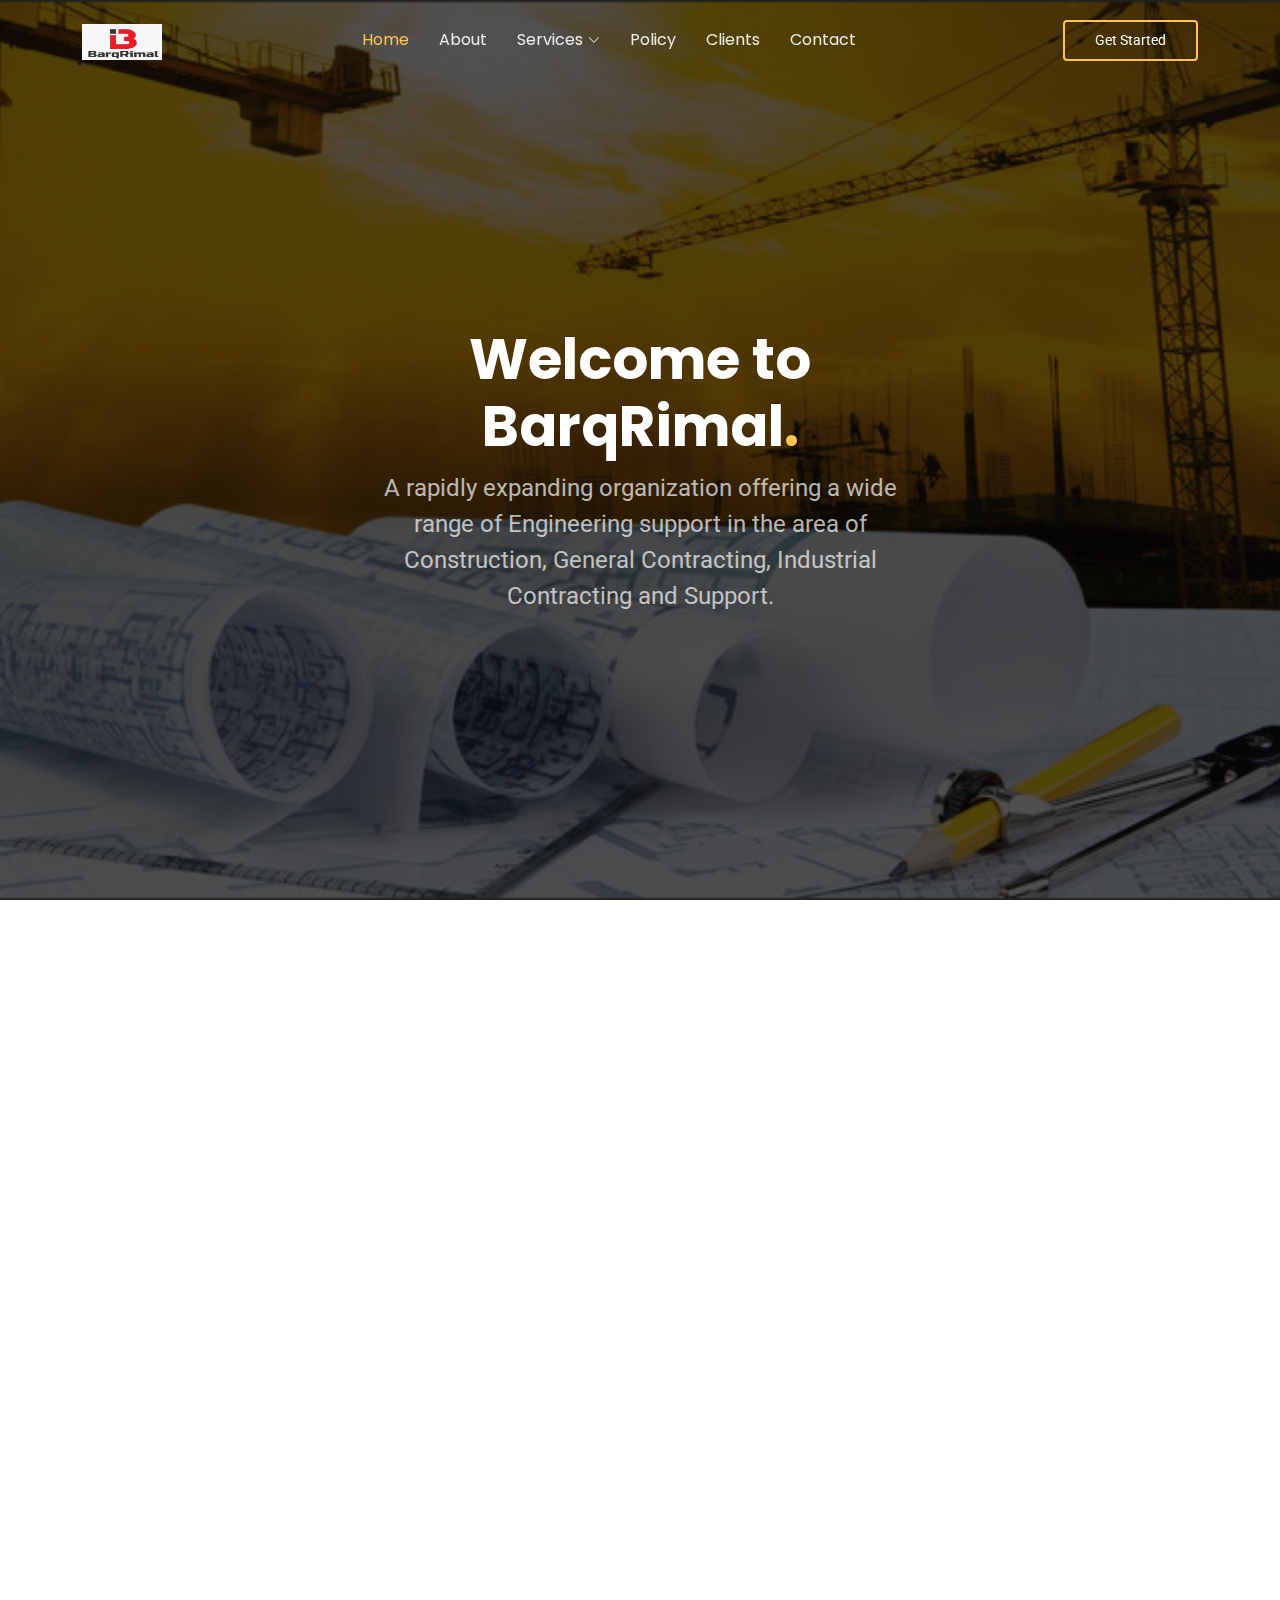
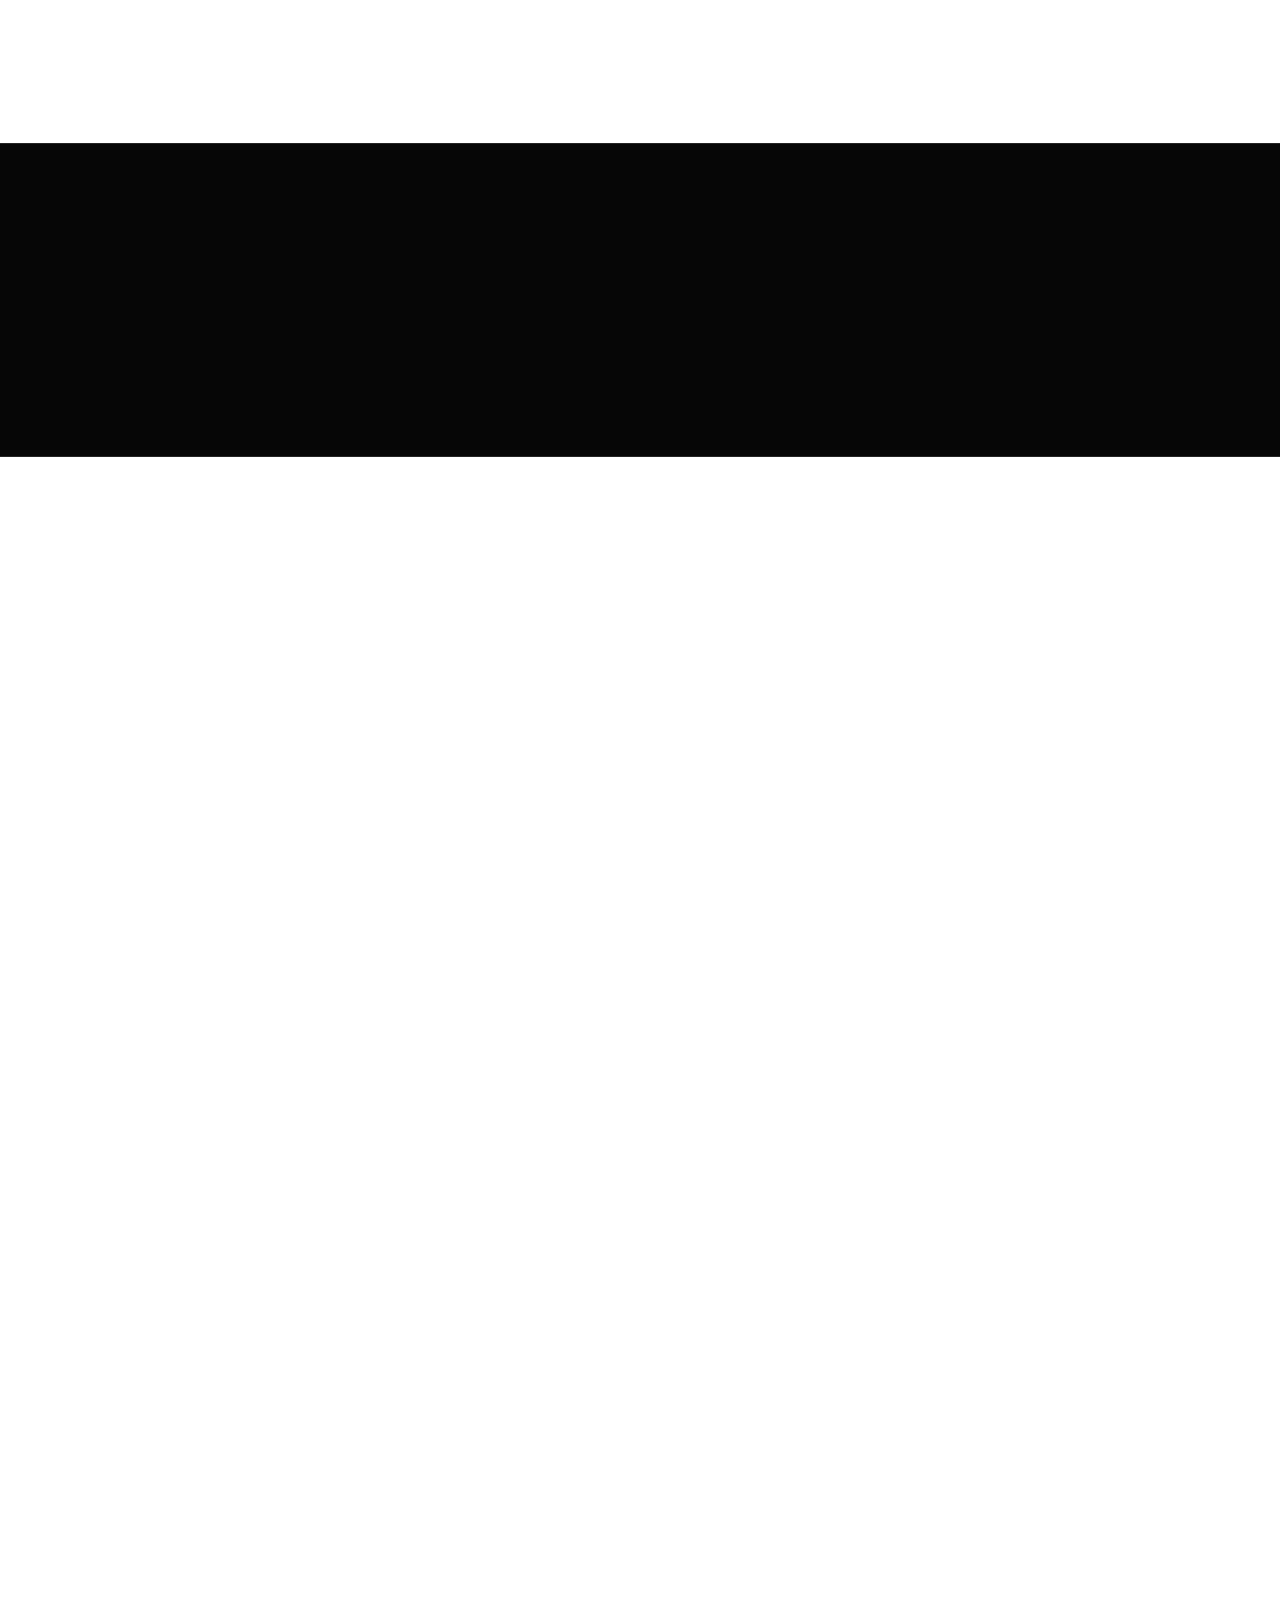
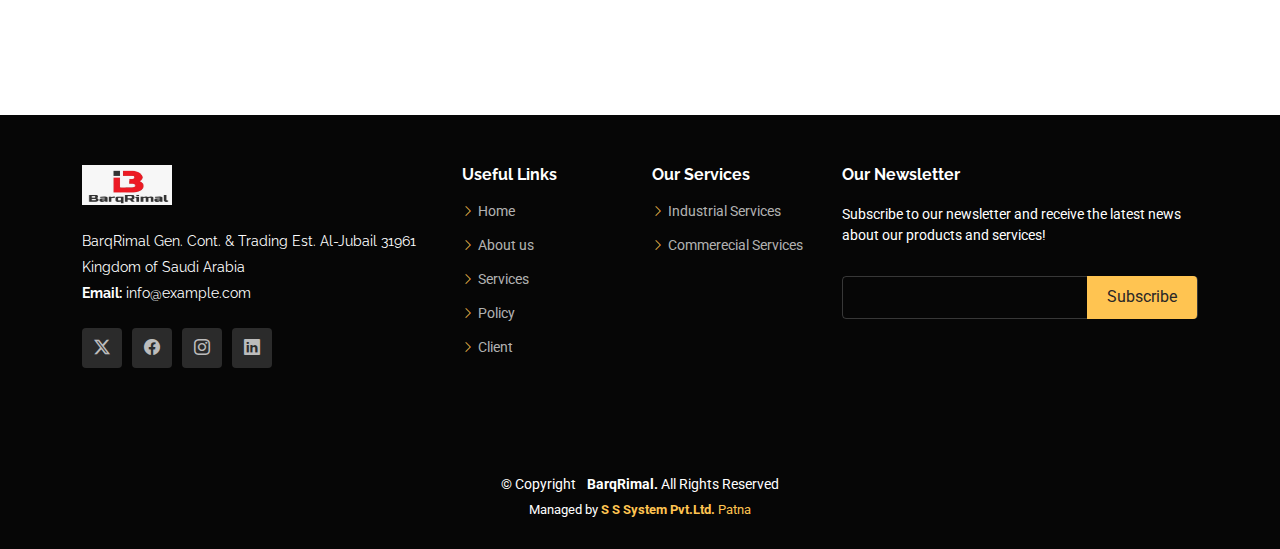
<file: index.html>
<!DOCTYPE html>
<html lang="en">

<head>
  <meta charset="utf-8">
  <meta content="width=device-width, initial-scale=1.0" name="viewport">
  <title>Index - Gp Bootstrap Template</title>
  <meta content="" name="description">
  <meta content="" name="keywords">

  <!-- Favicons -->
  <link href="assets/img/favicon.png" rel="icon">
  <link href="assets/img/apple-touch-icon.png" rel="apple-touch-icon">

  <!-- Fonts -->
  <link href="https://fonts.googleapis.com" rel="preconnect">
  <link href="https://fonts.gstatic.com" rel="preconnect" crossorigin>
  <link href="https://fonts.googleapis.com/css2?family=Roboto:ital,wght@0,100;0,300;0,400;0,500;0,700;0,900;1,100;1,300;1,400;1,500;1,700;1,900&family=Poppins:ital,wght@0,100;0,200;0,300;0,400;0,500;0,600;0,700;0,800;0,900;1,100;1,200;1,300;1,400;1,500;1,600;1,700;1,800;1,900&family=Raleway:ital,wght@0,100;0,200;0,300;0,400;0,500;0,600;0,700;0,800;0,900;1,100;1,200;1,300;1,400;1,500;1,600;1,700;1,800;1,900&display=swap" rel="stylesheet">

  <!-- Vendor CSS Files -->
  <link href="assets/vendor/bootstrap/css/bootstrap.min.css" rel="stylesheet">
  <link href="assets/vendor/bootstrap-icons/bootstrap-icons.css" rel="stylesheet">
  <link href="assets/vendor/aos/aos.css" rel="stylesheet">
  <link href="assets/vendor/swiper/swiper-bundle.min.css" rel="stylesheet">
  <link href="assets/vendor/glightbox/css/glightbox.min.css" rel="stylesheet">

  <!-- Main CSS File -->
  <link href="assets/css/main.css" rel="stylesheet">

  <!-- =======================================================
  * Template Name: Gp
  * Template URL: https://bootstrapmade.com/gp-free-multipurpose-html-bootstrap-template/
  * Updated: Jun 29 2024 with Bootstrap v5.3.3
  * Author: BootstrapMade.com
  * License: https://bootstrapmade.com/license/
  ======================================================== -->
</head>

<body class="index-page">

  <header id="header" class="header d-flex align-items-center fixed-top">
    <div class="container-fluid container-xl position-relative d-flex align-items-center justify-content-between">

      <a href="index.html" class="logo d-flex align-items-center me-auto me-lg-0">
        <!-- Uncomment the line below if you also wish to use an image logo -->
        <!-- <img src="assets/img/logo.png" alt=""> -->
        <h1 class="sitename"><img src="assets/img/logo1.jpg" height="100px" width="80px"></h1>
        
      </a>

      <nav id="navmenu" class="navmenu">
        <ul>
          <li><a href="index.html" class="active">Home<br></a></li>
          <li><a href="about.html">About</a></li>
          
          <!-- <li><a href="portfolio">Portfolio</a></li>
          <li><a href="#team">Team</a></li> -->
          
          <li class="dropdown"><a href="services.html"><span>Services</span> <i class="bi bi-chevron-down toggle-dropdown"></i></a>
            <ul>
              <li><a href="industrial.html">Industrial Services</a></li>
              <li><a href="commercail.html">Commercial Services</a></li>
            </ul>
          </li>
          <li><a href="policy.html">Policy</a></li>
          <li><a href="clients.html">Clients</a></li>
          <li><a href="contact.html">Contact</a></li>
        
        </ul>
             
            
        <i class="mobile-nav-toggle d-xl-none bi bi-list"></i>
      </nav>

      <a class="btn-getstarted" href="index.html#about.html">Get Started</a>

    </div>
  </header>

  <main class="main">

    <!-- Hero Section -->
    <section id="hero" class="hero section dark-background">

      <img src="assets/img/testimonials/hero-bg.jpg" alt="" data-aos="fade-in">

      <div class="container">

        <div class="row justify-content-center text-center" data-aos="fade-up" data-aos-delay="100">
          <div class="col-xl-6 col-lg-8">
            <h2>Welcome to BarqRimal<span>.</span></h2>
            <p>A rapidly expanding organization offering a wide range of Engineering support in the area of Construction, General Contracting, Industrial Contracting and Support.</p>
          </div>
          </div>
        </div>

        
     

    </section><!-- /Hero Section -->

    
    <section id="services" class="services section">

      <!-- Section Title -->
      <div class="container section-title" data-aos="fade-up">
        
        <center><p>About us</p></center>
        
       <i><center>BarqRimal Gen. Cont. & Trading Est. based in Jubail, Kingdom of Saudi Arabia was established by a group of experienced engineers from Steel</center><center> Port and Petroleum sector.<br>
             We are a leading diversified company carrying out construction, engineering, procurement and development activities Nationally.</center>
             <center> We are committed to provide reliable, amicable, and professional service to our valuable clients, and to being supportive to local businesses and social activities,</center><center> being friendly to the environment as well as being proactive in the socioeconomic environment within which we operate.</center></i>
              </div>
<!-- End Section Title -->

<div class="container">

  <div class="row gy-4">

    <div class="col-lg-4 col-md-6" data-aos="fade-up" data-aos-delay="100">
      <div class="service-item position-relative" >
        <!-- <div class="icon">
          <i class="bi bi-activity"></i>
        </div> -->
        <!-- <a href="service-details.html" class="stretched-link"> -->
          
          <img src="assets/img/flag/flag/flag.png" height="50px" width="40px"alt="Experience" ><h3><b>Years of experience in the field </b></h3>
          <!-- <p>We will continue its commitment to rendering integrity, moral ethics and punctuality in all services.</p> -->
        </a>
        
      </div>
    </div><!-- End Service Item -->

    <div class="col-lg-4 col-md-6" data-aos="fade-up" data-aos-delay="200">
      <div class="service-item position-relative">
        <!-- <div class="icon">
          <i class="bi bi-broadcast"></i>
        </div> -->
        <!-- <a href="service-details.html" class="stretched-link"> -->
          <img src="assets/img/flag/flag/growth.png" height="50px" width="50px"alt="Experience"><h3><b>One of the fastest growing company</b></h3>
          <!-- <p>We intend to achieve total customer satisfaction through the improvement in our skills and abilities.</p> -->
        </a>
        <!-- <p>Ut autem aut autem non a. Sint sint sit facilis nam iusto sint. Libero corrupti neque eum hic non ut nesciunt dolorem.</p> -->
      </div>
    </div><!-- End Service Item -->

    <div class="col-lg-4 col-md-6" data-aos="fade-up" data-aos-delay="300">
      <div class="service-item position-relative">
        <!-- <div class="icon">
          <i class="bi bi-easel"></i>
          
        </div> -->
        <!-- <a href="service-details.html" class="stretched-link"> -->
          
          <img src="assets/img/flag/flag/thumb.png" height="50px" width="40px"alt="Experience"> <h3><b>Committed to provide distinguished services</b></h3>
          <!-- <p>We uphold the importance of integrity, honesty, equality and fairness in all things that we do</p> -->
        </a>
        <!-- <p>Ut excepturi voluptatem nisi sed. Quidem fuga consequatur. Minus ea aut. Vel qui id voluptas adipisci eos earum corrupti.</p> -->
      </div>
    </div><!-- End Service Item -->
    
 
  
  </section>
    <!-- Clients Section -->
    <section id="clients" class="clients section">
      <!-- <center><H2><B>OUR CLIENTS</B></H2></center> -->
      <div class="container section-title" data-aos="fade-up">
  
        <center><p>OUR CLIENTS</p></center>
       
      </div>
      <div class="container" data-aos="fade-up" data-aos-delay="100">

        <div class="swiper init-swiper">
          <script type="application/json" class="swiper-config">
            {
              "loop": true,
              "speed": 600,
              "autoplay": {
                "delay": 5000
              },
              "slidesPerView": "auto",
              "pagination": {
                "el": ".swiper-pagination",
                "type": "bullets",
                "clickable": true
              },
              "breakpoints": {
                "320": {
                  "slidesPerView": 2,
                  "spaceBetween": 40
                },
                "480": {
                  "slidesPerView": 3,
                  "spaceBetween": 60
                },
                "640": {
                  "slidesPerView": 4,
                  "spaceBetween": 80
                },
                "992": {
                  "slidesPerView": 6,
                  "spaceBetween": 120
                }
              }
            }
          </script>
          <div class="swiper-wrapper align-items-center">
            <div class="swiper-slide"><img src="assets/img/clients/client-1.png" class="img-fluid" alt=""></div>
            <div class="swiper-slide"><img src="assets/img/clients/client-2.png" class="img-fluid" alt=""></div>
            <div class="swiper-slide"><img src="assets/img/clients/client-3.png" class="img-fluid" alt=""></div>
            <div class="swiper-slide"><img src="assets/img/clients/client-4.png" class="img-fluid" alt=""></div>
            <div class="swiper-slide"><img src="assets/img/clients/client-5.png" class="img-fluid" alt=""></div>
            <div class="swiper-slide"><img src="assets/img/clients/client-6.png" class="img-fluid" alt=""></div>
            <div class="swiper-slide"><img src="assets/img/clients/client-7.png" class="img-fluid" alt=""></div>
            <div class="swiper-slide"><img src="assets/img/clients/client-8.png" class="img-fluid" alt=""></div>
          </div>
          <div class="swiper-pagination"></div>
        </div>

      </div>

    </section><!-- /Clients Section -->

    
    <!-- /Services Section -->

    <!-- Call To Action Section -->
    <section id="call-to-action" class="call-to-action section dark-background">

      <img src="assets/img/cta-bg.jpg" alt="">

      <div class="container">
        <div class="row justify-content-center" data-aos="zoom-in" data-aos-delay="100">
          <div class="col-xl-10">
            <div class="text-center">
              <h3>Hi there,</h3>
              <p>Looking for a quality and affordable construction services for your next project ?</p>
              <a class="cta-btn" href="#contact">Call To Action</a>
            </div>
          </div>
        </div>
      </div>

    </section><!-- /Call To Action Section -->

   <!-- /Portfolio Section -->

    <!-- Stats Section -->
    <section id="stats" class="stats section">

      <div class="container" data-aos="fade-up" data-aos-delay="100">

        <div class="row gy-4 align-items-center justify-content-between">

          <div class="col-lg-5">
            <img src="assets/img/stats-img.jpg" alt="" class="img-fluid">
          </div>

          <div class="col-lg-6">

            <h3 class="fw-bold fs-2 mb-3">Leading the way in Building and Civil Construction</h3>
            <p>
              A leading general contractor renowned for excellence and quality, we are behind many turnkey projects. With proven know-how in civil works, BarqRimal effectively merges creativity with reliability and performance.            </p>

            <div class="row gy-4">

              <div class="col-lg-6">
                <div class="stats-item d-flex">
                  <i class="bi bi-emoji-smile flex-shrink-0"></i>
                  <div>
                    <span data-purecounter-start="0" data-purecounter-end="232" data-purecounter-duration="1" class="purecounter"></span>
                    <p><strong>Happy Clients</strong> </p>
                  </div>
                </div>
              </div><!-- End Stats Item -->

              <div class="col-lg-6">
                <div class="stats-item d-flex">
                  <i class="bi bi-journal-richtext flex-shrink-0"></i>
                  <div>
                    <span data-purecounter-start="0" data-purecounter-end="512" data-purecounter-duration="1" class="purecounter"></span>
                    <p><strong>Projects Completed</strong></p>
                  </div>
                </div>
              </div><!-- End Stats Item -->

              <div class="col-lg-6">
                <div class="stats-item d-flex">
                  <i class="bi bi-headset flex-shrink-0"></i>
                  <div>
                    <span data-purecounter-start="0" data-purecounter-end="1453" data-purecounter-duration="1" class="purecounter"></span>
                    <p><strong>Hours Of Support</strong> </p>
                  </div>
                </div>
              </div><!-- End Stats Item -->

              <div class="col-lg-6">
                <div class="stats-item d-flex">
                  <i class="bi bi-people flex-shrink-0"></i>
                  <div>
                    <span data-purecounter-start="0" data-purecounter-end="12" data-purecounter-duration="1" class="purecounter"></span>
                    <p><strong>Year Of Experience</strong></p>
                  </div>
                </div>
              </div><!-- End Stats Item -->

            </div>

          </div>

        </div>

      </div>

    </section><!-- /Stats Section -->

    

 <!-- Contact Section -->
 <section id="contact" class="contact section">

  <!-- Section Title -->
  <div class="container section-title" data-aos="fade-up">
    <h2>Contact</h2>
    <p>Contact Us</p>
  </div><!-- End Section Title -->

  <div class="container" data-aos="fade-up" data-aos-delay="100">

    <div class="mb-4" data-aos="fade-up" data-aos-delay="200">
      <iframe  style="border:0; width: 100%; height: 270px;" src="https://www.google.com/maps/embed?pb=!1m18!1m12!1m3!1d227549.30314760943!2d49.38335655996864!3d26.984062503497697!2m3!1f0!2f0!3f0!3m2!1i1024!2i768!4f13.1!3m3!1m2!1s0x3e35a06654d8187d%3A0x210bf5bd13d2288f!2sAl%20Jubail%20Saudi%20Arabia!5e0!3m2!1sen!2sin!4v1723635290751!5m2!1sen!2sin" frameborder="0" allowfullscreen="" loading="lazy" referrerpolicy="no-referrer-when-downgrade"></iframe>
    </div><!-- End Google Maps -->

    <div class="row gy-4">

      <div class="col-lg-4">
        <div class="info-item d-flex" data-aos="fade-up" data-aos-delay="300">
          <i class="bi bi-geo-alt flex-shrink-0"></i>
          <div>
            <h3>Address</h3>
            <p> Al-Jubail 31961, Kingdom of Saudi Arabia</p>
          </div>
        </div><!-- End Info Item -->

        

        <div class="info-item d-flex" data-aos="fade-up" data-aos-delay="500">
          <i class="bi bi-envelope flex-shrink-0"></i>
          <div>
            <h3>Email Us</h3>
            <p>info@example.com</p>
          </div>
        </div><!-- End Info Item -->

      </div>

      <div class="col-lg-8">
        <form action="forms/contact.php" method="post" class="php-email-form" data-aos="fade-up" data-aos-delay="200">
          <div class="row gy-4">

            <div class="col-md-6">
              <input type="text" name="name" class="form-control" placeholder="Your Name" required="">
            </div>

            <div class="col-md-6 ">
              <input type="email" class="form-control" name="email" placeholder="Your Email" required="">
            </div>

            
            <div class="col-md-12">
              <textarea class="form-control" name="message" rows="6" placeholder="Message" required=""></textarea>
            </div>

            <div class="col-md-12 text-center">
              <div class="loading">Loading</div>
              <div class="error-message"></div>
              <div class="sent-message">Your message has been sent. Thank you!</div>

              <button type="submit">Send Message</button>
            </div>

          </div>
        </form>
      </div><!-- End Contact Form -->

    </div>

  </div>

</section><!-- /Contact Section -->

  </main>

  <footer id="footer" class="footer dark-background">

    <div class="footer-top">
      <div class="container">
        <div class="row gy-4">
          <div class="col-lg-4 col-md-6 footer-about">
            <a href="index.html" class="logo d-flex align-items-center">
              <span class="sitename"><img src="assets/img/logo1.jpg" height="50px" width="90px"></span>
            </a>
            <div class="footer-contact pt-3">
              <p>BarqRimal Gen. Cont. & Trading Est.
                Al-Jubail 31961
                </p>
              <p>Kingdom of Saudi Arabia</p>
              <!-- <p class="mt-3"><strong>Phone:</strong> <span>+1 5589 55488 55</span></p> -->
              <p><strong>Email:</strong> <span>info@example.com</span></p>
            </div>
            <div class="social-links d-flex mt-4">
              <a href=""><i class="bi bi-twitter-x"></i></a>
              <a href=""><i class="bi bi-facebook"></i></a>
              <a href=""><i class="bi bi-instagram"></i></a>
              <a href=""><i class="bi bi-linkedin"></i></a>
            </div>
          </div>
  
          <div class="col-lg-2 col-md-3 footer-links">
            <h4>Useful Links</h4>
            <ul>
              <li><i class="bi bi-chevron-right"></i> <a href="index.html"> Home</a></li>
              <li><i class="bi bi-chevron-right"></i> <a href="about.html"> About us</a></li>
              <li><i class="bi bi-chevron-right"></i> <a href="services.html"> Services</a></li>
              <li><i class="bi bi-chevron-right"></i> <a href="policy.html"> Policy</a></li>
              <li><i class="bi bi-chevron-right"></i> <a href="clients.html"> Client</a></li>
            </ul>
          </div>
  
          <div class="col-lg-2 col-md-3 footer-links">
            <h4>Our Services</h4>
            <ul>
              <li><i class="bi bi-chevron-right"></i> <a href="industrial.html">Industrial Services</a></li>
              <li><i class="bi bi-chevron-right"></i> <a href="commercail.html"> Commerecial Services</a></li>
              
            </ul>
          </div>
  
          <div class="col-lg-4 col-md-12 footer-newsletter">
            <h4>Our Newsletter</h4>
            <p>Subscribe to our newsletter and receive the latest news about our products and services!</p>
            <form action="forms/newsletter.php" method="post" class="php-email-form">
              <div class="newsletter-form"><input type="email" name="email"><input type="submit" value="Subscribe"></div>
              <div class="loading">Loading</div>
              <div class="error-message"></div>
              <div class="sent-message">Your subscription request has been sent. Thank you!</div>
            </form>
          </div>
  
        </div>
      </div>
    </div>
  
    <div class="copyright">
      <div class="container text-center">
        <p>© <span>Copyright</span> <strong class="px-1 sitename"></strong><span><b> BarqRimal. </b> All Rights Reserved</span></p>
        <div class="credits">
          <!-- All the links in the footer should remain intact. -->
          <!-- You can delete the links only if you've purchased the pro version. -->
          <!-- Licensing information: https://bootstrapmade.com/license/ -->
          <!-- Purchase the pro version with working PHP/AJAX contact form: [buy-url] -->
          Managed by <a href="https://bootstrapmade.com/"> <b> S S System Pvt.Ltd.</b> Patna</a>
        </div>
      </div>
    </div>
  
  </footer>

  <!-- Scroll Top -->
  <a href="#" id="scroll-top" class="scroll-top d-flex align-items-center justify-content-center"><i class="bi bi-arrow-up-short"></i></a>

  <!-- Preloader -->
  <div id="preloader"></div>

  <!-- Vendor JS Files -->
  <script src="assets/vendor/bootstrap/js/bootstrap.bundle.min.js"></script>
  <script src="assets/vendor/php-email-form/validate.js"></script>
  <script src="assets/vendor/aos/aos.js"></script>
  <script src="assets/vendor/swiper/swiper-bundle.min.js"></script>
  <script src="assets/vendor/glightbox/js/glightbox.min.js"></script>
  <script src="assets/vendor/imagesloaded/imagesloaded.pkgd.min.js"></script>
  <script src="assets/vendor/isotope-layout/isotope.pkgd.min.js"></script>
  <script src="assets/vendor/purecounter/purecounter_vanilla.js"></script>

  <!-- Main JS File -->
  <script src="assets/js/main.js"></script>

</body>

</html>
</file>
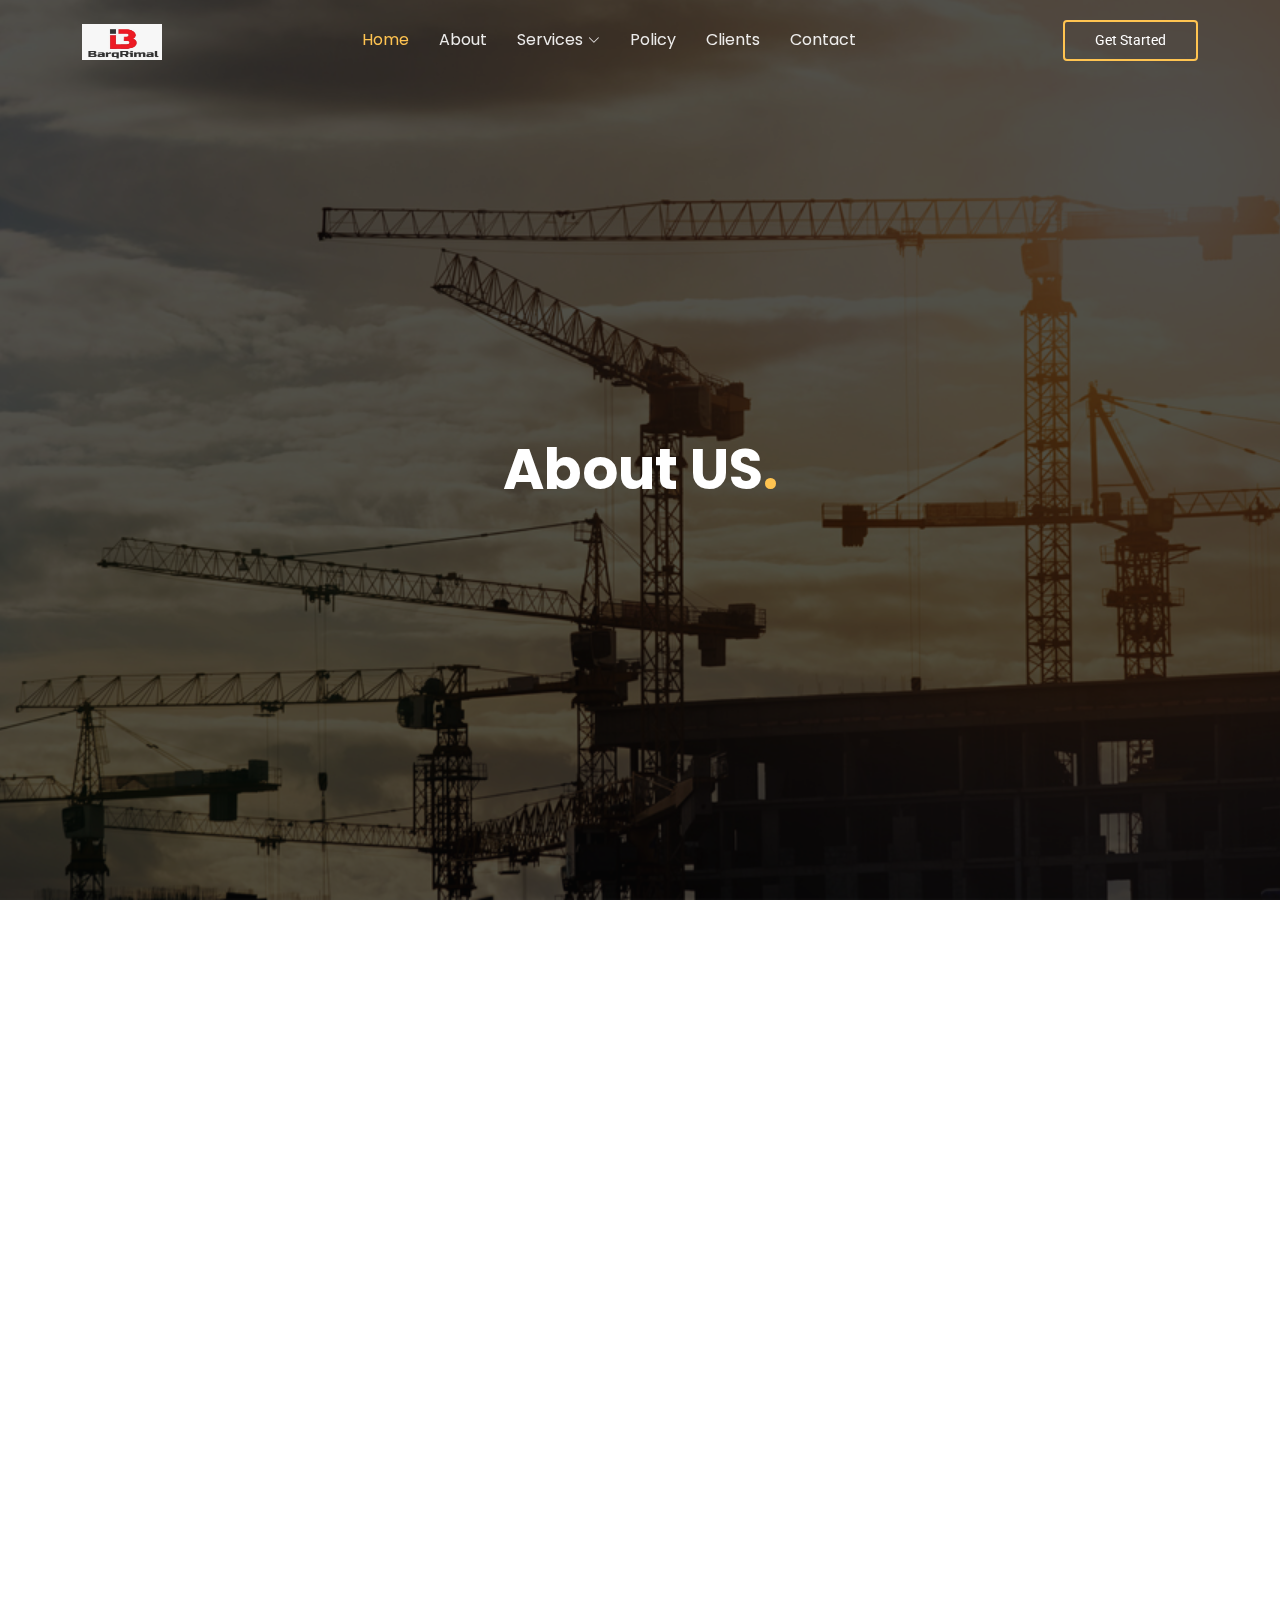
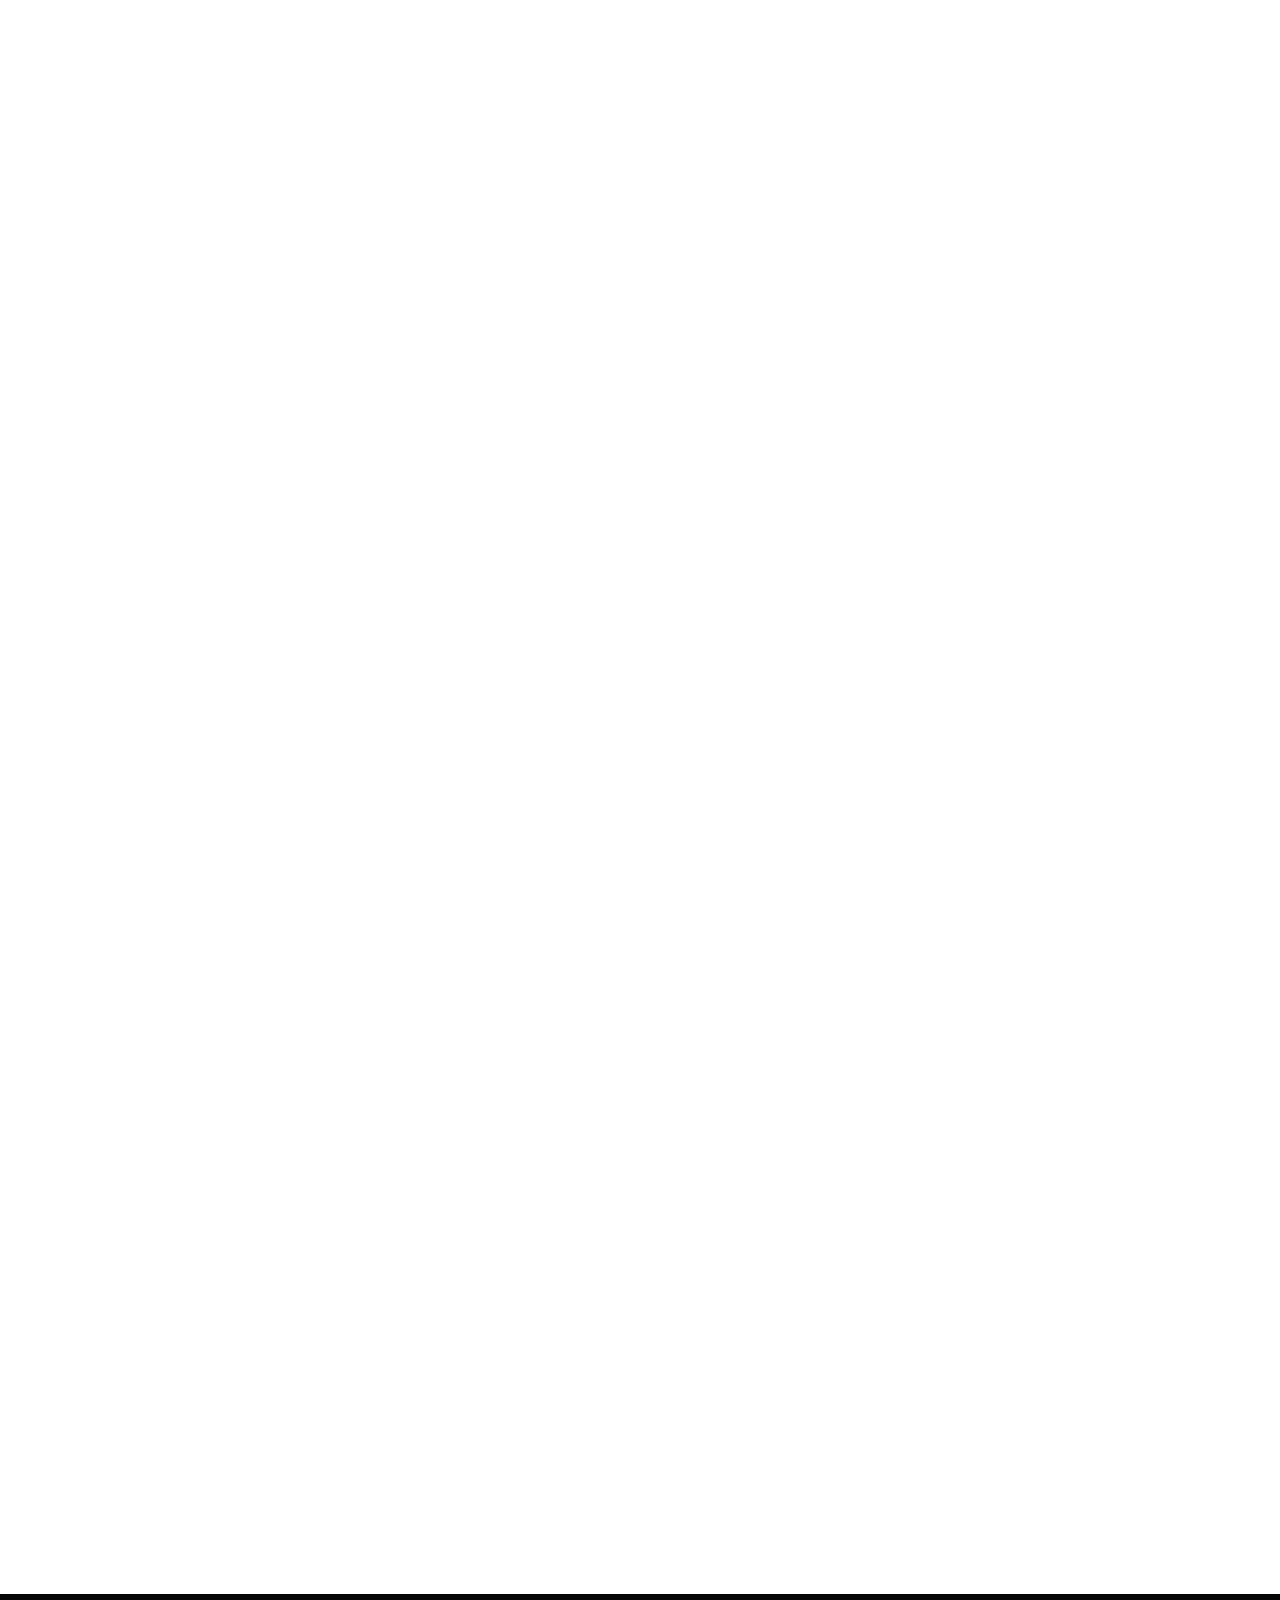
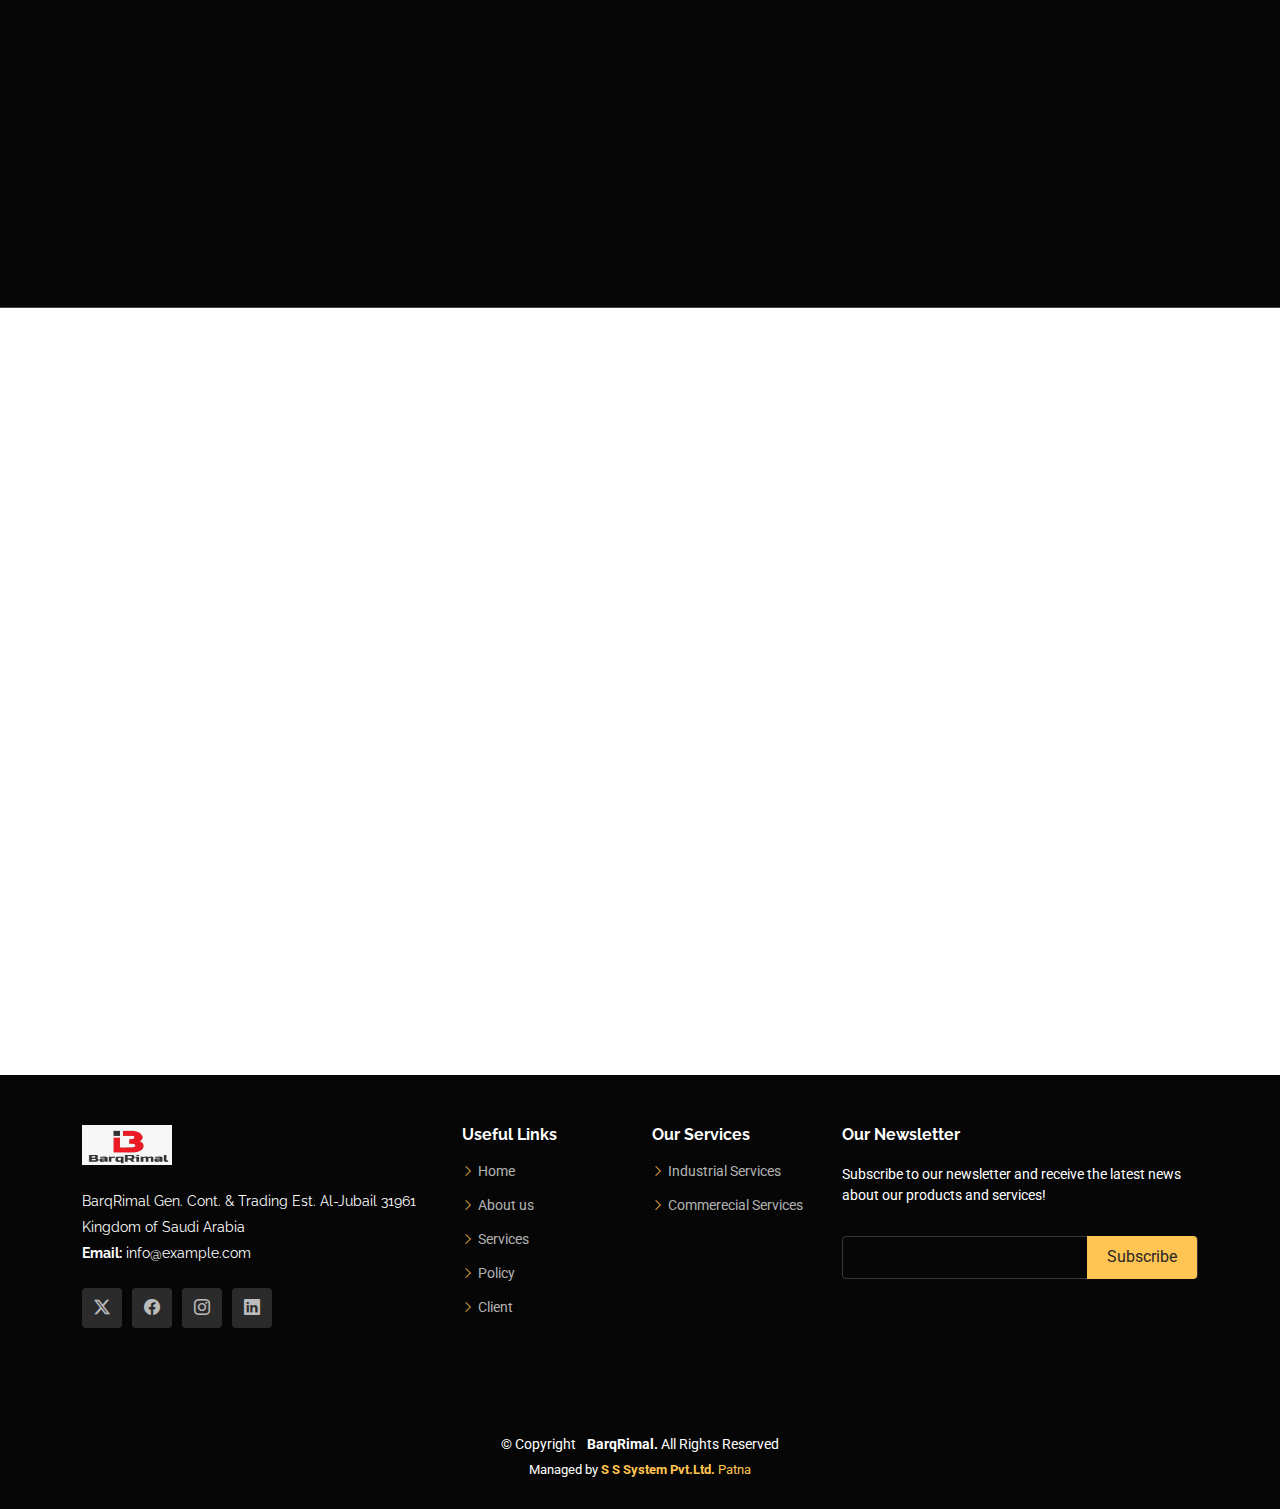
<file: about.html>
<!DOCTYPE html>
<html lang="en">

<head>
  <meta charset="utf-8">
  <meta content="width=device-width, initial-scale=1.0" name="viewport">
  <title>Index - Gp Bootstrap Template</title>
  <meta content="" name="description">
  <meta content="" name="keywords">

  <!-- Favicons -->
  <link href="assets/img/favicon.png" rel="icon">
  <link href="assets/img/apple-touch-icon.png" rel="apple-touch-icon">

  <!-- Fonts -->
  <link href="https://fonts.googleapis.com" rel="preconnect">
  <link href="https://fonts.gstatic.com" rel="preconnect" crossorigin>
  <link href="https://fonts.googleapis.com/css2?family=Roboto:ital,wght@0,100;0,300;0,400;0,500;0,700;0,900;1,100;1,300;1,400;1,500;1,700;1,900&family=Poppins:ital,wght@0,100;0,200;0,300;0,400;0,500;0,600;0,700;0,800;0,900;1,100;1,200;1,300;1,400;1,500;1,600;1,700;1,800;1,900&family=Raleway:ital,wght@0,100;0,200;0,300;0,400;0,500;0,600;0,700;0,800;0,900;1,100;1,200;1,300;1,400;1,500;1,600;1,700;1,800;1,900&display=swap" rel="stylesheet">

  <!-- Vendor CSS Files -->
  <link href="assets/vendor/bootstrap/css/bootstrap.min.css" rel="stylesheet">
  <link href="assets/vendor/bootstrap-icons/bootstrap-icons.css" rel="stylesheet">
  <link href="assets/vendor/aos/aos.css" rel="stylesheet">
  <link href="assets/vendor/swiper/swiper-bundle.min.css" rel="stylesheet">
  <link href="assets/vendor/glightbox/css/glightbox.min.css" rel="stylesheet">

  <!-- Main CSS File -->
  <link href="assets/css/main.css" rel="stylesheet">

  <!-- =======================================================
  * Template Name: Gp
  * Template URL: https://bootstrapmade.com/gp-free-multipurpose-html-bootstrap-template/
  * Updated: Jun 29 2024 with Bootstrap v5.3.3
  * Author: BootstrapMade.com
  * License: https://bootstrapmade.com/license/
  ======================================================== -->
</head>

<body class="index-page">

  <header id="header" class="header d-flex align-items-center fixed-top">
    <div class="container-fluid container-xl position-relative d-flex align-items-center justify-content-between">

      <a href="index.html" class="logo d-flex align-items-center me-auto me-lg-0">
        <!-- Uncomment the line below if you also wish to use an image logo -->
        <!-- <img src="assets/img/logo.png" alt=""> -->
        <h1 class="sitename"><img src="assets/img/logo1.jpg" height="60px" width="80px"></h1>
        
      </a>

      <nav id="navmenu" class="navmenu">
        <ul>
          <li><a href="index.html" class="active">Home<br></a></li>
          <li><a href="about.html">About</a></li>
          
          <!-- <li><a href="portfolio">Portfolio</a></li>
          <li><a href="#team">Team</a></li> -->
          
          <li class="dropdown"><a href="services.html"><span>Services</span> <i class="bi bi-chevron-down toggle-dropdown"></i></a>
            <ul>
              <li><a href="industrial.html">Industrial Services</a></li>
              <li><a href="commercail.html">Commercial Services</a></li>
            </ul>
          </li>
          <li><a href="policy.html">Policy</a></li>
          <li><a href="clients.html">Clients</a></li>
          <li><a href="contact.html">Contact</a></li>
        
        </ul>
              <!-- <li class="dropdown"><a href="#"><span>Deep Dropdown</span> <i class="bi bi-chevron-down toggle-dropdown"></i></a> -->
                <!-- <ul>
                  <li><a href="#">Deep Dropdown 1</a></li>
                  <li><a href="#">Deep Dropdown 2</a></li>
                  <li><a href="#">Deep Dropdown 3</a></li>
                  <li><a href="#">Deep Dropdown 4</a></li>
                  <li><a href="#">Deep Dropdown 5</a></li>
                </ul> -->
              <!-- </li>
              <li><a href="#">Dropdown 2</a></li>
              <li><a href="#">Dropdown 3</a></li>
              <li><a href="#">Dropdown 4</a></li> -->
            
        <i class="mobile-nav-toggle d-xl-none bi bi-list"></i>
      </nav>

      <a class="btn-getstarted" href="index.html#about.html">Get Started</a>

    </div>
  </header>

  <main class="main">
  <main class="main">

    <!-- Hero Section -->
    <section id="hero" class="hero section dark-background">

      <img src="assets/img/about1.jpg" alt="" data-aos="fade-in">

      <div class="container">

        <div class="row justify-content-center text-center" data-aos="fade-up" data-aos-delay="100">
          <div class="col-xl-6 col-lg-8">
            <h2>About US<span>.</span></h2>
            
        </div>

        
    </section><!-- /Hero Section -->
     <!-- Section Title -->

    <section id="services" class="services section">

           
             
      <div class="container section-title" data-aos="fade-up">
        
        <center><p>About us</p></center>
        
       <i><center>BarqRimal Gen. Cont. & Trading Est. based in Jubail, Kingdom of Saudi Arabia was established by a group of experienced engineers from Steel</center><center> Port and Petroleum sector.<br>
             We are a leading diversified company carrying out construction, engineering, procurement and development activities Nationally.</center>
             <center> We are committed to provide reliable, amicable, and professional service to our valuable clients, and to being supportive to local businesses and social activities,</center><center> being friendly to the environment as well as being proactive in the socioeconomic environment within which we operate.</center></i>
              </div>
                 
      <!-- End Section Title -->
    
      <div class="container">
    
        <div class="row gy-4">
    
          <div class="col-lg-4 col-md-6" data-aos="fade-up" data-aos-delay="100">
            <div class="service-item position-relative">
              <!-- <div class="icon">
                <i class="bi bi-activity"></i>
              </div> -->
              <!-- <a href="service-details.html" class="stretched-link"> -->
                
                <img src="assets/img/flag/flag/flag.png" height="50px" width="40px"alt="Experience"><h3><b>Years of experience in the field </b></h3>
                <!-- <p>We will continue its commitment to rendering integrity, moral ethics and punctuality in all services.</p> -->
              </a>
              
            </div>
          </div><!-- End Service Item -->
    
          <div class="col-lg-4 col-md-6" data-aos="fade-up" data-aos-delay="200">
            <div class="service-item position-relative">
              <!-- <div class="icon">
                <i class="bi bi-broadcast"></i>
              </div> -->
              <!-- <a href="service-details.html" class="stretched-link"> -->
                <img src="assets/img/flag/flag/growth.png" height="50px" width="50px"alt="Experience"><h3><b>One of the fastest growing company</b></h3>
                <!-- <p>We intend to achieve total customer satisfaction through the improvement in our skills and abilities.</p> -->
              </a>
              <!-- <p>Ut autem aut autem non a. Sint sint sit facilis nam iusto sint. Libero corrupti neque eum hic non ut nesciunt dolorem.</p> -->
            </div>
          </div><!-- End Service Item -->
    
          <div class="col-lg-4 col-md-6" data-aos="fade-up" data-aos-delay="300">
            <div class="service-item position-relative">
              <!-- <div class="icon">
                <i class="bi bi-easel"></i>
                
              </div> -->
              <!-- <a href="service-details.html" class="stretched-link"> -->
                
                <img src="assets/img/flag/flag/thumb.png" height="50px" width="40px"alt="Experience"> <h3><b>Committed to provide distinguished services</b></h3>
                <!-- <p>We uphold the importance of integrity, honesty, equality and fairness in all things that we do</p> -->
              </a>
              <!-- <p>Ut excepturi voluptatem nisi sed. Quidem fuga consequatur. Minus ea aut. Vel qui id voluptas adipisci eos earum corrupti.</p> -->
            </div>
          </div><!-- End Service Item -->
          
      
        
        </section>
       
    
          <!-- Section Title -->
          <section id="services" class="services section">

          <div class="container section-title" data-aos="fade-up">
            
             <center><p>ETHICS AND INTEGRITY</p></center>
           <i><center>BarqRimal is committed to provide reliable, amicable, and professional service to our valuable clients,</center> <center>and to being supportive to local businesses and social
              activities, being friendly to the environment as well as being proactive in the socioeconomic environment.</center><br>
             <center>BarqRimal has established norms under the Project Quality Control Plan and Quality Assurance Program</center> <center></center><center>which forms the base for developing the quality
              plan specific for each project. The Management of BarqRimal is committed to provide a safe </center> <center><center>and secure work environment to all od our employees. Personal
              safety, protection of property are the direct responsibility of all BarqRimal Gen. Cont.</center><center>Trading employees. Safety Awareness and Loss Prevention
              programs are the means to improve efficient operations.BarqRimal & Trading are adapting OSHA </center><center>and safety standard to implement safety
              programs, BarqRimal Gen. Cont. & Trading also conducts employee shop safety training prior to assignment.</center><br>
              <center>Our employees, regardless of their prior experience are required to attend the BarqRimal Induction Training </center><center>for their Specific Task. Safety induction Course
              before being issued with a permanent site identity pass, to ensure their full awareness of</center><center> existing / relevant safety requirements, potential hazards, rules and
              regulations associated with the job inside the plant.</center> Success in this regard is realized through zero injuries, enabling us to return our employees safety back
              home which results in increased productivity.</i>
            
          </div>
          <!-- End Section Title -->
    
          <div class="container">
    
            <div class="row gy-4">
    
              <div class="col-lg-4 col-md-6" data-aos="fade-up" data-aos-delay="100">
                <div class="service-item position-relative">
                  <!-- <div class="icon">
                    <i class="bi bi-activity"></i>
                  </div> -->
                  <!-- <a href="service-details.html" class="stretched-link"> -->
                    
                    <img src="assets/img/flag/flag/commitment.png" height="40px" width="40px"alt="Experience"><h3><b>Commitment </b></h3>
                    <p>We will continue its commitment to rendering integrity, moral ethics and punctuality in all services.</p>
                  </a>
                  
                </div>
              </div><!-- End Service Item -->
    
              <div class="col-lg-4 col-md-6" data-aos="fade-up" data-aos-delay="200">
                <div class="service-item position-relative">
                  <!-- <div class="icon">
                    <i class="bi bi-broadcast"></i>
                  </div> -->
                  <!-- <a href="service-details.html" class="stretched-link"> -->
                    <img src="assets/img/flag/flag/Quality.png" height="40px" width="40px"alt="Experience"><h3><b>Quality</b></h3>
                    <p>We intend to achieve total customer satisfaction through the improvement in our skills and abilities.</p>
                  </a>
                  <!-- <p>Ut autem aut autem non a. Sint sint sit facilis nam iusto sint. Libero corrupti neque eum hic non ut nesciunt dolorem.</p> -->
                </div>
              </div><!-- End Service Item -->
    
              <div class="col-lg-4 col-md-6" data-aos="fade-up" data-aos-delay="300">
                <div class="service-item position-relative">
                  <!-- <div class="icon">
                    <i class="bi bi-easel"></i>
                    
                  </div> -->
                  <!-- <a href="service-details.html" class="stretched-link"> -->
                    
                    <img src="assets/img/flag/flag/Ethics.png" height="40px" width="40px"alt="Experience"> <h3><b>Ethics</b></h3>
                    <p>We uphold the importance of integrity, honesty, equality and fairness in all things that we do</p>
                  </a>
                  <!-- <p>Ut excepturi voluptatem nisi sed. Quidem fuga consequatur. Minus ea aut. Vel qui id voluptas adipisci eos earum corrupti.</p> -->
                </div>
              </div><!-- End Service Item -->
              <div class="container section-title" data-aos="fade-up">
            <div class="your">
                <center><p>cOMMITMENT</p></center>
               <i><center>BarqRimal General Contstruction & Trading Est. is dedicated to providing quality Services and Product to our customers.</center><center>We will strive to implement a long term relationship with our clients, based on safety, quality, timely service and an anticipation of their needs to help fulfill this mission, </center><center> will treat all employees fairly and involve them in the quality improvement process to insure responsiveness and cost effective work execution.</center></i>
              </div>
            </div>
    
              <div class="col-lg-4 col-md-6" data-aos="fade-up" data-aos-delay="400">
                <div class="service-item position-relative">
                  <!-- <div class="icon">
                    <i class="bi bi-bounding-box-circles"></i>
                  </div> -->
                  <!-- <a href="service-details.html" class="stretched-link"> -->
                  
                  <img src="assets/img/flag/flag/innovation.png" height="40px" width="40px"alt="Experience">
                    <h3><b>Innovation</b>
                      
                    </h3>
                  </a>
                  
                  </a>
                  <p>We aim to create practical and feasible solutions to each challenge we encounter in every project.</p>
                  <!-- <a href="service-details.html" class="stretched-link"></a> -->
                </div>
              </div><!-- End Service Item -->
    
              <div class="col-lg-4 col-md-6" data-aos="fade-up" data-aos-delay="500">
                <div class="service-item position-relative">
                  <!-- <div class="icon">
                    <i class="bi bi-calendar4-week"></i>
                  </div> -->
                  <!-- <a href="service-details.html" class="stretched-link"> -->
                    <img src="assets/img/flag/flag/dedication.png" height="40px" width="40px"alt="Experience">
                    <h3><b>Dedication</b></h3>
                  </a>
                  <p>We honour our commitments to our clients in all aspects of business we do.</p>
                  <!-- <a href="service-details.html" class="stretched-link"></a> -->
                </div>
              </div><!-- End Service Item -->
    
              <div class="col-lg-4 col-md-6" data-aos="fade-up" data-aos-delay="600">
                <div class="service-item position-relative">
                  <!-- <div class="icon">
                    <i class="bi bi-chat-square-text"></i>
                  </div> -->
                  <!-- <a href="service-details.html" class="stretched-link"> -->
                    <img src="assets/img/flag/flag/innovation.png" height="40px" width="40px"alt="Experience">
                    <h3><b>Curiousity</b></h3>
                  </a>
                  <p>One of our important characteristics which drives us to know much about the future market demands.</p>
                  <!-- <a href="service-details.html" class="stretched-link"></a> -->
                </div>
              </div><!-- End Service Item -->
    
            </div>
    
          </div>
    
        </section>
          <!-- Clients Section -->
    <section id="clients" class="clients section">
      <!-- <center><H2><B>OUR CLIENTS</B></H2></center> -->
      <div class="container section-title" data-aos="fade-up">
  
        <center><p>OUR CLIENTS</p></center>
       
      </div>
      <div class="container" data-aos="fade-up" data-aos-delay="100">

        <div class="swiper init-swiper">
          <script type="application/json" class="swiper-config">
            {
              "loop": true,
              "speed": 600,
              "autoplay": {
                "delay": 5000
              },
              "slidesPerView": "auto",
              "pagination": {
                "el": ".swiper-pagination",
                "type": "bullets",
                "clickable": true
              },
              "breakpoints": {
                "320": {
                  "slidesPerView": 2,
                  "spaceBetween": 40
                },
                "480": {
                  "slidesPerView": 3,
                  "spaceBetween": 60
                },
                "640": {
                  "slidesPerView": 4,
                  "spaceBetween": 80
                },
                "992": {
                  "slidesPerView": 6,
                  "spaceBetween": 120
                }
              }
            }
          </script>
          <div class="swiper-wrapper align-items-center">
            <div class="swiper-slide"><img src="assets/img/clients/client-1.png" class="img-fluid" alt=""></div>
            <div class="swiper-slide"><img src="assets/img/clients/client-2.png" class="img-fluid" alt=""></div>
            <div class="swiper-slide"><img src="assets/img/clients/client-3.png" class="img-fluid" alt=""></div>
            <div class="swiper-slide"><img src="assets/img/clients/client-4.png" class="img-fluid" alt=""></div>
            <div class="swiper-slide"><img src="assets/img/clients/client-5.png" class="img-fluid" alt=""></div>
            <div class="swiper-slide"><img src="assets/img/clients/client-6.png" class="img-fluid" alt=""></div>
            <div class="swiper-slide"><img src="assets/img/clients/client-7.png" class="img-fluid" alt=""></div>
            <div class="swiper-slide"><img src="assets/img/clients/client-8.png" class="img-fluid" alt=""></div>
          </div>
          <div class="swiper-pagination"></div>
        </div>

      </div>

    </section><!-- /Clients Section -->




 <!-- Call To Action Section -->
 <section id="call-to-action" class="call-to-action section dark-background">

  <img src="assets/img/cta-bg.jpg" alt="">

  <div class="container">
    <div class="row justify-content-center" data-aos="zoom-in" data-aos-delay="100">
      <div class="col-xl-10">
        <div class="text-center">
          <h3>Hi there,</h3>
          <p>Looking for a quality and affordable construction services for your next project ?</p>
          <a class="cta-btn" href="#">Call To Action</a>
        </div>
      </div>
    </div>
  </div>

</section><!-- /Call To Action Section -->

     <!-- Contact Section -->
 <section id="contact" class="contact section">

  <!-- Section Title -->
  <div class="container section-title" data-aos="fade-up">
    <h2>Contact</h2>
    <p>Contact Us</p>
  </div><!-- End Section Title -->

  <div class="container" data-aos="fade-up" data-aos-delay="100">

    <div class="mb-4" data-aos="fade-up" data-aos-delay="200">
      <iframe  style="border:0; width: 100%; height: 270px;" src="https://www.google.com/maps/embed?pb=!1m18!1m12!1m3!1d227549.30314760943!2d49.38335655996864!3d26.984062503497697!2m3!1f0!2f0!3f0!3m2!1i1024!2i768!4f13.1!3m3!1m2!1s0x3e35a06654d8187d%3A0x210bf5bd13d2288f!2sAl%20Jubail%20Saudi%20Arabia!5e0!3m2!1sen!2sin!4v1723635290751!5m2!1sen!2sin" frameborder="0" allowfullscreen="" loading="lazy" referrerpolicy="no-referrer-when-downgrade"></iframe>
    </div><!-- End Google Maps -->

    <div class="row gy-4">

      <div class="col-lg-4">
        <div class="info-item d-flex" data-aos="fade-up" data-aos-delay="300">
          <i class="bi bi-geo-alt flex-shrink-0"></i>
          <div>
            <h3>Address</h3>
            <p> Al-Jubail 31961, Kingdom of Saudi Arabia</p>
          </div>
        </div><!-- End Info Item -->

        

        <div class="info-item d-flex" data-aos="fade-up" data-aos-delay="500">
          <i class="bi bi-envelope flex-shrink-0"></i>
          <div>
            <h3>Email Us</h3>
            <p>info@example.com</p>
          </div>
        </div><!-- End Info Item -->

      </div>

      <div class="col-lg-8">
        <form action="forms/contact.php" method="post" class="php-email-form" data-aos="fade-up" data-aos-delay="200">
          <div class="row gy-4">

            <div class="col-md-6">
              <input type="text" name="name" class="form-control" placeholder="Your Name" required="">
            </div>

            <div class="col-md-6 ">
              <input type="email" class="form-control" name="email" placeholder="Your Email" required="">
            </div>

            
            <div class="col-md-12">
              <textarea class="form-control" name="message" rows="6" placeholder="Message" required=""></textarea>
            </div>

            <div class="col-md-12 text-center">
              <div class="loading">Loading</div>
              <div class="error-message"></div>
              <div class="sent-message">Your message has been sent. Thank you!</div>

              <button type="submit">Send Message</button>
            </div>

          </div>
        </form>
      </div><!-- End Contact Form -->

    </div>

  </div>

</section><!-- /Contact Section -->

  </main>
  <footer id="footer" class="footer dark-background">

    <div class="footer-top">
      <div class="container">
        <div class="row gy-4">
          <div class="col-lg-4 col-md-6 footer-about">
            <a href="index.html" class="logo d-flex align-items-center">
              <span class="sitename"><img src="assets/img/logo1.jpg" height="50px" width="90px"></span>
            </a>
            <div class="footer-contact pt-3">
              <p>BarqRimal Gen. Cont. & Trading Est.
                Al-Jubail 31961
                </p>
              <p>Kingdom of Saudi Arabia</p>
              <!-- <p class="mt-3"><strong>Phone:</strong> <span>+1 5589 55488 55</span></p> -->
              <p><strong>Email:</strong> <span>info@example.com</span></p>
            </div>
            <div class="social-links d-flex mt-4">
              <a href=""><i class="bi bi-twitter-x"></i></a>
              <a href=""><i class="bi bi-facebook"></i></a>
              <a href=""><i class="bi bi-instagram"></i></a>
              <a href=""><i class="bi bi-linkedin"></i></a>
            </div>
          </div>
  
          <div class="col-lg-2 col-md-3 footer-links">
            <h4>Useful Links</h4>
            <ul>
              <li><i class="bi bi-chevron-right"></i> <a href="index.html"> Home</a></li>
              <li><i class="bi bi-chevron-right"></i> <a href="about.html"> About us</a></li>
              <li><i class="bi bi-chevron-right"></i> <a href="services.html"> Services</a></li>
              <li><i class="bi bi-chevron-right"></i> <a href="policy.html"> Policy</a></li>
              <li><i class="bi bi-chevron-right"></i> <a href="clients.html"> Client</a></li>
            </ul>
          </div>
  
          <div class="col-lg-2 col-md-3 footer-links">
            <h4>Our Services</h4>
            <ul>
              <li><i class="bi bi-chevron-right"></i> <a href="industrial.html">Industrial Services</a></li>
              <li><i class="bi bi-chevron-right"></i> <a href="commercail.html"> Commerecial Services</a></li>
              
            </ul>
          </div>
  
          <div class="col-lg-4 col-md-12 footer-newsletter">
            <h4>Our Newsletter</h4>
            <p>Subscribe to our newsletter and receive the latest news about our products and services!</p>
            <form action="forms/newsletter.php" method="post" class="php-email-form">
              <div class="newsletter-form"><input type="email" name="email"><input type="submit" value="Subscribe"></div>
              <div class="loading">Loading</div>
              <div class="error-message"></div>
              <div class="sent-message">Your subscription request has been sent. Thank you!</div>
            </form>
          </div>
  
        </div>
      </div>
    </div>
  
    <div class="copyright">
      <div class="container text-center">
        <p>© <span>Copyright</span> <strong class="px-1 sitename"></strong><span><b> BarqRimal. </b> All Rights Reserved</span></p>
        <div class="credits">
          <!-- All the links in the footer should remain intact. -->
          <!-- You can delete the links only if you've purchased the pro version. -->
          <!-- Licensing information: https://bootstrapmade.com/license/ -->
          <!-- Purchase the pro version with working PHP/AJAX contact form: [buy-url] -->
          Managed by <a href="https://bootstrapmade.com/"> <b> S S System Pvt.Ltd.</b> Patna</a>
        </div>
      </div>
    </div>
  
  </footer>


<!-- Scroll Top -->
<a href="#" id="scroll-top" class="scroll-top d-flex align-items-center justify-content-center"><i class="bi bi-arrow-up-short"></i></a>

<!-- Preloader -->
<div id="preloader"></div>

<!-- Vendor JS Files -->
<script src="assets/vendor/bootstrap/js/bootstrap.bundle.min.js"></script>
<script src="assets/vendor/php-email-form/validate.js"></script>
<script src="assets/vendor/aos/aos.js"></script>
<script src="assets/vendor/swiper/swiper-bundle.min.js"></script>
<script src="assets/vendor/glightbox/js/glightbox.min.js"></script>
<script src="assets/vendor/imagesloaded/imagesloaded.pkgd.min.js"></script>
<script src="assets/vendor/isotope-layout/isotope.pkgd.min.js"></script>
<script src="assets/vendor/purecounter/purecounter_vanilla.js"></script>

<!-- Main JS File -->
<script src="assets/js/main.js"></script>

</body>

</html>
</file>
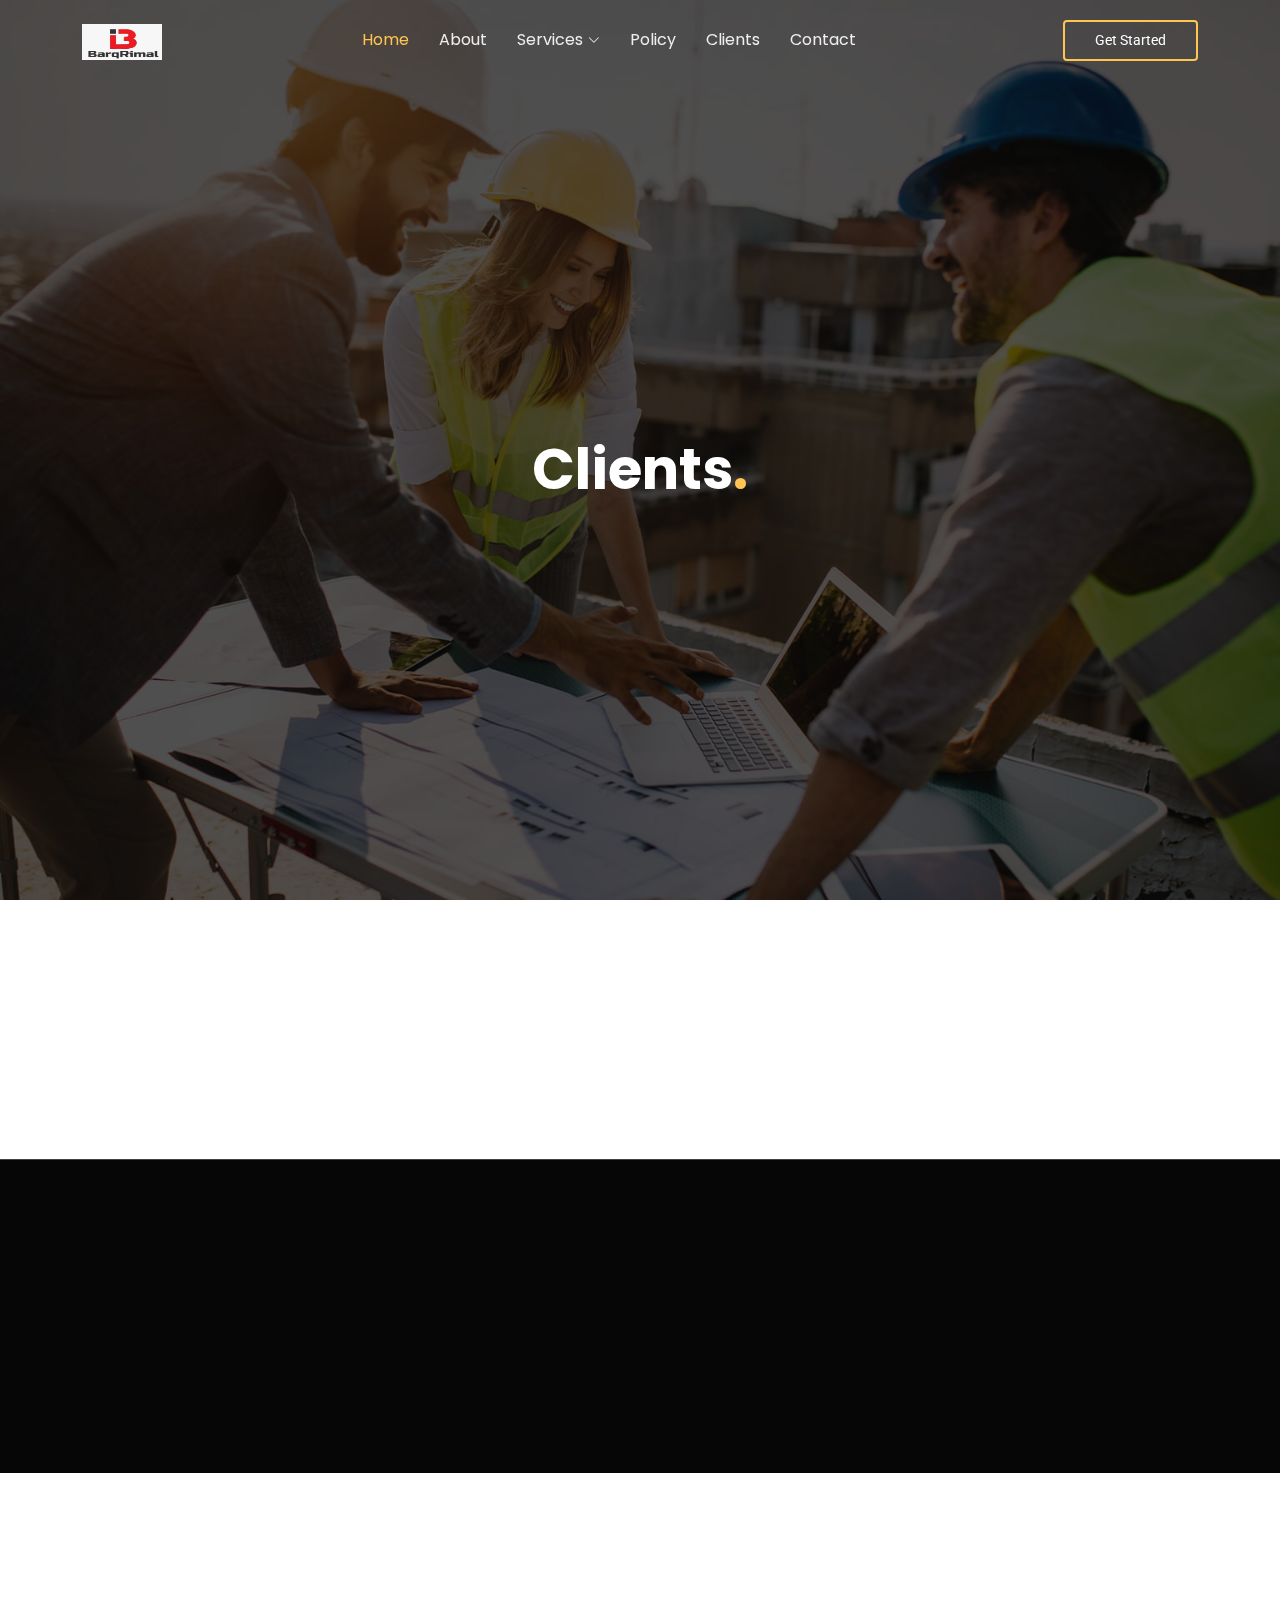
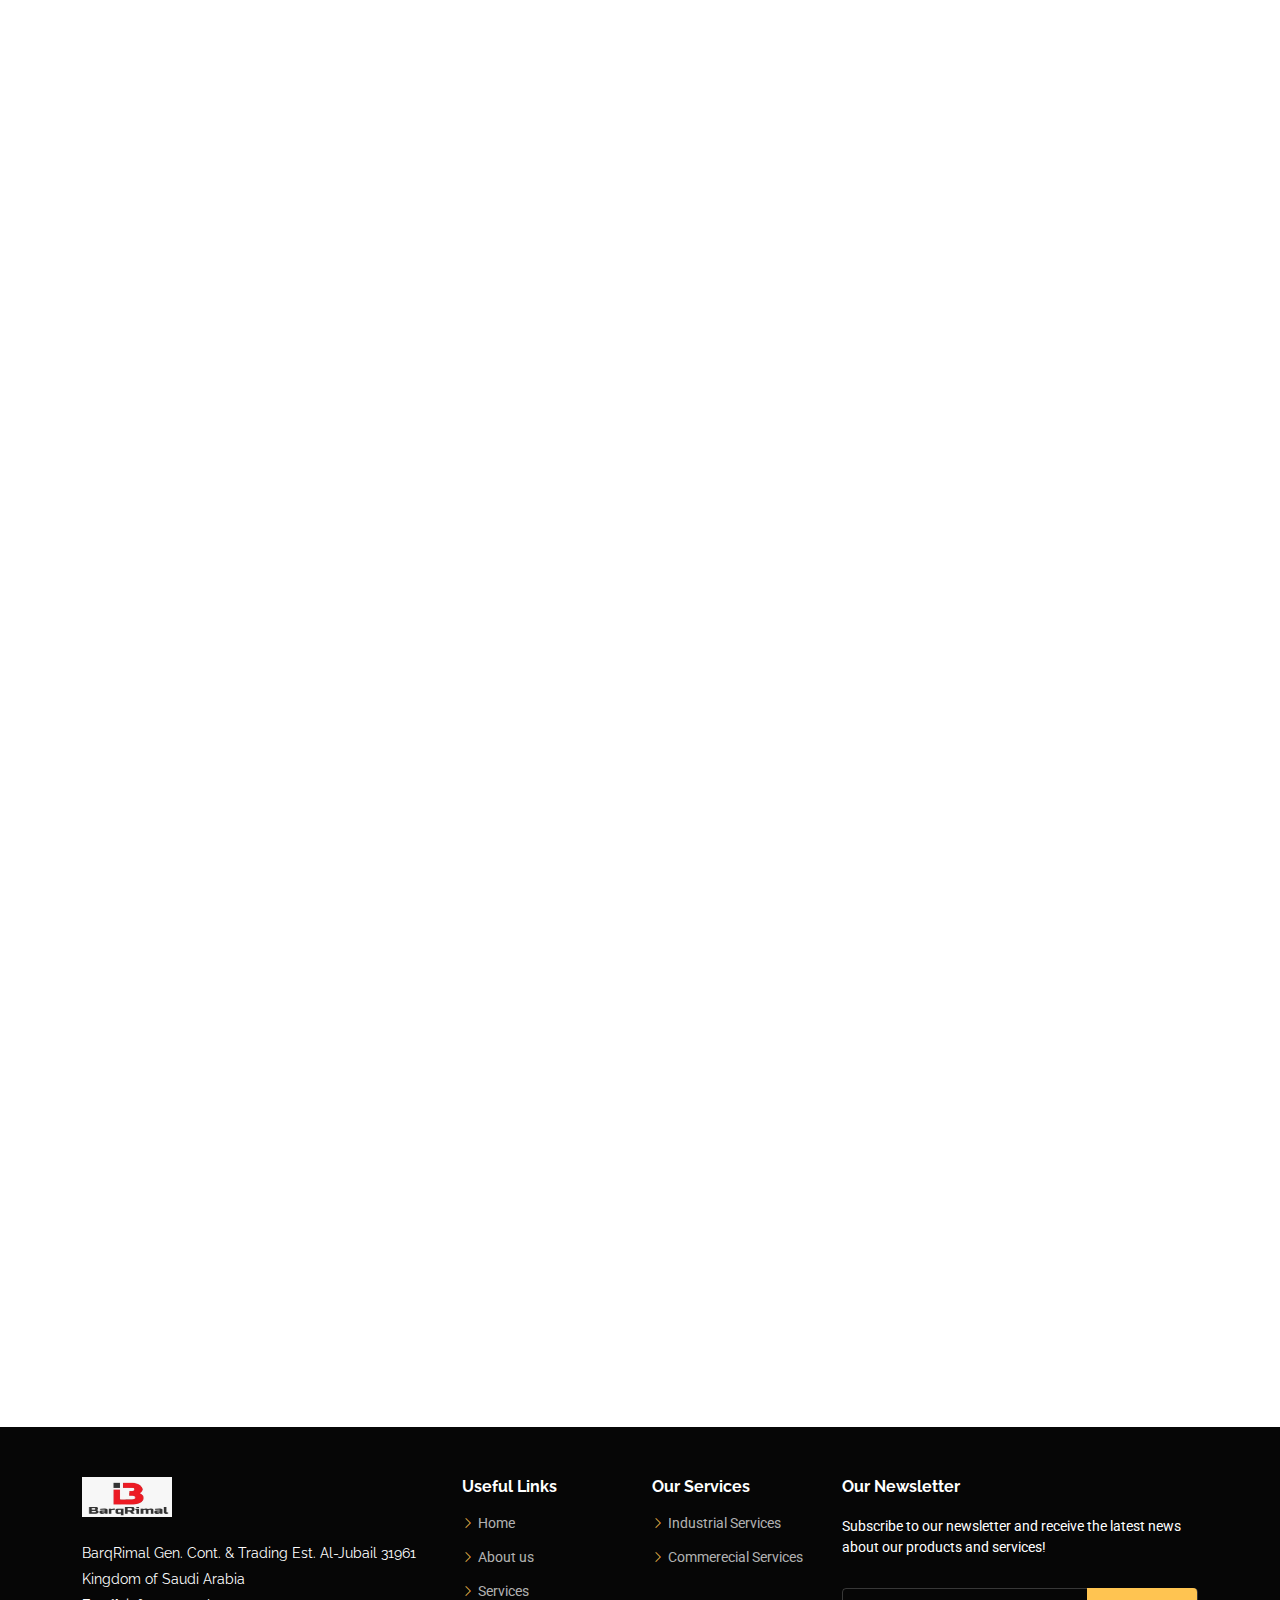
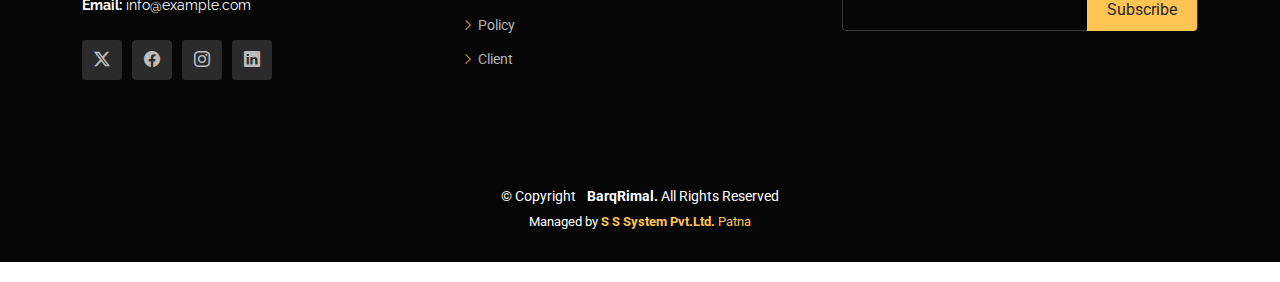
<file: clients.html>
<!DOCTYPE html>
<html lang="en">

<head>
  <meta charset="utf-8">
  <meta content="width=device-width, initial-scale=1.0" name="viewport">
  <title>Index - Gp Bootstrap Template</title>
  <meta content="" name="description">
  <meta content="" name="keywords">

  <!-- Favicons -->
  <link href="assets/img/favicon.png" rel="icon">
  <link href="assets/img/apple-touch-icon.png" rel="apple-touch-icon">

  <!-- Fonts -->
  <link href="https://fonts.googleapis.com" rel="preconnect">
  <link href="https://fonts.gstatic.com" rel="preconnect" crossorigin>
  <link href="https://fonts.googleapis.com/css2?family=Roboto:ital,wght@0,100;0,300;0,400;0,500;0,700;0,900;1,100;1,300;1,400;1,500;1,700;1,900&family=Poppins:ital,wght@0,100;0,200;0,300;0,400;0,500;0,600;0,700;0,800;0,900;1,100;1,200;1,300;1,400;1,500;1,600;1,700;1,800;1,900&family=Raleway:ital,wght@0,100;0,200;0,300;0,400;0,500;0,600;0,700;0,800;0,900;1,100;1,200;1,300;1,400;1,500;1,600;1,700;1,800;1,900&display=swap" rel="stylesheet">

  <!-- Vendor CSS Files -->
  <link href="assets/vendor/bootstrap/css/bootstrap.min.css" rel="stylesheet">
  <link href="assets/vendor/bootstrap-icons/bootstrap-icons.css" rel="stylesheet">
  <link href="assets/vendor/aos/aos.css" rel="stylesheet">
  <link href="assets/vendor/swiper/swiper-bundle.min.css" rel="stylesheet">
  <link href="assets/vendor/glightbox/css/glightbox.min.css" rel="stylesheet">

  <!-- Main CSS File -->
  <link href="assets/css/main.css" rel="stylesheet">

  <!-- =======================================================
  * Template Name: Gp
  * Template URL: https://bootstrapmade.com/gp-free-multipurpose-html-bootstrap-template/
  * Updated: Jun 29 2024 with Bootstrap v5.3.3
  * Author: BootstrapMade.com
  * License: https://bootstrapmade.com/license/
  ======================================================== -->
</head>

<body class="index-page">

  
  <header id="header" class="header d-flex align-items-center fixed-top">
    <div class="container-fluid container-xl position-relative d-flex align-items-center justify-content-between">

      <a href="index.html" class="logo d-flex align-items-center me-auto me-lg-0">
        <!-- Uncomment the line below if you also wish to use an image logo -->
        <!-- <img src="assets/img/logo.png" alt=""> -->
        <h1 class="sitename"><img src="assets/img/logo1.jpg" height="60px" width="80px"></h1>
        
      </a>

      <nav id="navmenu" class="navmenu">
        <ul>
          <li><a href="index.html" class="active">Home<br></a></li>
          <li><a href="about.html">About</a></li>
          
          <!-- <li><a href="portfolio">Portfolio</a></li>
          <li><a href="#team">Team</a></li> -->
          
          <li class="dropdown"><a href="services.html"><span>Services</span> <i class="bi bi-chevron-down toggle-dropdown"></i></a>
            <ul>
              <li><a href="industrial.html">Industrial Services</a></li>
              <li><a href="commercail.html">Commercial Services</a></li>
            </ul>
          </li>
          <li><a href="policy.html">Policy</a></li>
          <li><a href="clients.html">Clients</a></li>
          <li><a href="contact.html">Contact</a></li>
        
        </ul>
              <!-- <li class="dropdown"><a href="#"><span>Deep Dropdown</span> <i class="bi bi-chevron-down toggle-dropdown"></i></a> -->
                <!-- <ul>
                  <li><a href="#">Deep Dropdown 1</a></li>
                  <li><a href="#">Deep Dropdown 2</a></li>
                  <li><a href="#">Deep Dropdown 3</a></li>
                  <li><a href="#">Deep Dropdown 4</a></li>
                  <li><a href="#">Deep Dropdown 5</a></li>
                </ul> -->
              <!-- </li>
              <li><a href="#">Dropdown 2</a></li>
              <li><a href="#">Dropdown 3</a></li>
              <li><a href="#">Dropdown 4</a></li> -->
            
        <i class="mobile-nav-toggle d-xl-none bi bi-list"></i>
      </nav>

      <a class="btn-getstarted" href="index.html#about.html">Get Started</a>

    </div>
  </header>

  <main class="main">

  <main class="main">

    <!-- Hero Section -->
    <section id="hero" class="hero section dark-background">

      <img src="assets/img/client01.jpg" alt="" data-aos="fade-in">

      <div class="container">

        <div class="row justify-content-center text-center" data-aos="fade-up" data-aos-delay="100">
          <div class="col-xl-6 col-lg-8">
            <h2>Clients<span>.</span></h2>
           
          </div>
        </div>

        <!-- <div class="row gy-4 mt-5 justify-content-center" data-aos="fade-up" data-aos-delay="200">
          <div class="col-xl-2 col-md-4" data-aos="fade-up" data-aos-delay="300">
            <div class="icon-box">
              <i class="bi bi-binoculars"></i>
              <h3><a href="">Lorem Ipsum</a></h3>
            </div>
          </div>
          <div class="col-xl-2 col-md-4" data-aos="fade-up" data-aos-delay="400">
            <div class="icon-box">
              <i class="bi bi-bullseye"></i>
              <h3><a href="">Dolor Sitema</a></h3>
            </div>
          </div>
          <div class="col-xl-2 col-md-4" data-aos="fade-up" data-aos-delay="500">
            <div class="icon-box">
              <i class="bi bi-fullscreen-exit"></i>
              <h3><a href="">Sedare Perspiciatis</a></h3>
            </div>
          </div>
          <div class="col-xl-2 col-md-4" data-aos="fade-up" data-aos-delay="600">
            <div class="icon-box">
              <i class="bi bi-card-list"></i>
              <h3><a href="">Magni Dolores</a></h3>
            </div>
          </div>
          <div class="col-xl-2 col-md-4" data-aos="fade-up" data-aos-delay="700">
            <div class="icon-box">
              <i class="bi bi-gem"></i>
              <h3><a href="">Nemos Enimade</a></h3>
            </div>
          </div>
        </div>

      </div> -->

    </section><!-- /Hero Section -->


     <!-- Clients Section -->
     <section id="clients" class="clients section">
      <!-- <center><H2><B>OUR CLIENTS</B></H2></center> -->
      <div class="container section-title" data-aos="fade-up">
  
        <center><p>OUR CLIENTS</p></center>
       
      </div>
      <div class="container" data-aos="fade-up" data-aos-delay="100">

        <div class="swiper init-swiper">
          <script type="application/json" class="swiper-config">
            {
              "loop": true,
              "speed": 600,
              "autoplay": {
                "delay": 5000
              },
              "slidesPerView": "auto",
              "pagination": {
                "el": ".swiper-pagination",
                "type": "bullets",
                "clickable": true
              },
              "breakpoints": {
                "320": {
                  "slidesPerView": 2,
                  "spaceBetween": 40
                },
                "480": {
                  "slidesPerView": 3,
                  "spaceBetween": 60
                },
                "640": {
                  "slidesPerView": 4,
                  "spaceBetween": 80
                },
                "992": {
                  "slidesPerView": 6,
                  "spaceBetween": 120
                }
              }
            }
          </script>
          <div class="swiper-wrapper align-items-center">
            <div class="swiper-slide"><img src="assets/img/clients/client-1.png" class="img-fluid" alt=""></div>
            <div class="swiper-slide"><img src="assets/img/clients/client-2.png" class="img-fluid" alt=""></div>
            <div class="swiper-slide"><img src="assets/img/clients/client-3.png" class="img-fluid" alt=""></div>
            <div class="swiper-slide"><img src="assets/img/clients/client-4.png" class="img-fluid" alt=""></div>
            <div class="swiper-slide"><img src="assets/img/clients/client-5.png" class="img-fluid" alt=""></div>
            <div class="swiper-slide"><img src="assets/img/clients/client-6.png" class="img-fluid" alt=""></div>
            <div class="swiper-slide"><img src="assets/img/clients/client-7.png" class="img-fluid" alt=""></div>
            <div class="swiper-slide"><img src="assets/img/clients/client-8.png" class="img-fluid" alt=""></div>
          </div>
          <div class="swiper-pagination"></div>
        </div>

      </div>

    </section><!-- /Clients Section -->

     <!-- Call To Action Section -->
     <section id="call-to-action" class="call-to-action section dark-background">

      <img src="assets/img/cta-bg.jpg" alt="">

      <div class="container">
        <div class="row justify-content-center" data-aos="zoom-in" data-aos-delay="100">
          <div class="col-xl-10">
            <div class="text-center">
              <h3>Hi there,</h3>
              <p>Looking for a quality and affordable construction services for your next project ?</p>
              <a class="cta-btn" href="#contact">Call To Action</a>
            </div>
          </div>
        </div>
      </div>

    </section><!-- /Call To Action Section -->

                   <!-- Contact Section -->
<section id="contact" class="contact section">
<!-- Contact Section -->
<section id="contact" class="contact section">

  <!-- Section Title -->
  <div class="container section-title" data-aos="fade-up">
    <h2>Contact</h2>
    <p>Contact Us</p>
  </div><!-- End Section Title -->

  <div class="container" data-aos="fade-up" data-aos-delay="100">

    <div class="mb-4" data-aos="fade-up" data-aos-delay="200">
      <iframe  style="border:0; width: 100%; height: 270px;" src="https://www.google.com/maps/embed?pb=!1m18!1m12!1m3!1d227549.30314760943!2d49.38335655996864!3d26.984062503497697!2m3!1f0!2f0!3f0!3m2!1i1024!2i768!4f13.1!3m3!1m2!1s0x3e35a06654d8187d%3A0x210bf5bd13d2288f!2sAl%20Jubail%20Saudi%20Arabia!5e0!3m2!1sen!2sin!4v1723635290751!5m2!1sen!2sin" frameborder="0" allowfullscreen="" loading="lazy" referrerpolicy="no-referrer-when-downgrade"></iframe>
    </div><!-- End Google Maps -->

    <div class="row gy-4">

      <div class="col-lg-4">
        <div class="info-item d-flex" data-aos="fade-up" data-aos-delay="300">
          <i class="bi bi-geo-alt flex-shrink-0"></i>
          <div>
            <h3>Address</h3>
            <p>A108 Adam Street, New York, NY 535022</p>
          </div>
        </div><!-- End Info Item -->

        

        <div class="info-item d-flex" data-aos="fade-up" data-aos-delay="500">
          <i class="bi bi-envelope flex-shrink-0"></i>
          <div>
            <h3>Email Us</h3>
            <p>info@example.com</p>
          </div>
        </div><!-- End Info Item -->

      </div>

      <div class="col-lg-8">
        <form action="forms/contact.php" method="post" class="php-email-form" data-aos="fade-up" data-aos-delay="200">
          <div class="row gy-4">

            <div class="col-md-6">
              <input type="text" name="name" class="form-control" placeholder="Your Name" required="">
            </div>

            <div class="col-md-6 ">
              <input type="email" class="form-control" name="email" placeholder="Your Email" required="">
            </div>

            
            <div class="col-md-12">
              <textarea class="form-control" name="message" rows="6" placeholder="Message" required=""></textarea>
            </div>

            <div class="col-md-12 text-center">
              <div class="loading">Loading</div>
              <div class="error-message"></div>
              <div class="sent-message">Your message has been sent. Thank you!</div>

              <button type="submit">Send Message</button>
            </div>

          </div>
        </form>
      </div><!-- End Contact Form -->

    </div>

  </div>

</section><!-- /Contact Section -->



 <!-- Contact Section -->
    <section id="contact" class="contact section">

      <!-- Section Title -->
      <div class="container section-title" data-aos="fade-up">
        <h2>Contact</h2>
        <p>Contact Us</p>
      </div><!-- End Section Title -->

      <div class="container" data-aos="fade-up" data-aos-delay="100">

        <div class="mb-4" data-aos="fade-up" data-aos-delay="200">
          <iframe  style="border:0; width: 100%; height: 270px;" src="https://www.google.com/maps/embed?pb=!1m18!1m12!1m3!1d227549.30314760943!2d49.38335655996864!3d26.984062503497697!2m3!1f0!2f0!3f0!3m2!1i1024!2i768!4f13.1!3m3!1m2!1s0x3e35a06654d8187d%3A0x210bf5bd13d2288f!2sAl%20Jubail%20Saudi%20Arabia!5e0!3m2!1sen!2sin!4v1723635290751!5m2!1sen!2sin" frameborder="0" allowfullscreen="" loading="lazy" referrerpolicy="no-referrer-when-downgrade"></iframe>
        </div><!-- End Google Maps -->

        <div class="row gy-4">

          <div class="col-lg-4">
            <div class="info-item d-flex" data-aos="fade-up" data-aos-delay="300">
              <i class="bi bi-geo-alt flex-shrink-0"></i>
              <div>
                <h3>Address</h3>
                <p> Al-Jubail 31961, Kingdom of Saudi Arabia</p>
              </div>
            </div><!-- End Info Item -->

            

            <div class="info-item d-flex" data-aos="fade-up" data-aos-delay="500">
              <i class="bi bi-envelope flex-shrink-0"></i>
              <div>
                <h3>Email Us</h3>
                <p>info@example.com</p>
              </div>
            </div><!-- End Info Item -->

          </div>

          <div class="col-lg-8">
            <form action="forms/contact.php" method="post" class="php-email-form" data-aos="fade-up" data-aos-delay="200">
              <div class="row gy-4">

                <div class="col-md-6">
                  <input type="text" name="name" class="form-control" placeholder="Your Name" required="">
                </div>

                <div class="col-md-6 ">
                  <input type="email" class="form-control" name="email" placeholder="Your Email" required="">
                </div>

                
                <div class="col-md-12">
                  <textarea class="form-control" name="message" rows="6" placeholder="Message" required=""></textarea>
                </div>

                <div class="col-md-12 text-center">
                  <div class="loading">Loading</div>
                  <div class="error-message"></div>
                  <div class="sent-message">Your message has been sent. Thank you!</div>

                  <button type="submit">Send Message</button>
                </div>

              </div>
            </form>
          </div><!-- End Contact Form -->

        </div>

      </div>

    </section><!-- /Contact Section -->


    <footer id="footer" class="footer dark-background">

      <div class="footer-top">
        <div class="container">
          <div class="row gy-4">
            <div class="col-lg-4 col-md-6 footer-about">
              <a href="index.html" class="logo d-flex align-items-center">
                <span class="sitename"><img src="assets/img/logo1.jpg" height="50px" width="90px"></span>
              </a>
              <div class="footer-contact pt-3">
                <p>BarqRimal Gen. Cont. & Trading Est.
                  Al-Jubail 31961
                  </p>
                <p>Kingdom of Saudi Arabia</p>
                <!-- <p class="mt-3"><strong>Phone:</strong> <span>+1 5589 55488 55</span></p> -->
                <p><strong>Email:</strong> <span>info@example.com</span></p>
              </div>
              <div class="social-links d-flex mt-4">
                <a href=""><i class="bi bi-twitter-x"></i></a>
                <a href=""><i class="bi bi-facebook"></i></a>
                <a href=""><i class="bi bi-instagram"></i></a>
                <a href=""><i class="bi bi-linkedin"></i></a>
              </div>
            </div>
    
            <div class="col-lg-2 col-md-3 footer-links">
              <h4>Useful Links</h4>
              <ul>
                <li><i class="bi bi-chevron-right"></i> <a href="index.html"> Home</a></li>
                <li><i class="bi bi-chevron-right"></i> <a href="about.html"> About us</a></li>
                <li><i class="bi bi-chevron-right"></i> <a href="services.html"> Services</a></li>
                <li><i class="bi bi-chevron-right"></i> <a href="policy.html"> Policy</a></li>
                <li><i class="bi bi-chevron-right"></i> <a href="clients.html"> Client</a></li>
              </ul>
            </div>
    
            <div class="col-lg-2 col-md-3 footer-links">
              <h4>Our Services</h4>
              <ul>
                <li><i class="bi bi-chevron-right"></i> <a href="industrial.html">Industrial Services</a></li>
                <li><i class="bi bi-chevron-right"></i> <a href="commercail.html"> Commerecial Services</a></li>
                
              </ul>
            </div>
    
            <div class="col-lg-4 col-md-12 footer-newsletter">
              <h4>Our Newsletter</h4>
              <p>Subscribe to our newsletter and receive the latest news about our products and services!</p>
              <form action="forms/newsletter.php" method="post" class="php-email-form">
                <div class="newsletter-form"><input type="email" name="email"><input type="submit" value="Subscribe"></div>
                <div class="loading">Loading</div>
                <div class="error-message"></div>
                <div class="sent-message">Your subscription request has been sent. Thank you!</div>
              </form>
            </div>
    
          </div>
        </div>
      </div>
    
      <div class="copyright">
        <div class="container text-center">
          <p>© <span>Copyright</span> <strong class="px-1 sitename"></strong><span><b> BarqRimal. </b> All Rights Reserved</span></p>
          <div class="credits">
            <!-- All the links in the footer should remain intact. -->
            <!-- You can delete the links only if you've purchased the pro version. -->
            <!-- Licensing information: https://bootstrapmade.com/license/ -->
            <!-- Purchase the pro version with working PHP/AJAX contact form: [buy-url] -->
            Managed by <a href="https://bootstrapmade.com/"> <b> S S System Pvt.Ltd.</b> Patna</a>
          </div>
        </div>
      </div>
    
    </footer>

  
    <!-- Scroll Top -->
    <a href="#" id="scroll-top" class="scroll-top d-flex align-items-center justify-content-center"><i class="bi bi-arrow-up-short"></i></a>
  
    <!-- Preloader -->
    <div id="preloader"></div>
  
    <!-- Vendor JS Files -->
    <script src="assets/vendor/bootstrap/js/bootstrap.bundle.min.js"></script>
    <script src="assets/vendor/php-email-form/validate.js"></script>
    <script src="assets/vendor/aos/aos.js"></script>
    <script src="assets/vendor/swiper/swiper-bundle.min.js"></script>
    <script src="assets/vendor/glightbox/js/glightbox.min.js"></script>
    <script src="assets/vendor/imagesloaded/imagesloaded.pkgd.min.js"></script>
    <script src="assets/vendor/isotope-layout/isotope.pkgd.min.js"></script>
    <script src="assets/vendor/purecounter/purecounter_vanilla.js"></script>
  
    <!-- Main JS File -->
    <script src="assets/js/main.js"></script>
  
  </body>
  
  </html>
</file>
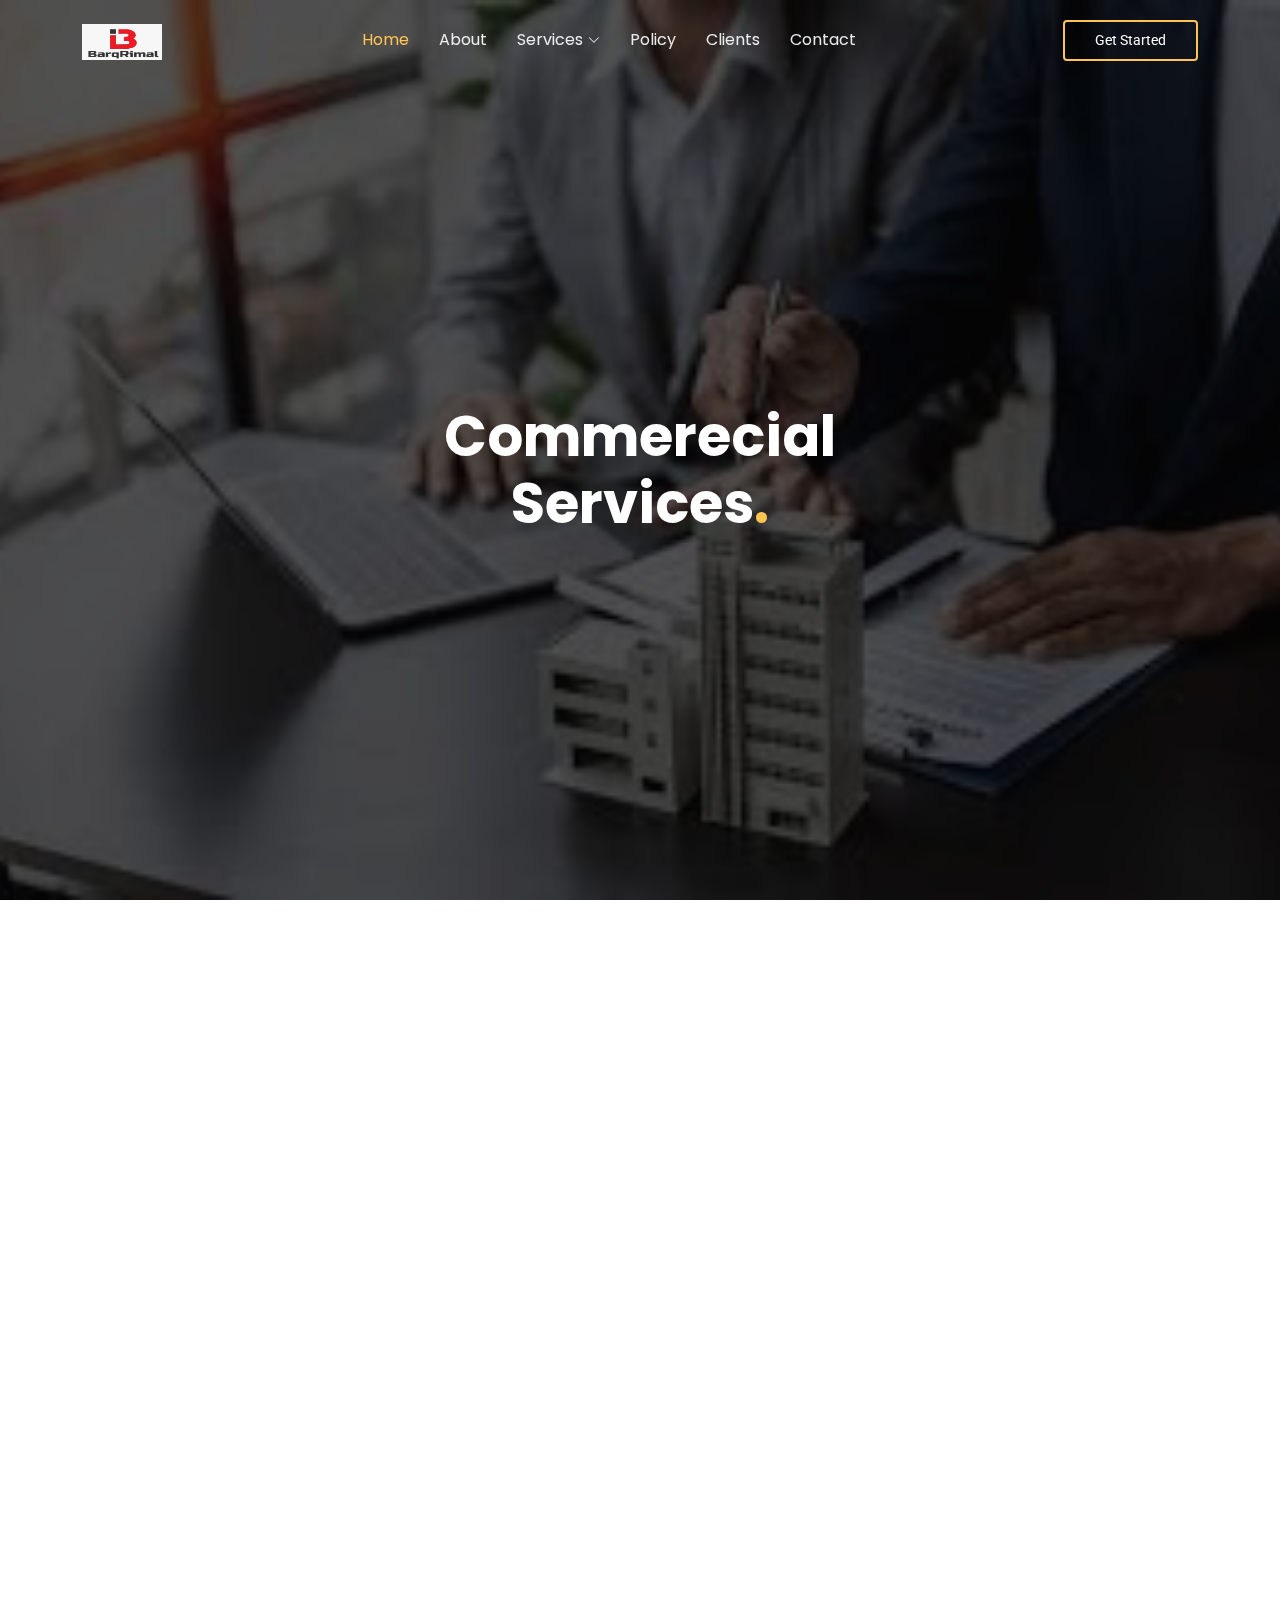
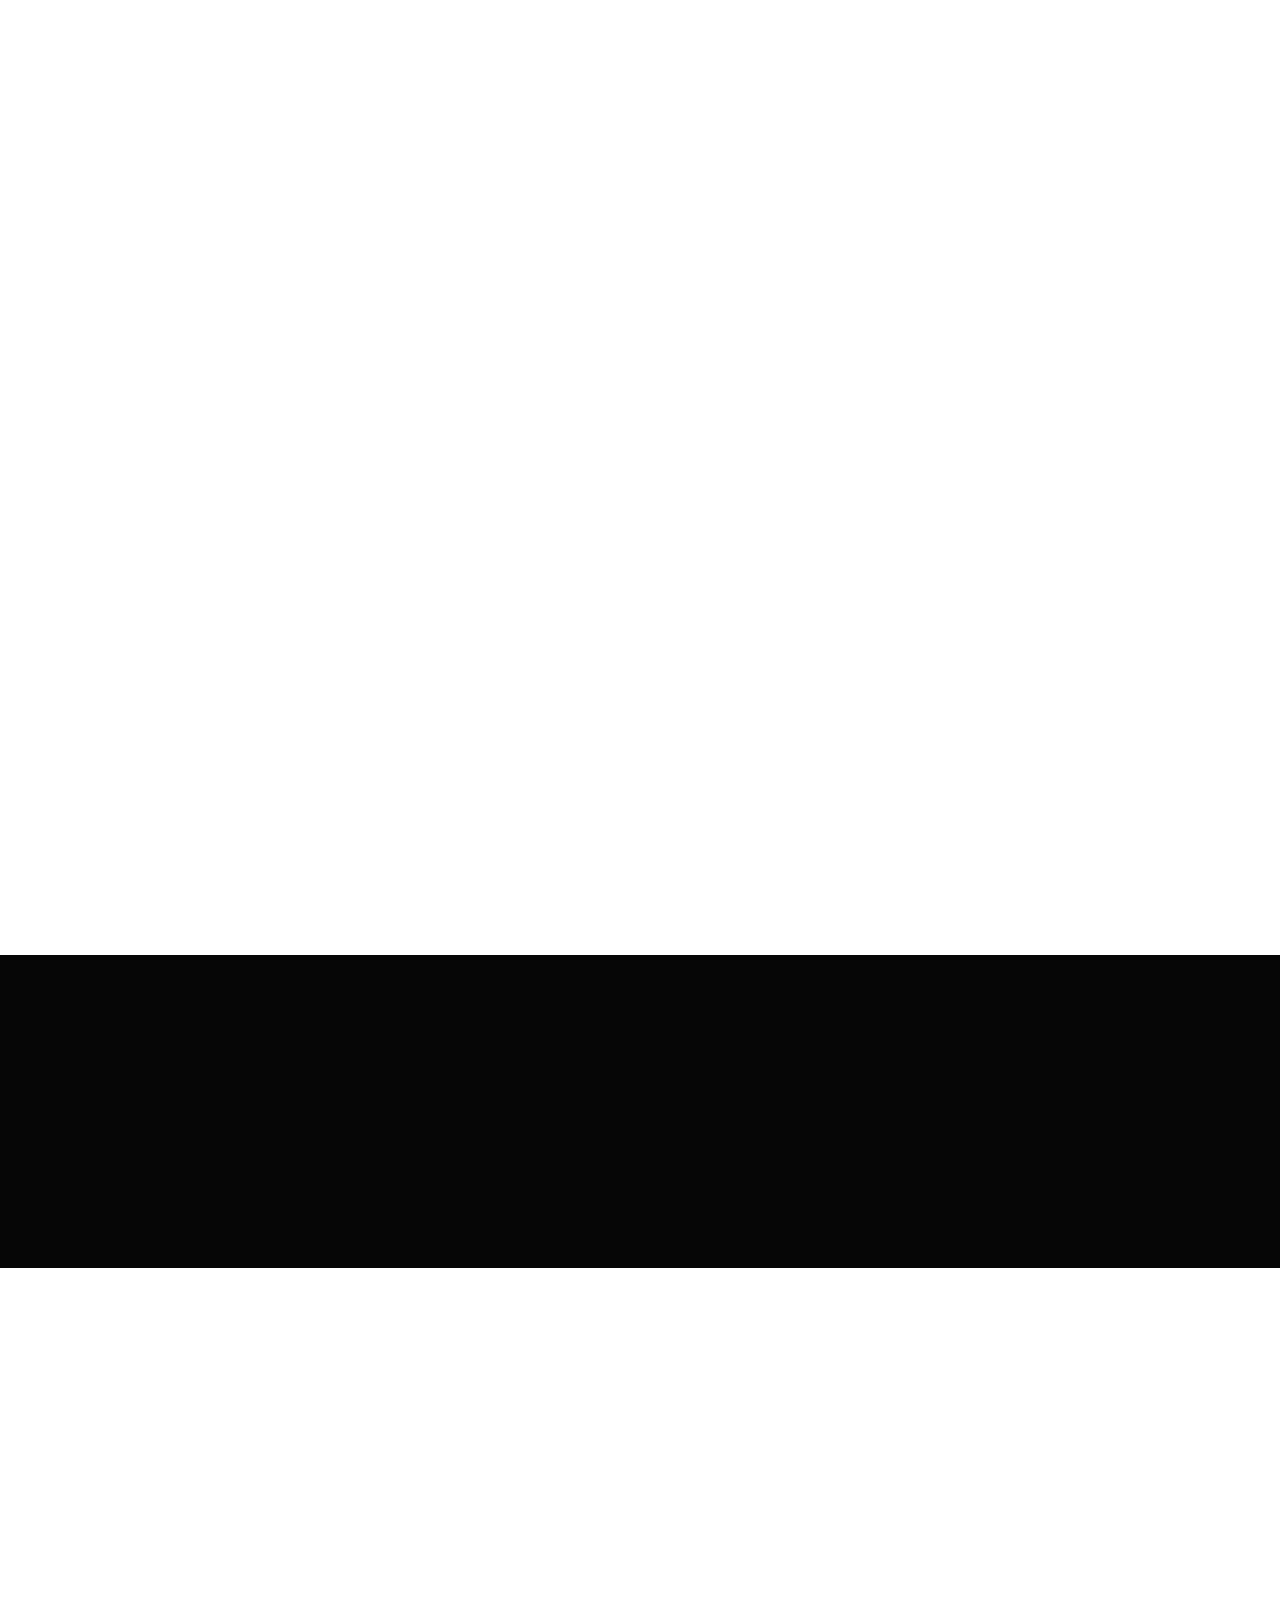
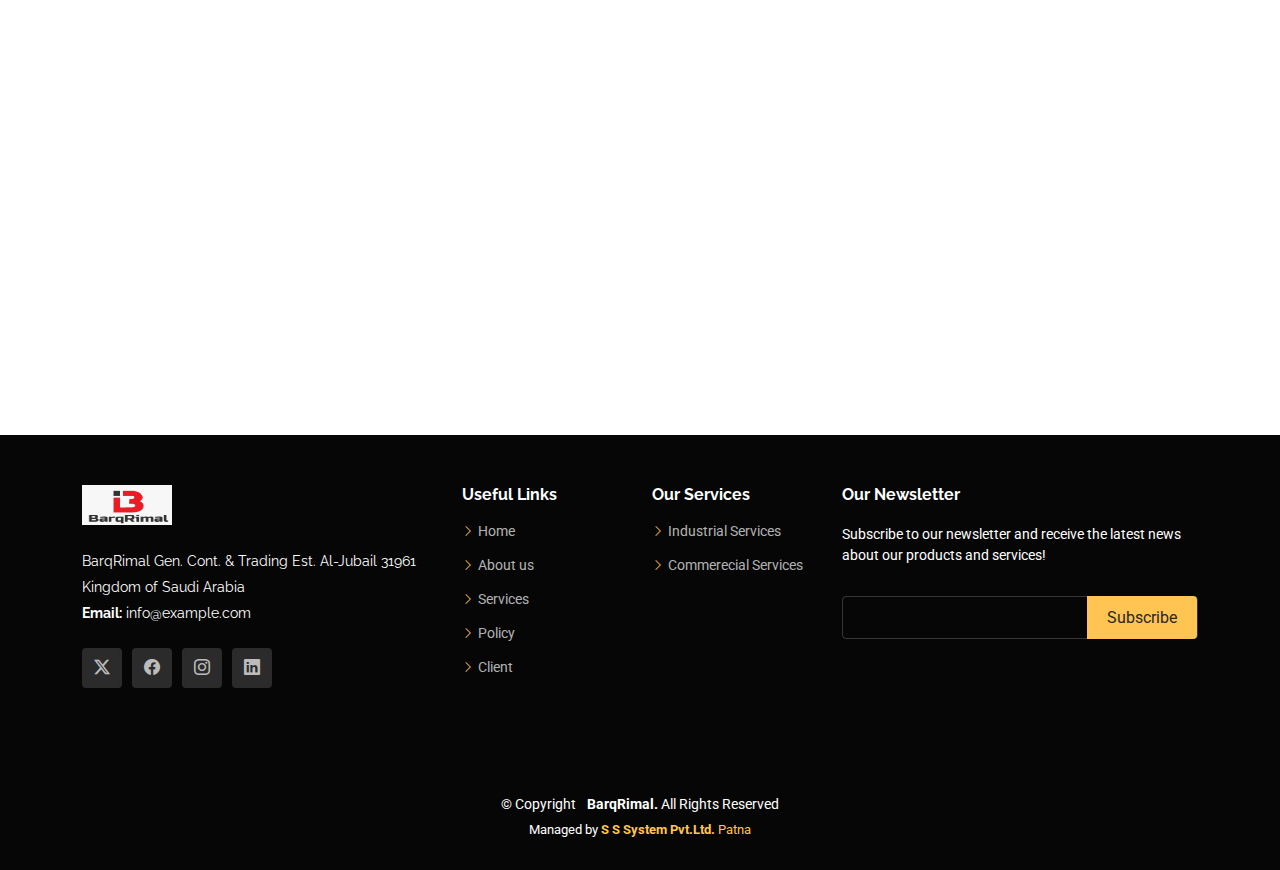
<file: commercail.html>
<!DOCTYPE html>
<html lang="en">

<head>
  <meta charset="utf-8">
  <meta content="width=device-width, initial-scale=1.0" name="viewport">
  <title>Index - Gp Bootstrap Template</title>
  <meta content="" name="description">
  <meta content="" name="keywords">

  <!-- Favicons -->
  <link href="assets/img/favicon.png" rel="icon">
  <link href="assets/img/apple-touch-icon.png" rel="apple-touch-icon">

  <!-- Fonts -->
  <link href="https://fonts.googleapis.com" rel="preconnect">
  <link href="https://fonts.gstatic.com" rel="preconnect" crossorigin>
  <link href="https://fonts.googleapis.com/css2?family=Roboto:ital,wght@0,100;0,300;0,400;0,500;0,700;0,900;1,100;1,300;1,400;1,500;1,700;1,900&family=Poppins:ital,wght@0,100;0,200;0,300;0,400;0,500;0,600;0,700;0,800;0,900;1,100;1,200;1,300;1,400;1,500;1,600;1,700;1,800;1,900&family=Raleway:ital,wght@0,100;0,200;0,300;0,400;0,500;0,600;0,700;0,800;0,900;1,100;1,200;1,300;1,400;1,500;1,600;1,700;1,800;1,900&display=swap" rel="stylesheet">

  <!-- Vendor CSS Files -->
  <link href="assets/vendor/bootstrap/css/bootstrap.min.css" rel="stylesheet">
  <link href="assets/vendor/bootstrap-icons/bootstrap-icons.css" rel="stylesheet">
  <link href="assets/vendor/aos/aos.css" rel="stylesheet">
  <link href="assets/vendor/swiper/swiper-bundle.min.css" rel="stylesheet">
  <link href="assets/vendor/glightbox/css/glightbox.min.css" rel="stylesheet">

  <!-- Main CSS File -->
  <link href="assets/css/main.css" rel="stylesheet">

  <!-- =======================================================
  * Template Name: Gp
  * Template URL: https://bootstrapmade.com/gp-free-multipurpose-html-bootstrap-template/
  * Updated: Jun 29 2024 with Bootstrap v5.3.3
  * Author: BootstrapMade.com
  * License: https://bootstrapmade.com/license/
  ======================================================== -->
</head>

<body class="index-page">

 
  <header id="header" class="header d-flex align-items-center fixed-top">
    <div class="container-fluid container-xl position-relative d-flex align-items-center justify-content-between">

      <a href="index.html" class="logo d-flex align-items-center me-auto me-lg-0">
        <!-- Uncomment the line below if you also wish to use an image logo -->
        <!-- <img src="assets/img/logo.png" alt=""> -->
        <h1 class="sitename"><img src="assets/img/logo1.jpg" height="60px" width="80px"></h1>
        
      </a>

      <nav id="navmenu" class="navmenu">
        <ul>
          <li><a href="index.html" class="active">Home<br></a></li>
          <li><a href="about.html">About</a></li>
          
          <!-- <li><a href="portfolio">Portfolio</a></li>
          <li><a href="#team">Team</a></li> -->
          
          <li class="dropdown"><a href="services.html"><span>Services</span> <i class="bi bi-chevron-down toggle-dropdown"></i></a>
            <ul>
              <li><a href="industrial.html">Industrial Services</a></li>
              <li><a href="commercail.html">Commercial Services</a></li>
            </ul>
          </li>
          <li><a href="policy.html">Policy</a></li>
          <li><a href="clients.html">Clients</a></li>
          <li><a href="contact.html">Contact</a></li>
        
        </ul>
              <!-- <li class="dropdown"><a href="#"><span>Deep Dropdown</span> <i class="bi bi-chevron-down toggle-dropdown"></i></a> -->
                <!-- <ul>
                  <li><a href="#">Deep Dropdown 1</a></li>
                  <li><a href="#">Deep Dropdown 2</a></li>
                  <li><a href="#">Deep Dropdown 3</a></li>
                  <li><a href="#">Deep Dropdown 4</a></li>
                  <li><a href="#">Deep Dropdown 5</a></li>
                </ul> -->
              <!-- </li>
              <li><a href="#">Dropdown 2</a></li>
              <li><a href="#">Dropdown 3</a></li>
              <li><a href="#">Dropdown 4</a></li> -->
            
        <i class="mobile-nav-toggle d-xl-none bi bi-list"></i>
      </nav>

      <a class="btn-getstarted" href="index.html#about.html">Get Started</a>

    </div>
  </header>

  <main class="main">

  <main class="main">

    <!-- Hero Section -->
    <section id="hero" class="hero section dark-background">

      <img src="assets/img/commercial.jpeg" alt="" data-aos="fade-in">

      <div class="container">

        <div class="row justify-content-center text-center" data-aos="fade-up" data-aos-delay="100">
          <div class="col-xl-6 col-lg-8">
            <h2>Commerecial Services<span>.</span></h2>
            
          </div>
        </div>

  

    </section>
                
    <section id="services" class="services section">

      <!-- Section Title -->
      
         <div class="container section-title" data-aos="fade-up">
        
      <center><p>Commerecial Services</p></center>
     <center><i>BarqRimal Gen. Cont. & Trading Est. is a formidable player in the commercial services arena, particularly excelling in civil and mechanical construction projects.</i></center>
     </div>
         <section id="about" class="about section">

      <div class="container" data-aos="fade-up" data-aos-delay="100">
  
        <div class="row gy-4">
          <div class="col-lg-6 order-1 order-lg-2">
            <img src="assets/img/commercial1.jpg" height="600px" width="900px" class="img-fluid" alt="">
          </div>
          <div class="col-lg-6 order-2 order-lg-1 content">
            <!-- <h3><img src="assets/img/flag/flag/hand1.png" height="40px" width="40px">We plan to achieve TQM policy</h3> -->
            
           
            
           
            <ul>
              <!-- <li><i class="bi bi-check2-all"></i> <span>ASTACHLAS Gen. Cont. & Trading Est. is a formidable player in the commercial services arena, particularly excelling in civil and mechanical construction projects.</span></li> -->
              <li><i class="bi bi-check2-all"></i> <span>Renowned for its adept management of diverse workforces, the company showcases expertise in mechanical work, encompassing the installation of package and stationary equipment, fabrication, erection, and painting, as well as insulation and refractory works. In the realm of civil work.</span></li>
              <li><i class="bi bi-check2-all"></i> <span> BarqRimal demonstrates proficiency in handling a spectrum of heavy projects, ranging from earthworks and foundations for static and rotary equipment to steel frame structures and RCC shell roofs.</span></li>
              <li><i class="bi bi-check2-all"></i> <span>The company's commitment extends to comprehensive building management services, covering tiling, painting, plumbing, electrification, and carpentry.</span></li>
              <li><i class="bi bi-check2-all"></i> <span>Deliver required products and services to our internal and external customers based on defined KPI’s.</span></li>
              <!-- <li><i class="bi bi-check2-all"></i> <span>Apply systematic approach in handling customer feedbacks through problem solving technology. Ensure this TQM policy is consistent with our quality objectives, reviewed accordingly, understood within our organization.</span></li> -->
              

           
          </div>
        </div>
  
      </div>
  
      </div>
      </section>
    </section>
      
         <!-- Services Section -->
    <section id="services" class="services section">

      
      

      <div class="container">

        <div class="row gy-4">

          <div class="col-lg-4 col-md-6" data-aos="fade-up" data-aos-delay="100">
            <div class="service-item position-relative">
              <!-- <div class="icon">
                <i class="bi bi-activity"></i>
              </div> -->
              <img src="assets/img/mechainical.png"  height="40px" width="40px">
              <!-- <a href="service-details.html" class="stretched-link"> -->
                <h3>Mechanical Work</h3>
              </a>
              <p>Installation of Package Equipment.<br></li>
                 Installation of stationary equipment.<br>
                 Equipment Assembly and Creation.<br>
                Fabrication and Erection.<br>
                 Steel Structures and Fabrication Execution.<br>
                 Painting, Insulation and Refractory Works.<br>
                </p>
            </div>
          </div><!-- End Service Item -->

          <div class="col-lg-4 col-md-6" data-aos="fade-up" data-aos-delay="200">
            <div class="service-item position-relative">
              <!-- <div class="icon">
                <i class="bi bi-broadcast"></i>
              </div> -->
              <img src="assets/img/earthwork.png"  height="40px" width="40px">
              <!-- <a href="service-details.html" class="stretched-link"> -->
                <h3>Earthworks</h3>
              </a>
              <p>
                Site Preparation.<br>
                Soil Improvement.<br>
                Embankments & Bunds.<br>
                Water Reservoir & Channels.<br>
              </p>
            </div>
          </div><!-- End Service Item -->

          <div class="col-lg-4 col-md-6" data-aos="fade-up" data-aos-delay="300">
            <div class="service-item position-relative">
              <!-- <div class="icon">
                <i class="bi bi-easel"></i>
              </div> -->
              <img src="assets/img/foundation.png"  height="40px" width="40px">
              <!-- <a href="service-details.html" class="stretched-link"> -->
                <h3>Foundations</h3>
              </a>
              <p>For Static Equipment.<br>
                For Rotary Equipment.<br>
                Rafts/Independent Foundations.<br>
                Piling.<br>

              </p>
            </div>
          </div><!-- End Service Item -->

          <div class="col-lg-4 col-md-6" data-aos="fade-up" data-aos-delay="400">
            <div class="service-item position-relative">
              <!-- <div class="icon">
                <i class="bi bi-bounding-box-circles"></i>
              </div> -->
              <img src="assets/img/buildings.png"  height="40px" width="40px">
              
                <h3>Structures/Buildings</h3>
              </a>
              <p>
                Steel Frame Structures.<br>
                RCC Frame Structure.<br>
                RCC Shell Roof.<br>
                Masonry Structures.<br>
              </p>
              <!-- <a href="service-details.html" class="stretched-link"></a> -->
            </div>
          </div><!-- End Service Item -->

          <div class="col-lg-4 col-md-6" data-aos="fade-up" data-aos-delay="500">
            <div class="service-item position-relative">
              <!-- <div class="icon">
                <i class="bi bi-calendar4-week"></i>
              </div>
              <a href="service-details.html" class="stretched-link"> -->
                <img src="assets/img/building Management.png"  height="40px" width="40px">
                <h3>Building Management System</h3>
              </a>
              <p>
                Tiling & Paintings.<br>
                Plumbing & Electrification.<br>
                Carpentry works (Door & Windows).<br>
              </p>
              <!-- <a href="service-details.html" class="stretched-link"></a> -->
            </div>
          </div><!-- End Service Item -->

          <div class="col-lg-4 col-md-6" data-aos="fade-up" data-aos-delay="600">
            <div class="service-item position-relative">
              <!-- <div class="icon">
                <i class="bi bi-chat-square-text"></i>
              </div> -->
              <!-- <a href="service-details.html" class="stretched-link"> -->
                <img src="assets/img/civilwork.png"  height="40px" width="40px">
                <h3>Civil Work</h3>
              </a>
              <p>We are adept at handling heavy civil works<br>  for industrial and building projects.
                 This expertise <br> extends from earthworks to high-quality finishes. <br> </p>
              <!-- <a href="service-details.html" class="stretched-link"></a> -->
            </div>
          </div><!-- End Service Item -->

        </div>

      </div>

    </section><!-- /Services Section -->

                        
             
 <!-- Clients Section -->
 <section id="clients" class="clients section">
  <!-- <center><H2><B>OUR CLIENTS</B></H2></center> -->
  <div class="container section-title" data-aos="fade-up">

    <center><p>OUR CLIENTS</p></center>
   
  </div>
  <div class="container" data-aos="fade-up" data-aos-delay="100">

    <div class="swiper init-swiper">
      <script type="application/json" class="swiper-config">
        {
          "loop": true,
          "speed": 600,
          "autoplay": {
            "delay": 5000
          },
          "slidesPerView": "auto",
          "pagination": {
            "el": ".swiper-pagination",
            "type": "bullets",
            "clickable": true
          },
          "breakpoints": {
            "320": {
              "slidesPerView": 2,
              "spaceBetween": 40
            },
            "480": {
              "slidesPerView": 3,
              "spaceBetween": 60
            },
            "640": {
              "slidesPerView": 4,
              "spaceBetween": 80
            },
            "992": {
              "slidesPerView": 6,
              "spaceBetween": 120
            }
          }
        }
      </script>
      <div class="swiper-wrapper align-items-center">
        <div class="swiper-slide"><img src="assets/img/clients/client-1.png" class="img-fluid" alt=""></div>
        <div class="swiper-slide"><img src="assets/img/clients/client-2.png" class="img-fluid" alt=""></div>
        <div class="swiper-slide"><img src="assets/img/clients/client-3.png" class="img-fluid" alt=""></div>
        <div class="swiper-slide"><img src="assets/img/clients/client-4.png" class="img-fluid" alt=""></div>
        <div class="swiper-slide"><img src="assets/img/clients/client-5.png" class="img-fluid" alt=""></div>
        <div class="swiper-slide"><img src="assets/img/clients/client-6.png" class="img-fluid" alt=""></div>
        <div class="swiper-slide"><img src="assets/img/clients/client-7.png" class="img-fluid" alt=""></div>
        <div class="swiper-slide"><img src="assets/img/clients/client-8.png" class="img-fluid" alt=""></div>
      </div>
      <div class="swiper-pagination"></div>
    </div>

  </div>

</section><!-- /Clients Section -->




     <!-- Call To Action Section -->
     <section id="call-to-action" class="call-to-action section dark-background">

      <img src="assets/img/cta-bg.jpg" alt="">

      <div class="container">
        <div class="row justify-content-center" data-aos="zoom-in" data-aos-delay="100">
          <div class="col-xl-10">
            <div class="text-center">
              <h3>Hi there,</h3>
              <p>Looking for a quality and affordable construction services for your next project ?</p>
              <a class="cta-btn" href="#contact">Call To Action</a>
            </div>
          </div>
        </div>
      </div>

    </section><!-- /Call To Action Section -->

 <!-- Contact Section -->
 <section id="contact" class="contact section">

  <!-- Section Title -->
  <div class="container section-title" data-aos="fade-up">
    <h2>Contact</h2>
    <p>Contact Us</p>
  </div><!-- End Section Title -->

  <div class="container" data-aos="fade-up" data-aos-delay="100">

    <div class="mb-4" data-aos="fade-up" data-aos-delay="200">
      <iframe  style="border:0; width: 100%; height: 270px;" src="https://www.google.com/maps/embed?pb=!1m18!1m12!1m3!1d227549.30314760943!2d49.38335655996864!3d26.984062503497697!2m3!1f0!2f0!3f0!3m2!1i1024!2i768!4f13.1!3m3!1m2!1s0x3e35a06654d8187d%3A0x210bf5bd13d2288f!2sAl%20Jubail%20Saudi%20Arabia!5e0!3m2!1sen!2sin!4v1723635290751!5m2!1sen!2sin" frameborder="0" allowfullscreen="" loading="lazy" referrerpolicy="no-referrer-when-downgrade"></iframe>
    </div><!-- End Google Maps -->

    <div class="row gy-4">

      <div class="col-lg-4">
        <div class="info-item d-flex" data-aos="fade-up" data-aos-delay="300">
          <i class="bi bi-geo-alt flex-shrink-0"></i>
          <div>
            <h3>Address</h3>
            <p> Al-Jubail 31961, Kingdom of Saudi Arabia</p>
          </div>
        </div><!-- End Info Item -->

        

        <div class="info-item d-flex" data-aos="fade-up" data-aos-delay="500">
          <i class="bi bi-envelope flex-shrink-0"></i>
          <div>
            <h3>Email Us</h3>
            <p>info@example.com</p>
          </div>
        </div><!-- End Info Item -->

      </div>

      <div class="col-lg-8">
        <form action="forms/contact.php" method="post" class="php-email-form" data-aos="fade-up" data-aos-delay="200">
          <div class="row gy-4">

            <div class="col-md-6">
              <input type="text" name="name" class="form-control" placeholder="Your Name" required="">
            </div>

            <div class="col-md-6 ">
              <input type="email" class="form-control" name="email" placeholder="Your Email" required="">
            </div>

            
            <div class="col-md-12">
              <textarea class="form-control" name="message" rows="6" placeholder="Message" required=""></textarea>
            </div>

            <div class="col-md-12 text-center">
              <div class="loading">Loading</div>
              <div class="error-message"></div>
              <div class="sent-message">Your message has been sent. Thank you!</div>

              <button type="submit">Send Message</button>
            </div>

          </div>
        </form>
      </div><!-- End Contact Form -->

    </div>

  </div>

</section><!-- /Contact Section -->


  <footer id="footer" class="footer dark-background">

    <div class="footer-top">
      <div class="container">
        <div class="row gy-4">
          <div class="col-lg-4 col-md-6 footer-about">
            <a href="index.html" class="logo d-flex align-items-center">
              <span class="sitename"><img src="assets/img/logo1.jpg" height="50px" width="90px"></span>
            </a>
            <div class="footer-contact pt-3">
              <p>BarqRimal Gen. Cont. & Trading Est.
                Al-Jubail 31961
                </p>
              <p>Kingdom of Saudi Arabia</p>
              <!-- <p class="mt-3"><strong>Phone:</strong> <span>+1 5589 55488 55</span></p> -->
              <p><strong>Email:</strong> <span>info@example.com</span></p>
            </div>
            <div class="social-links d-flex mt-4">
              <a href=""><i class="bi bi-twitter-x"></i></a>
              <a href=""><i class="bi bi-facebook"></i></a>
              <a href=""><i class="bi bi-instagram"></i></a>
              <a href=""><i class="bi bi-linkedin"></i></a>
            </div>
          </div>
  
          <div class="col-lg-2 col-md-3 footer-links">
            <h4>Useful Links</h4>
            <ul>
              <li><i class="bi bi-chevron-right"></i> <a href="index.html"> Home</a></li>
              <li><i class="bi bi-chevron-right"></i> <a href="about.html"> About us</a></li>
              <li><i class="bi bi-chevron-right"></i> <a href="services.html"> Services</a></li>
              <li><i class="bi bi-chevron-right"></i> <a href="policy.html"> Policy</a></li>
              <li><i class="bi bi-chevron-right"></i> <a href="clients.html"> Client</a></li>
            </ul>
          </div>
  
          <div class="col-lg-2 col-md-3 footer-links">
            <h4>Our Services</h4>
            <ul>
              <li><i class="bi bi-chevron-right"></i> <a href="industrial.html">Industrial Services</a></li>
              <li><i class="bi bi-chevron-right"></i> <a href="commercail.html"> Commerecial Services</a></li>
              
            </ul>
          </div>
  
          <div class="col-lg-4 col-md-12 footer-newsletter">
            <h4>Our Newsletter</h4>
            <p>Subscribe to our newsletter and receive the latest news about our products and services!</p>
            <form action="forms/newsletter.php" method="post" class="php-email-form">
              <div class="newsletter-form"><input type="email" name="email"><input type="submit" value="Subscribe"></div>
              <div class="loading">Loading</div>
              <div class="error-message"></div>
              <div class="sent-message">Your subscription request has been sent. Thank you!</div>
            </form>
          </div>
  
        </div>
      </div>
    </div>
  
    <div class="copyright">
      <div class="container text-center">
        <p>© <span>Copyright</span> <strong class="px-1 sitename"></strong><span><b> BarqRimal. </b> All Rights Reserved</span></p>
        <div class="credits">
          <!-- All the links in the footer should remain intact. -->
          <!-- You can delete the links only if you've purchased the pro version. -->
          <!-- Licensing information: https://bootstrapmade.com/license/ -->
          <!-- Purchase the pro version with working PHP/AJAX contact form: [buy-url] -->
          Managed by <a href="https://bootstrapmade.com/"> <b> S S System Pvt.Ltd.</b> Patna</a>
        </div>
      </div>
    </div>
  
  </footer>


<!-- Scroll Top -->
<a href="#" id="scroll-top" class="scroll-top d-flex align-items-center justify-content-center"><i class="bi bi-arrow-up-short"></i></a>

<!-- Preloader -->
<div id="preloader"></div>

<!-- Vendor JS Files -->
<script src="assets/vendor/bootstrap/js/bootstrap.bundle.min.js"></script>
<script src="assets/vendor/php-email-form/validate.js"></script>
<script src="assets/vendor/aos/aos.js"></script>
<script src="assets/vendor/swiper/swiper-bundle.min.js"></script>
<script src="assets/vendor/glightbox/js/glightbox.min.js"></script>
<script src="assets/vendor/imagesloaded/imagesloaded.pkgd.min.js"></script>
<script src="assets/vendor/isotope-layout/isotope.pkgd.min.js"></script>
<script src="assets/vendor/purecounter/purecounter_vanilla.js"></script>

<!-- Main JS File -->
<script src="assets/js/main.js"></script>

</body>

</html>
</file>
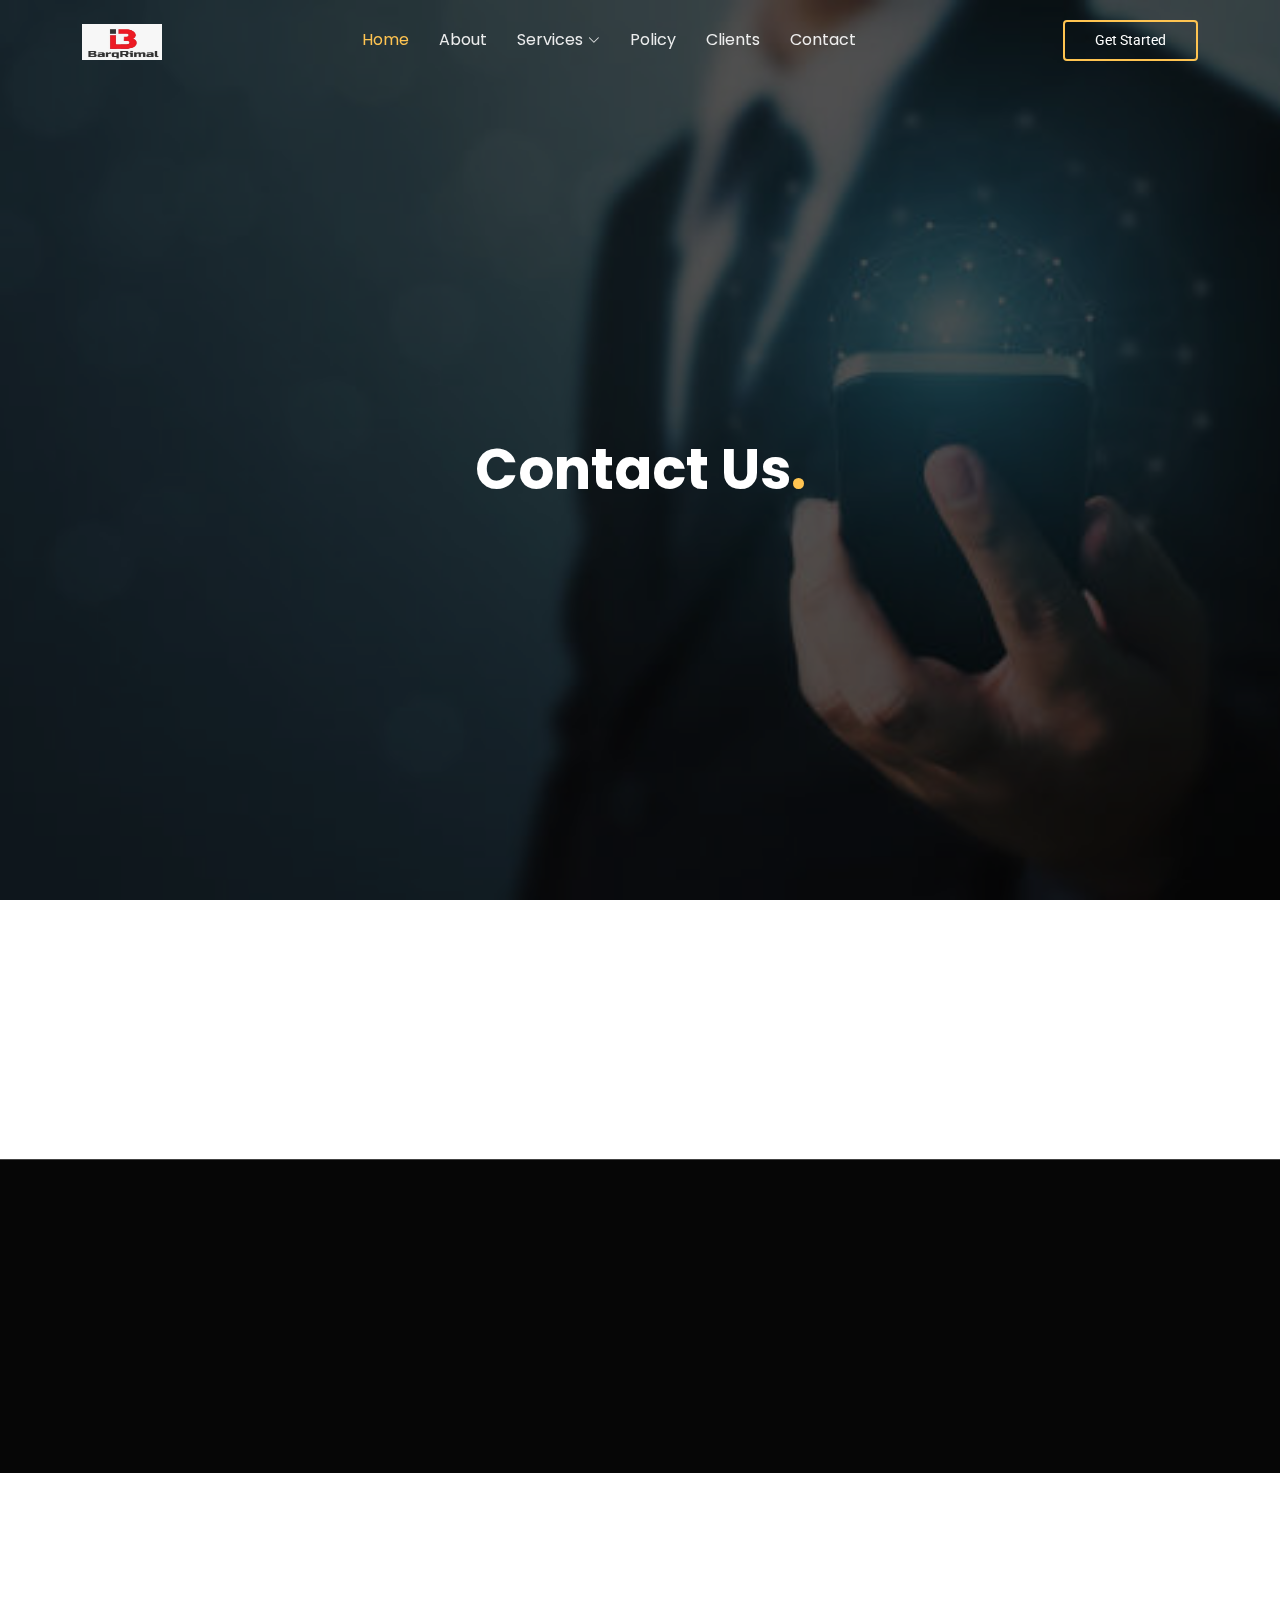
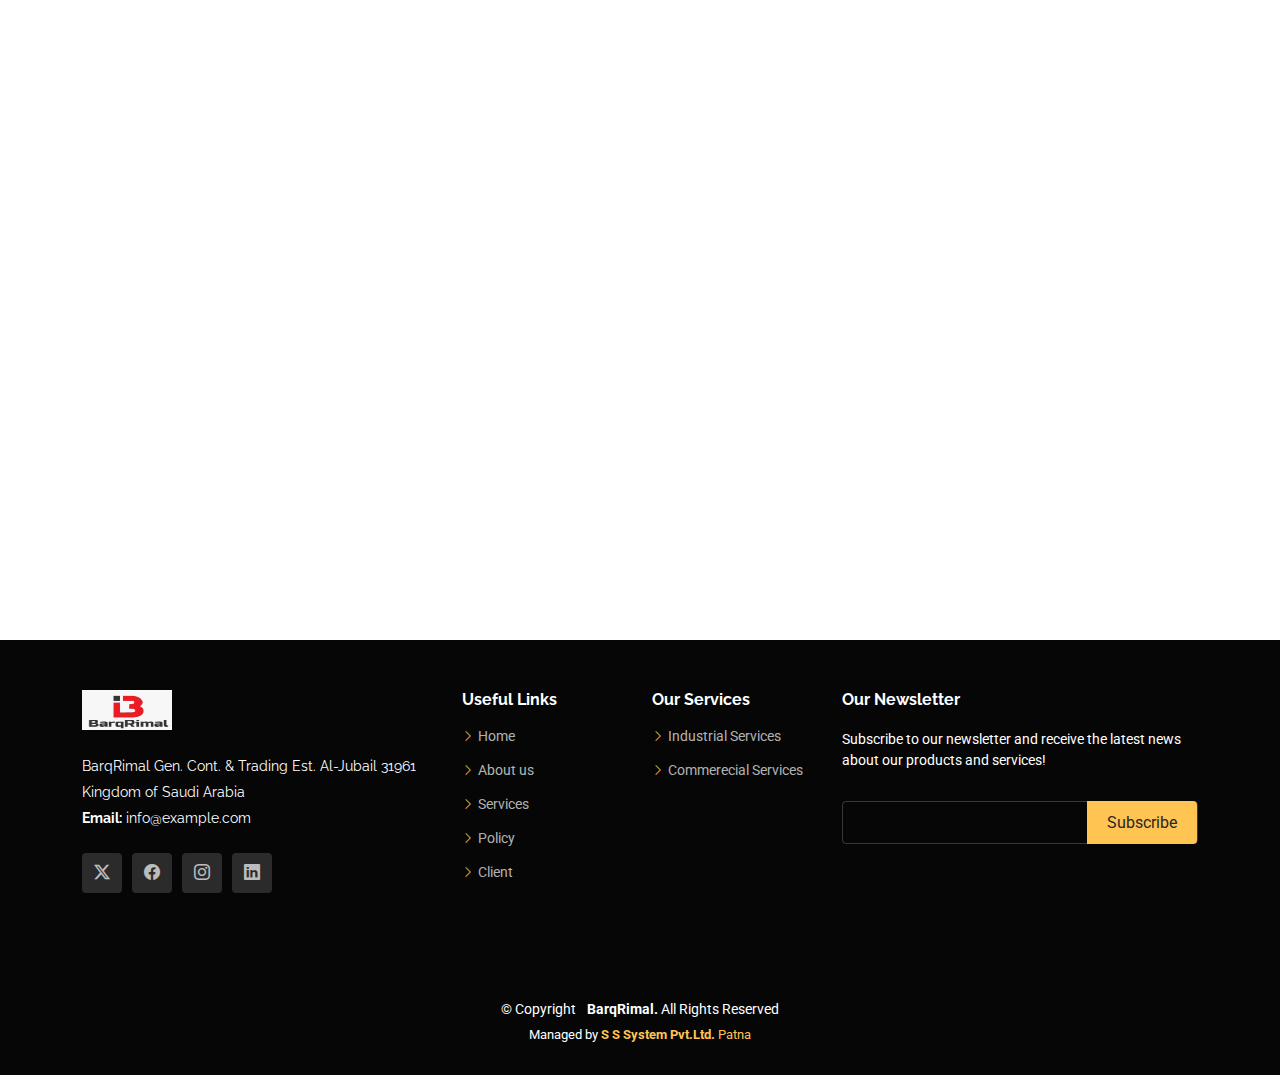
<file: contact.html>
<!DOCTYPE html>
<html lang="en">

<head>
  <meta charset="utf-8">
  <meta content="width=device-width, initial-scale=1.0" name="viewport">
  <title>Index - Gp Bootstrap Template</title>
  <meta content="" name="description">
  <meta content="" name="keywords">

  <!-- Favicons -->
  <link href="assets/img/favicon.png" rel="icon">
  <link href="assets/img/apple-touch-icon.png" rel="apple-touch-icon">

  <!-- Fonts -->
  <link href="https://fonts.googleapis.com" rel="preconnect">
  <link href="https://fonts.gstatic.com" rel="preconnect" crossorigin>
  <link href="https://fonts.googleapis.com/css2?family=Roboto:ital,wght@0,100;0,300;0,400;0,500;0,700;0,900;1,100;1,300;1,400;1,500;1,700;1,900&family=Poppins:ital,wght@0,100;0,200;0,300;0,400;0,500;0,600;0,700;0,800;0,900;1,100;1,200;1,300;1,400;1,500;1,600;1,700;1,800;1,900&family=Raleway:ital,wght@0,100;0,200;0,300;0,400;0,500;0,600;0,700;0,800;0,900;1,100;1,200;1,300;1,400;1,500;1,600;1,700;1,800;1,900&display=swap" rel="stylesheet">

  <!-- Vendor CSS Files -->
  <link href="assets/vendor/bootstrap/css/bootstrap.min.css" rel="stylesheet">
  <link href="assets/vendor/bootstrap-icons/bootstrap-icons.css" rel="stylesheet">
  <link href="assets/vendor/aos/aos.css" rel="stylesheet">
  <link href="assets/vendor/swiper/swiper-bundle.min.css" rel="stylesheet">
  <link href="assets/vendor/glightbox/css/glightbox.min.css" rel="stylesheet">

  <!-- Main CSS File -->
  <link href="assets/css/main.css" rel="stylesheet">

  <!-- =======================================================
  * Template Name: Gp
  * Template URL: https://bootstrapmade.com/gp-free-multipurpose-html-bootstrap-template/
  * Updated: Jun 29 2024 with Bootstrap v5.3.3
  * Author: BootstrapMade.com
  * License: https://bootstrapmade.com/license/
  ======================================================== -->
</head>

<body class="index-page">

 
  <header id="header" class="header d-flex align-items-center fixed-top">
    <div class="container-fluid container-xl position-relative d-flex align-items-center justify-content-between">

      <a href="index.html" class="logo d-flex align-items-center me-auto me-lg-0">
        <!-- Uncomment the line below if you also wish to use an image logo -->
        <!-- <img src="assets/img/logo.png" alt=""> -->
        <h1 class="sitename"><img src="assets/img/logo1.jpg" height="60px" width="80px"></h1>
        
      </a>

      <nav id="navmenu" class="navmenu">
        <ul>
          <li><a href="index.html" class="active">Home<br></a></li>
          <li><a href="about.html">About</a></li>
          
          <!-- <li><a href="portfolio">Portfolio</a></li>
          <li><a href="#team">Team</a></li> -->
          
          <li class="dropdown"><a href="services.html"><span>Services</span> <i class="bi bi-chevron-down toggle-dropdown"></i></a>
            <ul>
              <li><a href="industrial.html">Industrial Services</a></li>
              <li><a href="commercail.html">Commercial Services</a></li>
            </ul>
          </li>
          <li><a href="policy.html">Policy</a></li>
          <li><a href="clients.html">Clients</a></li>
          <li><a href="contact.html">Contact</a></li>
        
        </ul>
              <!-- <li class="dropdown"><a href="#"><span>Deep Dropdown</span> <i class="bi bi-chevron-down toggle-dropdown"></i></a> -->
                <!-- <ul>
                  <li><a href="#">Deep Dropdown 1</a></li>
                  <li><a href="#">Deep Dropdown 2</a></li>
                  <li><a href="#">Deep Dropdown 3</a></li>
                  <li><a href="#">Deep Dropdown 4</a></li>
                  <li><a href="#">Deep Dropdown 5</a></li>
                </ul> -->
              <!-- </li>
              <li><a href="#">Dropdown 2</a></li>
              <li><a href="#">Dropdown 3</a></li>
              <li><a href="#">Dropdown 4</a></li> -->
            
        <i class="mobile-nav-toggle d-xl-none bi bi-list"></i>
      </nav>

      <a class="btn-getstarted" href="index.html#about.html">Get Started</a>

    </div>
  </header>

  <main class="main">

  <main class="main">

    <!-- Hero Section -->
    <section id="hero" class="hero section dark-background">

      <img src="assets/img/contact01.jpg" alt="" data-aos="fade-in">

      <div class="container">

        <div class="row justify-content-center text-center" data-aos="fade-up" data-aos-delay="100">
          <div class="col-xl-6 col-lg-8">
            <h2>Contact Us<span>.</span></h2>
           
          </div>
        </div>

        <!-- <div class="row gy-4 mt-5 justify-content-center" data-aos="fade-up" data-aos-delay="200">
          <div class="col-xl-2 col-md-4" data-aos="fade-up" data-aos-delay="300">
            <div class="icon-box">
              <i class="bi bi-binoculars"></i>
              <h3><a href="">Lorem Ipsum</a></h3>
            </div>
          </div>
          <div class="col-xl-2 col-md-4" data-aos="fade-up" data-aos-delay="400">
            <div class="icon-box">
              <i class="bi bi-bullseye"></i>
              <h3><a href="">Dolor Sitema</a></h3>
            </div>
          </div>
          <div class="col-xl-2 col-md-4" data-aos="fade-up" data-aos-delay="500">
            <div class="icon-box">
              <i class="bi bi-fullscreen-exit"></i>
              <h3><a href="">Sedare Perspiciatis</a></h3>
            </div>
          </div>
          <div class="col-xl-2 col-md-4" data-aos="fade-up" data-aos-delay="600">
            <div class="icon-box">
              <i class="bi bi-card-list"></i>
              <h3><a href="">Magni Dolores</a></h3>
            </div>
          </div>
          <div class="col-xl-2 col-md-4" data-aos="fade-up" data-aos-delay="700">
            <div class="icon-box">
              <i class="bi bi-gem"></i>
              <h3><a href="">Nemos Enimade</a></h3>
            </div>
          </div>
        </div>

      </div> -->

    </section><!-- /Hero Section -->

 <!-- Clients Section -->
 <section id="clients" class="clients section">
  <!-- <center><H2><B>OUR CLIENTS</B></H2></center> -->
  <div class="container section-title" data-aos="fade-up">

    <center><p>OUR CLIENTS</p></center>
   
  </div>
  <div class="container" data-aos="fade-up" data-aos-delay="100">

    <div class="swiper init-swiper">
      <script type="application/json" class="swiper-config">
        {
          "loop": true,
          "speed": 600,
          "autoplay": {
            "delay": 5000
          },
          "slidesPerView": "auto",
          "pagination": {
            "el": ".swiper-pagination",
            "type": "bullets",
            "clickable": true
          },
          "breakpoints": {
            "320": {
              "slidesPerView": 2,
              "spaceBetween": 40
            },
            "480": {
              "slidesPerView": 3,
              "spaceBetween": 60
            },
            "640": {
              "slidesPerView": 4,
              "spaceBetween": 80
            },
            "992": {
              "slidesPerView": 6,
              "spaceBetween": 120
            }
          }
        }
      </script>
      <div class="swiper-wrapper align-items-center">
        <div class="swiper-slide"><img src="assets/img/clients/client-1.png" class="img-fluid" alt=""></div>
        <div class="swiper-slide"><img src="assets/img/clients/client-2.png" class="img-fluid" alt=""></div>
        <div class="swiper-slide"><img src="assets/img/clients/client-3.png" class="img-fluid" alt=""></div>
        <div class="swiper-slide"><img src="assets/img/clients/client-4.png" class="img-fluid" alt=""></div>
        <div class="swiper-slide"><img src="assets/img/clients/client-5.png" class="img-fluid" alt=""></div>
        <div class="swiper-slide"><img src="assets/img/clients/client-6.png" class="img-fluid" alt=""></div>
        <div class="swiper-slide"><img src="assets/img/clients/client-7.png" class="img-fluid" alt=""></div>
        <div class="swiper-slide"><img src="assets/img/clients/client-8.png" class="img-fluid" alt=""></div>
      </div>
      <div class="swiper-pagination"></div>
    </div>

  </div>

</section><!-- /Clients Section -->

     <!-- Call To Action Section -->
     <section id="call-to-action" class="call-to-action section dark-background">

      <img src="assets/img/cta-bg.jpg" alt="">

      <div class="container">
        <div class="row justify-content-center" data-aos="zoom-in" data-aos-delay="100">
          <div class="col-xl-10">
            <div class="text-center">
              <h3>Hi there,</h3>
              <p>Looking for a quality and affordable construction services for your next project ?</p>
              <a class="cta-btn" href="#contact">Call To Action</a>
            </div>
          </div>
        </div>
      </div>

    </section><!-- /Call To Action Section -->

 <!-- Contact Section -->
 <section id="contact" class="contact section">

  <!-- Section Title -->
  <div class="container section-title" data-aos="fade-up">
    <h2>Contact</h2>
    <p>Contact Us</p>
  </div><!-- End Section Title -->

  <div class="container" data-aos="fade-up" data-aos-delay="100">

    <div class="mb-4" data-aos="fade-up" data-aos-delay="200">
      <iframe  style="border:0; width: 100%; height: 270px;" src="https://www.google.com/maps/embed?pb=!1m18!1m12!1m3!1d227549.30314760943!2d49.38335655996864!3d26.984062503497697!2m3!1f0!2f0!3f0!3m2!1i1024!2i768!4f13.1!3m3!1m2!1s0x3e35a06654d8187d%3A0x210bf5bd13d2288f!2sAl%20Jubail%20Saudi%20Arabia!5e0!3m2!1sen!2sin!4v1723635290751!5m2!1sen!2sin" frameborder="0" allowfullscreen="" loading="lazy" referrerpolicy="no-referrer-when-downgrade"></iframe>
    </div><!-- End Google Maps -->

    <div class="row gy-4">

      <div class="col-lg-4">
        <div class="info-item d-flex" data-aos="fade-up" data-aos-delay="300">
          <i class="bi bi-geo-alt flex-shrink-0"></i>
          <div>
            <h3>Address</h3>
            <p> Al-Jubail 31961, Kingdom of Saudi Arabia</p>
          </div>
        </div><!-- End Info Item -->

        

        <div class="info-item d-flex" data-aos="fade-up" data-aos-delay="500">
          <i class="bi bi-envelope flex-shrink-0"></i>
          <div>
            <h3>Email Us</h3>
            <p>info@example.com</p>
          </div>
        </div><!-- End Info Item -->

      </div>

      <div class="col-lg-8">
        <form action="forms/contact.php" method="post" class="php-email-form" data-aos="fade-up" data-aos-delay="200">
          <div class="row gy-4">

            <div class="col-md-6">
              <input type="text" name="name" class="form-control" placeholder="Your Name" required="">
            </div>

            <div class="col-md-6 ">
              <input type="email" class="form-control" name="email" placeholder="Your Email" required="">
            </div>

            
            <div class="col-md-12">
              <textarea class="form-control" name="message" rows="6" placeholder="Message" required=""></textarea>
            </div>

            <div class="col-md-12 text-center">
              <div class="loading">Loading</div>
              <div class="error-message"></div>
              <div class="sent-message">Your message has been sent. Thank you!</div>

              <button type="submit">Send Message</button>
            </div>

          </div>
        </form>
      </div><!-- End Contact Form -->

    </div>

  </div>

</section><!-- /Contact Section -->



<footer id="footer" class="footer dark-background">

  <div class="footer-top">
    <div class="container">
      <div class="row gy-4">
        <div class="col-lg-4 col-md-6 footer-about">
          <a href="index.html" class="logo d-flex align-items-center">
            <span class="sitename"><img src="assets/img/logo1.jpg" height="50px" width="90px"></span>
          </a>
          <div class="footer-contact pt-3">
            <p>BarqRimal Gen. Cont. & Trading Est.
              Al-Jubail 31961
              </p>
            <p>Kingdom of Saudi Arabia</p>
            <!-- <p class="mt-3"><strong>Phone:</strong> <span>+1 5589 55488 55</span></p> -->
            <p><strong>Email:</strong> <span>info@example.com</span></p>
          </div>
          <div class="social-links d-flex mt-4">
            <a href=""><i class="bi bi-twitter-x"></i></a>
            <a href=""><i class="bi bi-facebook"></i></a>
            <a href=""><i class="bi bi-instagram"></i></a>
            <a href=""><i class="bi bi-linkedin"></i></a>
          </div>
        </div>

        <div class="col-lg-2 col-md-3 footer-links">
          <h4>Useful Links</h4>
          <ul>
            <li><i class="bi bi-chevron-right"></i> <a href="index.html"> Home</a></li>
            <li><i class="bi bi-chevron-right"></i> <a href="about.html"> About us</a></li>
            <li><i class="bi bi-chevron-right"></i> <a href="services.html"> Services</a></li>
            <li><i class="bi bi-chevron-right"></i> <a href="policy.html"> Policy</a></li>
            <li><i class="bi bi-chevron-right"></i> <a href="clients.html"> Client</a></li>
          </ul>
        </div>

        <div class="col-lg-2 col-md-3 footer-links">
          <h4>Our Services</h4>
          <ul>
            <li><i class="bi bi-chevron-right"></i> <a href="industrial.html">Industrial Services</a></li>
            <li><i class="bi bi-chevron-right"></i> <a href="commercail.html"> Commerecial Services</a></li>
            
          </ul>
        </div>

        <div class="col-lg-4 col-md-12 footer-newsletter">
          <h4>Our Newsletter</h4>
          <p>Subscribe to our newsletter and receive the latest news about our products and services!</p>
          <form action="forms/newsletter.php" method="post" class="php-email-form">
            <div class="newsletter-form"><input type="email" name="email"><input type="submit" value="Subscribe"></div>
            <div class="loading">Loading</div>
            <div class="error-message"></div>
            <div class="sent-message">Your subscription request has been sent. Thank you!</div>
          </form>
        </div>

      </div>
    </div>
  </div>

  <div class="copyright">
    <div class="container text-center">
      <p>© <span>Copyright</span> <strong class="px-1 sitename"></strong><span><b> BarqRimal. </b> All Rights Reserved</span></p>
      <div class="credits">
        <!-- All the links in the footer should remain intact. -->
        <!-- You can delete the links only if you've purchased the pro version. -->
        <!-- Licensing information: https://bootstrapmade.com/license/ -->
        <!-- Purchase the pro version with working PHP/AJAX contact form: [buy-url] -->
        Managed by <a href="https://bootstrapmade.com/"> <b> S S System Pvt.Ltd.</b> Patna</a>
      </div>
    </div>
  </div>

</footer>

  
    <!-- Scroll Top -->
    <a href="#" id="scroll-top" class="scroll-top d-flex align-items-center justify-content-center"><i class="bi bi-arrow-up-short"></i></a>
  
    <!-- Preloader -->
    <div id="preloader"></div>
  
    <!-- Vendor JS Files -->
    <script src="assets/vendor/bootstrap/js/bootstrap.bundle.min.js"></script>
    <script src="assets/vendor/php-email-form/validate.js"></script>
    <script src="assets/vendor/aos/aos.js"></script>
    <script src="assets/vendor/swiper/swiper-bundle.min.js"></script>
    <script src="assets/vendor/glightbox/js/glightbox.min.js"></script>
    <script src="assets/vendor/imagesloaded/imagesloaded.pkgd.min.js"></script>
    <script src="assets/vendor/isotope-layout/isotope.pkgd.min.js"></script>
    <script src="assets/vendor/purecounter/purecounter_vanilla.js"></script>
  
    <!-- Main JS File -->
    <script src="assets/js/main.js"></script>
  
  </body>
  
  </html>
</file>
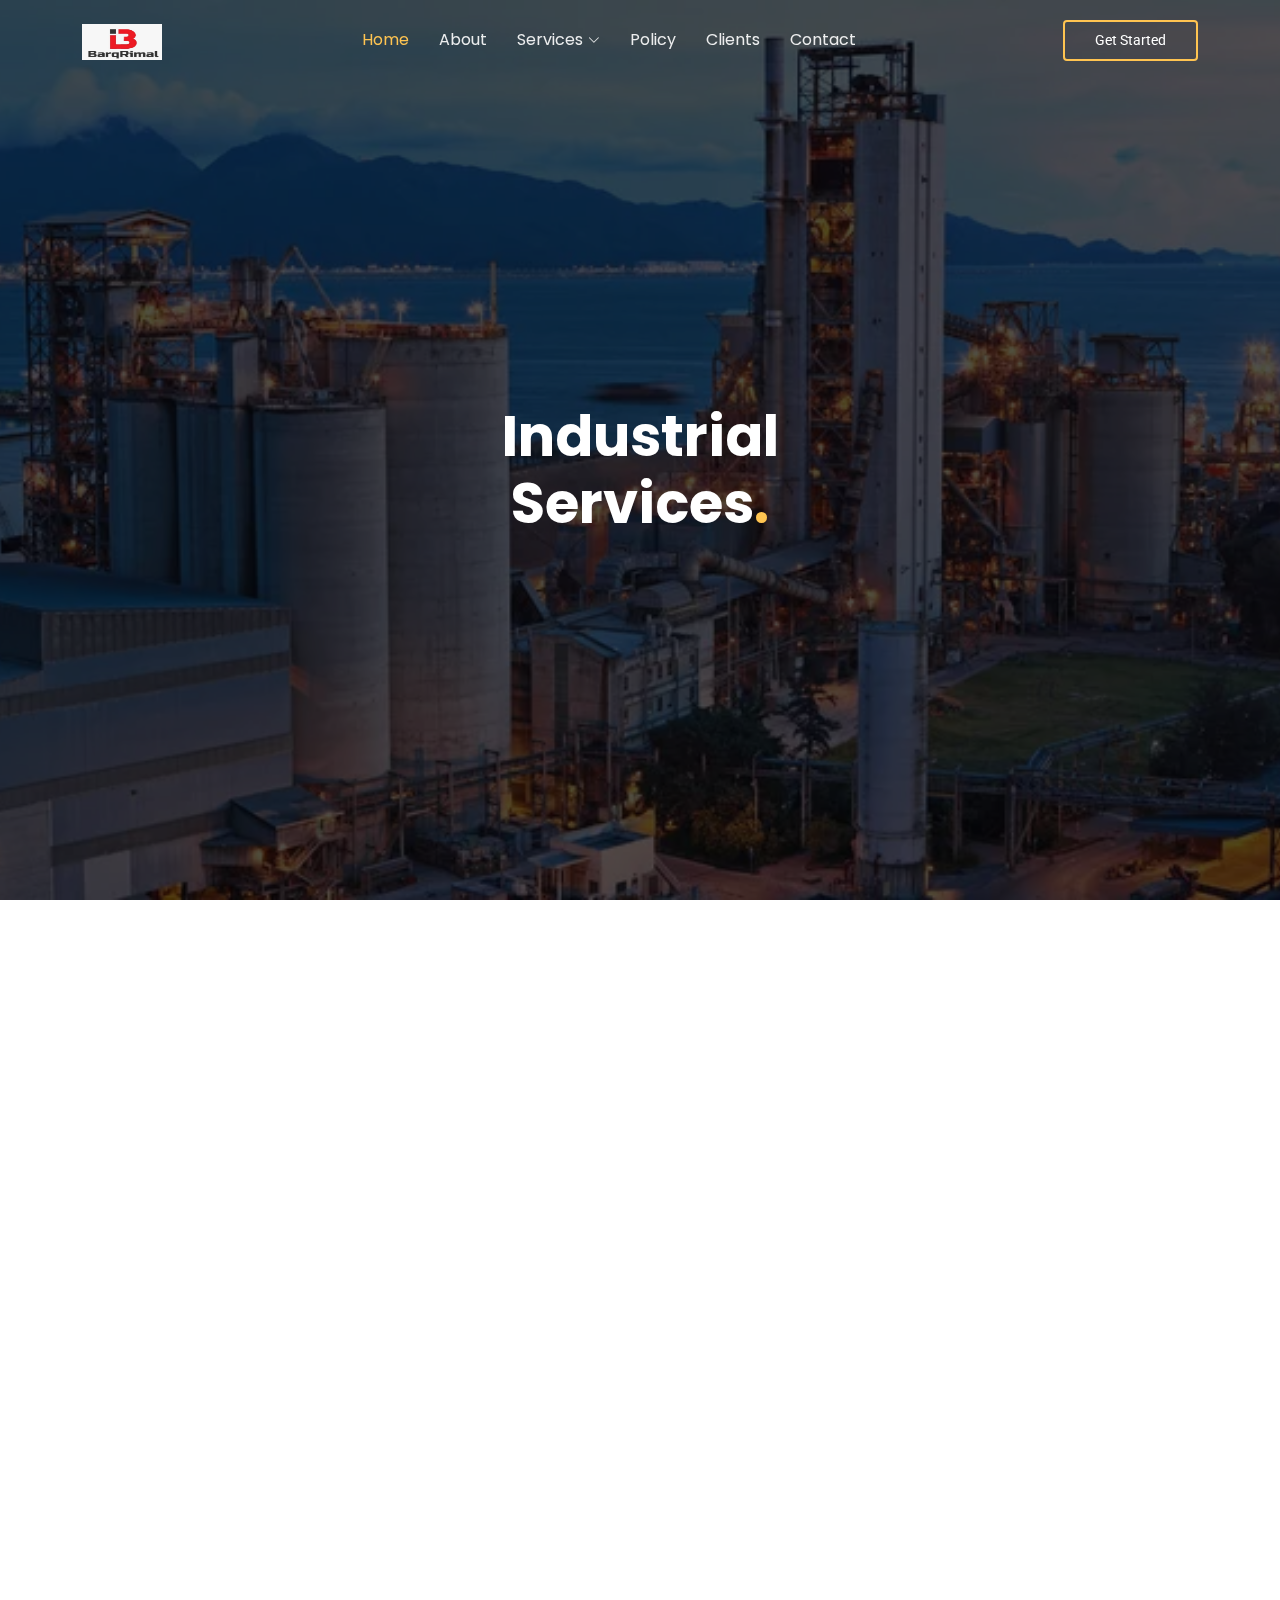
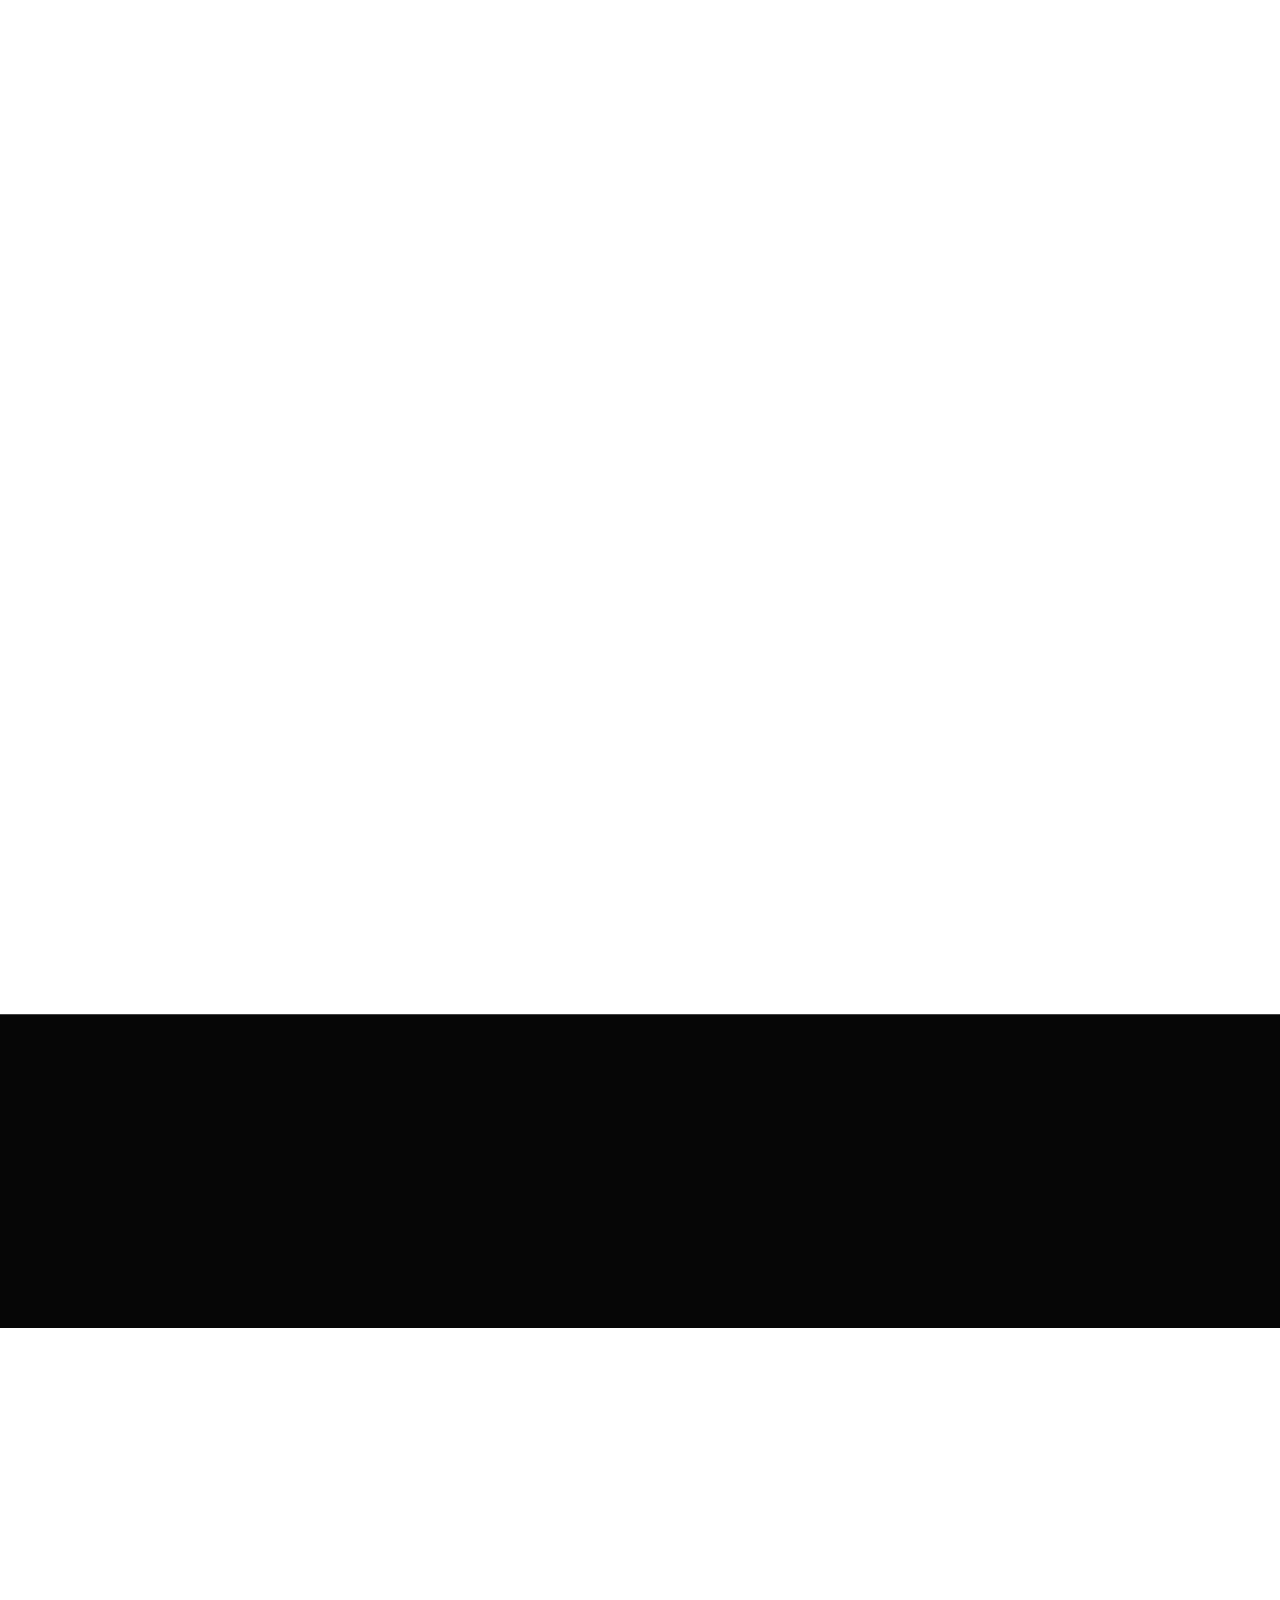
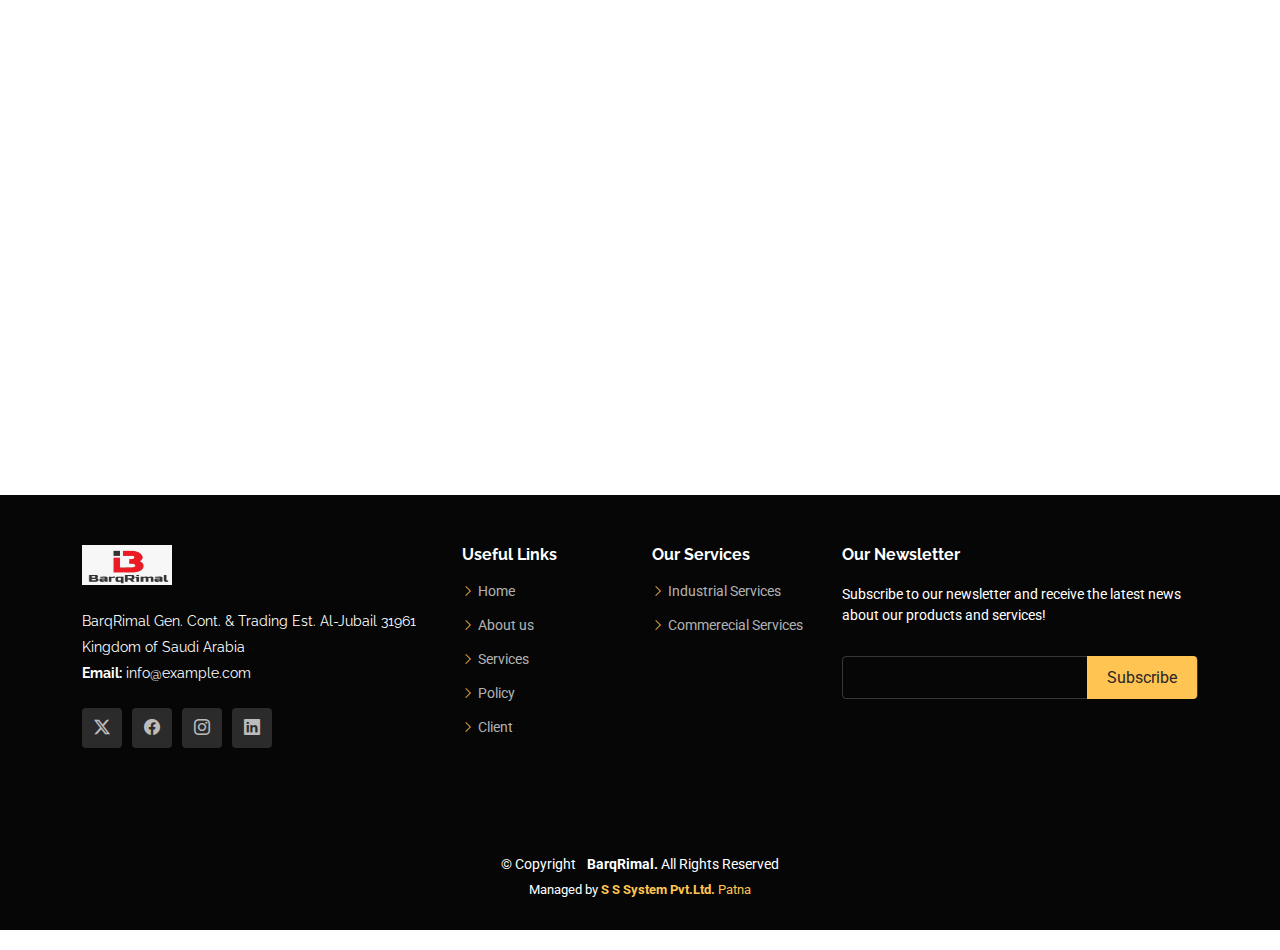
<file: industrial.html>
<!DOCTYPE html>
<html lang="en">

<head>
  <meta charset="utf-8">
  <meta content="width=device-width, initial-scale=1.0" name="viewport">
  <title>Index - Gp Bootstrap Template</title>
  <meta content="" name="description">
  <meta content="" name="keywords">

  <!-- Favicons -->
  <link href="assets/img/favicon.png" rel="icon">
  <link href="assets/img/apple-touch-icon.png" rel="apple-touch-icon">

  <!-- Fonts -->
  <link href="https://fonts.googleapis.com" rel="preconnect">
  <link href="https://fonts.gstatic.com" rel="preconnect" crossorigin>
  <link href="https://fonts.googleapis.com/css2?family=Roboto:ital,wght@0,100;0,300;0,400;0,500;0,700;0,900;1,100;1,300;1,400;1,500;1,700;1,900&family=Poppins:ital,wght@0,100;0,200;0,300;0,400;0,500;0,600;0,700;0,800;0,900;1,100;1,200;1,300;1,400;1,500;1,600;1,700;1,800;1,900&family=Raleway:ital,wght@0,100;0,200;0,300;0,400;0,500;0,600;0,700;0,800;0,900;1,100;1,200;1,300;1,400;1,500;1,600;1,700;1,800;1,900&display=swap" rel="stylesheet">

  <!-- Vendor CSS Files -->
  <link href="assets/vendor/bootstrap/css/bootstrap.min.css" rel="stylesheet">
  <link href="assets/vendor/bootstrap-icons/bootstrap-icons.css" rel="stylesheet">
  <link href="assets/vendor/aos/aos.css" rel="stylesheet">
  <link href="assets/vendor/swiper/swiper-bundle.min.css" rel="stylesheet">
  <link href="assets/vendor/glightbox/css/glightbox.min.css" rel="stylesheet">

  <!-- Main CSS File -->
  <link href="assets/css/main.css" rel="stylesheet">

  <!-- =======================================================
  * Template Name: Gp
  * Template URL: https://bootstrapmade.com/gp-free-multipurpose-html-bootstrap-template/
  * Updated: Jun 29 2024 with Bootstrap v5.3.3
  * Author: BootstrapMade.com
  * License: https://bootstrapmade.com/license/
  ======================================================== -->
</head>

<body class="index-page">


  <header id="header" class="header d-flex align-items-center fixed-top">
    <div class="container-fluid container-xl position-relative d-flex align-items-center justify-content-between">

      <a href="index.html" class="logo d-flex align-items-center me-auto me-lg-0">
        <!-- Uncomment the line below if you also wish to use an image logo -->
        <!-- <img src="assets/img/logo.png" alt=""> -->
        <h1 class="sitename"><img src="assets/img/logo1.jpg" height="60px" width="80px"></h1>
        
      </a>

      <nav id="navmenu" class="navmenu">
        <ul>
          <li><a href="index.html" class="active">Home<br></a></li>
          <li><a href="about.html">About</a></li>
          
          <!-- <li><a href="portfolio">Portfolio</a></li>
          <li><a href="#team">Team</a></li> -->
          
          <li class="dropdown"><a href="services.html"><span>Services</span> <i class="bi bi-chevron-down toggle-dropdown"></i></a>
            <ul>
              <li><a href="industrial.html">Industrial Services</a></li>
              <li><a href="commercail.html">Commercial Services</a></li>
            </ul>
          </li>
          <li><a href="policy.html">Policy</a></li>
          <li><a href="clients.html">Clients</a></li>
          <li><a href="contact.html">Contact</a></li>
        
        </ul>
              <!-- <li class="dropdown"><a href="#"><span>Deep Dropdown</span> <i class="bi bi-chevron-down toggle-dropdown"></i></a> -->
                <!-- <ul>
                  <li><a href="#">Deep Dropdown 1</a></li>
                  <li><a href="#">Deep Dropdown 2</a></li>
                  <li><a href="#">Deep Dropdown 3</a></li>
                  <li><a href="#">Deep Dropdown 4</a></li>
                  <li><a href="#">Deep Dropdown 5</a></li>
                </ul> -->
              <!-- </li>
              <li><a href="#">Dropdown 2</a></li>
              <li><a href="#">Dropdown 3</a></li>
              <li><a href="#">Dropdown 4</a></li> -->
            
        <i class="mobile-nav-toggle d-xl-none bi bi-list"></i>
      </nav>

      <a class="btn-getstarted" href="index.html#about.html">Get Started</a>

    </div>
  </header>
  <main class="main">
  <main class="main">

    <!-- Hero Section -->
    <section id="hero" class="hero section dark-background">

      <img src="assets/img/industrail1.jpg" alt="" data-aos="fade-in">

      <div class="container">

        <div class="row justify-content-center text-center" data-aos="fade-up" data-aos-delay="100">
          <div class="col-xl-6 col-lg-8">
            <h2>Industrial Services<span>.</span></h2>
           
          </div>
        </div>

        <!-- <div class="row gy-4 mt-5 justify-content-center" data-aos="fade-up" data-aos-delay="200">
          <div class="col-xl-2 col-md-4" data-aos="fade-up" data-aos-delay="300">
            <div class="icon-box">
              <i class="bi bi-binoculars"></i>
              <h3><a href="">Lorem Ipsum</a></h3>
            </div>
          </div>
          <div class="col-xl-2 col-md-4" data-aos="fade-up" data-aos-delay="400">
            <div class="icon-box">
              <i class="bi bi-bullseye"></i>
              <h3><a href="">Dolor Sitema</a></h3>
            </div>
          </div>
          <div class="col-xl-2 col-md-4" data-aos="fade-up" data-aos-delay="500">
            <div class="icon-box">
              <i class="bi bi-fullscreen-exit"></i>
              <h3><a href="">Sedare Perspiciatis</a></h3>
            </div>
          </div>
          <div class="col-xl-2 col-md-4" data-aos="fade-up" data-aos-delay="600">
            <div class="icon-box">
              <i class="bi bi-card-list"></i>
              <h3><a href="">Magni Dolores</a></h3>
            </div>
          </div>
          <div class="col-xl-2 col-md-4" data-aos="fade-up" data-aos-delay="700">
            <div class="icon-box">
              <i class="bi bi-gem"></i>
              <h3><a href="">Nemos Enimade</a></h3>
            </div>
          </div>
        </div>

      </div> -->

    </section><!-- /Hero Section -->

         <section id="services mt-4" class="services section-bg1">
            <div class="container section-title" data-aos="fade-up">
        
        <center><p>Industrial Services</p></center>
       <center><i>BarqRimal Gen. Cont. & Trading Est. distinguishes itself in the realm of industrial services by offering a comprehensive suite of   solutions </center> <center>tailored to the dynamic needs of sectors such as steel production, commercial ports, and oil and gas.With a core focus on operational efficiency </center><center>and maintenance  excellence, the company provides integrated services encompassing preventive and corrective maintenance, condition-based maintenance,</center> <center>breakdown and emergency services, and essential manpower support.</center><br>
       <center> BarqRimal excels in the intricate management of steel plant byproducts, including effective scrap and slag management,</center> <center>extracting value from non-metallic by-products while adhering to environmentally-controlled processes.</center><br>
       <center> Additionally, the company boasts fabrication facilities capable of delivering a wide range of products, from jackets and decks to steel structures and modules.</center> 
       <center>BarqRimal' commitment to industrial sustainability is evident in its tailored services,  </center><center>adherence to safety protocols, and
        a dedicated workforce trained through an induction program, ensuring a safety-first approach across all operational facets.</i></center>
             </section>
  
             <section id="services" class="services section">

              <!-- Section Title -->
              
            <div class="container section-title" data-aos="fade-up">
            </div>


            <section id="about" class="about section">
        
              <div class="container" data-aos="fade-up" data-aos-delay="100">
          
                <div class="row gy-4">
                  
                  <div class="col-lg-6 order-2 order-lg-1 content">
                    
                    <h3><img src="assets/img/flag/flag/hand1.png" height="40px" width="40px">Operation and Maintenance Services</h3>
                    
                   
                    
                    <!-- <p class="fst-italic">
                       <i>The management of ASTACHLAS is committed to ensure clients entire satisfaction through fulfilling their requirements. We understand this is possible only through complying with established and adequate procedures, policies to quality, availability and safety. We are able to accept urgent requirements since our resources are fully capable to undertake any sensitive work irrespective of time constraint, in coordination with our well-established planning group.</i> 
                    </p> -->
                    <ul>
                      <li><i class="bi bi-check2-all"></i> <span>Preventive Maintenance</span></li>
                      <li><i class="bi bi-check2-all"></i> <span>Corrective Maintenance/static equipment repairs</span></li>
                      <li><i class="bi bi-check2-all"></i> <span>Condition Based Maintenance</span></li>
                      <li><i class="bi bi-check2-all"></i> <span>Facilities Management</span></li>
                      <li><i class="bi bi-check2-all"></i> <span>Breakdown and Emergency Services</span></li>
                      <li><i class="bi bi-check2-all"></i> <span> Manpower Support</span></li>
        
                    </ul>
                   
                  </div>
                  <!-- <div class="col-lg-6 order-1 order-lg-2"> -->
                    <div class="col-lg-6 order-2 order-lg-1 content">
                      <h3><img src="assets/img/flag/flag/innovation.png" height="60px" width="60px">Steel Plant Byproduct Management</h3>
                      
                     
                      
                      <!-- <p class="fst-italic">
                         <i>The management of ASTACHLAS is committed to ensure clients entire satisfaction through fulfilling their requirements. We understand this is possible only through complying with established and adequate procedures, policies to quality, availability and safety. We are able to accept urgent requirements since our resources are fully capable to undertake any sensitive work irrespective of time constraint, in coordination with our well-established planning group.</i> 
                      </p> -->
                      <ul>
                        <li><i class="bi bi-check2-all"></i> <span>Effectively managing your scrap to support a smooth operation.</span></li>
                        <li><i class="bi bi-check2-all"></i> <span>Earthworks (Site Preparation, Soil Improvement, Embankments & Bunds and Water Reservoir & Channels)</span></li>
                        <li><i class="bi bi-check2-all"></i> <span>Preparing furnace scrap charge and collecting internal scrap for processing, guaranteeing on-time delivery.</span></li>
                        <li><i class="bi bi-check2-all"></i> <span>Recovering value from by-product i.e. by-product blending</span></li>
                        <li><i class="bi bi-check2-all"></i> <span>Bnvironmentally-controlled solutions</span></li>
                        
          
                      </ul>
                     
                    </div>
                     
                  </div>
                </div>
          
              </div>
          
              </div>
              </section>
              <!-- feature section is here -->
              <section id="features" class="features section">

                <div class="container">
          
                  <div class="row gy-4">
                    <div class="features-image col-lg-6" data-aos="fade-up" data-aos-delay="100"><img src="assets/img/facilities.webp" alt=""></div>
                    <div class="col-lg-6">
          
                      <div class="features-item d-flex ps-0 ps-lg-3 pt-4 pt-lg-0" data-aos="fade-up" data-aos-delay="200">
                        <!-- <i class="bi bi-archive flex-shrink-0"></i> -->
                        <div>
                          <h4>Fabrication Facilities</h4>
                          <p>We have a complete set up to provide fabrication services. Our capability includes fabrication of jackets, decks, bridges, flares, manifolds, PLET’s and PLEM’s, pipe racks, piping spools, buildings, steel structures, tanks and modules.</p>
                        </div>
                      </div><!-- End Features Item-->
          
                      <div class="features-item d-flex mt-5 ps-0 ps-lg-3" data-aos="fade-up" data-aos-delay="300">
                        <!-- <i class="bi bi-basket flex-shrink-0"></i> -->
                        <div>
                          <h4>Facilities Management</h4>
                          <p>The central PMV Department monitors construction plant and equipment performance and availability with frequent site visits by experts to inspect the construction plant and give support where necessary.</p>
                        </div>
                      </div><!-- End Features Item-->
          
                      <div class="features-item d-flex mt-5 ps-0 ps-lg-3" data-aos="fade-up" data-aos-delay="400">
                        <!-- <i class="bi bi-broadcast flex-shrink-0"></i> -->
                        <div>
                          <h4>Plant, Machinery and Vehicles</h4>
                          <p>The company’s property and facility management provides end to end solutions for all services related to the management, maintenance, procurement, design, health and safety and environmental aspects of the built environment.</p>
                        </div>
                      </div><!-- End Features Item-->
          
                      <div class="features-item d-flex mt-5 ps-0 ps-lg-3" data-aos="fade-up" data-aos-delay="500">
                        <!-- <i class="bi bi-camera-reels flex-shrink-0"></i> -->
                        <div>
                          <h4>Procurement and Expediting</h4>
                          <p>We have assigned departments which provides full range of professional procurement services to all company projects aimed at achieving the main objectives of procuring the project materials, equipment and services on time and to the specified quality</p>
                        </div>
                      </div><!-- End Features Item-->
          
                    </div>
                  </div>
          
                </div>
          
              </section><!-- /Features Section -->

   <!-- Clients Section -->
   <section id="clients" class="clients section">
    <!-- <center><H2><B>OUR CLIENTS</B></H2></center> -->
    <div class="container section-title" data-aos="fade-up">

      <center><p>OUR CLIENTS</p></center>
     
    </div>
    <div class="container" data-aos="fade-up" data-aos-delay="100">

      <div class="swiper init-swiper">
        <script type="application/json" class="swiper-config">
          {
            "loop": true,
            "speed": 600,
            "autoplay": {
              "delay": 5000
            },
            "slidesPerView": "auto",
            "pagination": {
              "el": ".swiper-pagination",
              "type": "bullets",
              "clickable": true
            },
            "breakpoints": {
              "320": {
                "slidesPerView": 2,
                "spaceBetween": 40
              },
              "480": {
                "slidesPerView": 3,
                "spaceBetween": 60
              },
              "640": {
                "slidesPerView": 4,
                "spaceBetween": 80
              },
              "992": {
                "slidesPerView": 6,
                "spaceBetween": 120
              }
            }
          }
        </script>
        <div class="swiper-wrapper align-items-center">
          <div class="swiper-slide"><img src="assets/img/clients/client-1.png" class="img-fluid" alt=""></div>
          <div class="swiper-slide"><img src="assets/img/clients/client-2.png" class="img-fluid" alt=""></div>
          <div class="swiper-slide"><img src="assets/img/clients/client-3.png" class="img-fluid" alt=""></div>
          <div class="swiper-slide"><img src="assets/img/clients/client-4.png" class="img-fluid" alt=""></div>
          <div class="swiper-slide"><img src="assets/img/clients/client-5.png" class="img-fluid" alt=""></div>
          <div class="swiper-slide"><img src="assets/img/clients/client-6.png" class="img-fluid" alt=""></div>
          <div class="swiper-slide"><img src="assets/img/clients/client-7.png" class="img-fluid" alt=""></div>
          <div class="swiper-slide"><img src="assets/img/clients/client-8.png" class="img-fluid" alt=""></div>
        </div>
        <div class="swiper-pagination"></div>
      </div>

    </div>

  </section><!-- /Clients Section -->

     <!-- Call To Action Section -->
     <section id="call-to-action" class="call-to-action section dark-background">

      <img src="assets/img/cta-bg.jpg" alt="">

      <div class="container">
        <div class="row justify-content-center" data-aos="zoom-in" data-aos-delay="100">
          <div class="col-xl-10">
            <div class="text-center">
              <h3>Hi there,</h3>
              <p>Looking for a quality and affordable construction services for your next project ?</p>
              <a class="cta-btn" href="#contact">Call To Action</a>
            </div>
          </div>
        </div>
      </div>

    </section><!-- /Call To Action Section -->

  <!-- Contact Section -->
  <section id="contact" class="contact section">

    <!-- Section Title -->
    <div class="container section-title" data-aos="fade-up">
      <h2>Contact</h2>
      <p>Contact Us</p>
    </div><!-- End Section Title -->

    <div class="container" data-aos="fade-up" data-aos-delay="100">

      <div class="mb-4" data-aos="fade-up" data-aos-delay="200">
        <iframe  style="border:0; width: 100%; height: 270px;" src="https://www.google.com/maps/embed?pb=!1m18!1m12!1m3!1d227549.30314760943!2d49.38335655996864!3d26.984062503497697!2m3!1f0!2f0!3f0!3m2!1i1024!2i768!4f13.1!3m3!1m2!1s0x3e35a06654d8187d%3A0x210bf5bd13d2288f!2sAl%20Jubail%20Saudi%20Arabia!5e0!3m2!1sen!2sin!4v1723635290751!5m2!1sen!2sin" frameborder="0" allowfullscreen="" loading="lazy" referrerpolicy="no-referrer-when-downgrade"></iframe>
      </div><!-- End Google Maps -->

      <div class="row gy-4">

        <div class="col-lg-4">
          <div class="info-item d-flex" data-aos="fade-up" data-aos-delay="300">
            <i class="bi bi-geo-alt flex-shrink-0"></i>
            <div>
              <h3>Address</h3>
              <p> Al-Jubail 31961, Kingdom of Saudi Arabia</p>
            </div>
          </div><!-- End Info Item -->

          

          <div class="info-item d-flex" data-aos="fade-up" data-aos-delay="500">
            <i class="bi bi-envelope flex-shrink-0"></i>
            <div>
              <h3>Email Us</h3>
              <p>info@example.com</p>
            </div>
          </div><!-- End Info Item -->

        </div>

        <div class="col-lg-8">
          <form action="forms/contact.php" method="post" class="php-email-form" data-aos="fade-up" data-aos-delay="200">
            <div class="row gy-4">

              <div class="col-md-6">
                <input type="text" name="name" class="form-control" placeholder="Your Name" required="">
              </div>

              <div class="col-md-6 ">
                <input type="email" class="form-control" name="email" placeholder="Your Email" required="">
              </div>

              
              <div class="col-md-12">
                <textarea class="form-control" name="message" rows="6" placeholder="Message" required=""></textarea>
              </div>

              <div class="col-md-12 text-center">
                <div class="loading">Loading</div>
                <div class="error-message"></div>
                <div class="sent-message">Your message has been sent. Thank you!</div>

                <button type="submit">Send Message</button>
              </div>

            </div>
          </form>
        </div><!-- End Contact Form -->

      </div>

    </div>

  </section><!-- /Contact Section -->



  <footer id="footer" class="footer dark-background">

    <div class="footer-top">
      <div class="container">
        <div class="row gy-4">
          <div class="col-lg-4 col-md-6 footer-about">
            <a href="index.html" class="logo d-flex align-items-center">
              <span class="sitename"><img src="assets/img/logo1.jpg" height="50px" width="90px"></span>
            </a>
            <div class="footer-contact pt-3">
              <p>BarqRimal Gen. Cont. & Trading Est.
                Al-Jubail 31961
                </p>
              <p>Kingdom of Saudi Arabia</p>
              <!-- <p class="mt-3"><strong>Phone:</strong> <span>+1 5589 55488 55</span></p> -->
              <p><strong>Email:</strong> <span>info@example.com</span></p>
            </div>
            <div class="social-links d-flex mt-4">
              <a href=""><i class="bi bi-twitter-x"></i></a>
              <a href=""><i class="bi bi-facebook"></i></a>
              <a href=""><i class="bi bi-instagram"></i></a>
              <a href=""><i class="bi bi-linkedin"></i></a>
            </div>
          </div>
  
          <div class="col-lg-2 col-md-3 footer-links">
            <h4>Useful Links</h4>
            <ul>
              <li><i class="bi bi-chevron-right"></i> <a href="index.html"> Home</a></li>
              <li><i class="bi bi-chevron-right"></i> <a href="about.html"> About us</a></li>
              <li><i class="bi bi-chevron-right"></i> <a href="services.html"> Services</a></li>
              <li><i class="bi bi-chevron-right"></i> <a href="policy.html"> Policy</a></li>
              <li><i class="bi bi-chevron-right"></i> <a href="clients.html"> Client</a></li>
            </ul>
          </div>
  
          <div class="col-lg-2 col-md-3 footer-links">
            <h4>Our Services</h4>
            <ul>
              <li><i class="bi bi-chevron-right"></i> <a href="industrial.html">Industrial Services</a></li>
              <li><i class="bi bi-chevron-right"></i> <a href="commercail.html"> Commerecial Services</a></li>
              
            </ul>
          </div>
  
          <div class="col-lg-4 col-md-12 footer-newsletter">
            <h4>Our Newsletter</h4>
            <p>Subscribe to our newsletter and receive the latest news about our products and services!</p>
            <form action="forms/newsletter.php" method="post" class="php-email-form">
              <div class="newsletter-form"><input type="email" name="email"><input type="submit" value="Subscribe"></div>
              <div class="loading">Loading</div>
              <div class="error-message"></div>
              <div class="sent-message">Your subscription request has been sent. Thank you!</div>
            </form>
          </div>
  
        </div>
      </div>
    </div>
  
    <div class="copyright">
      <div class="container text-center">
        <p>© <span>Copyright</span> <strong class="px-1 sitename"></strong><span><b> BarqRimal. </b> All Rights Reserved</span></p>
        <div class="credits">
          <!-- All the links in the footer should remain intact. -->
          <!-- You can delete the links only if you've purchased the pro version. -->
          <!-- Licensing information: https://bootstrapmade.com/license/ -->
          <!-- Purchase the pro version with working PHP/AJAX contact form: [buy-url] -->
          Managed by <a href="https://bootstrapmade.com/"> <b> S S System Pvt.Ltd.</b> Patna</a>
        </div>
      </div>
    </div>
  
  </footer>

<!-- Scroll Top -->
<a href="#" id="scroll-top" class="scroll-top d-flex align-items-center justify-content-center"><i class="bi bi-arrow-up-short"></i></a>

<!-- Preloader -->
<div id="preloader"></div>

<!-- Vendor JS Files -->
<script src="assets/vendor/bootstrap/js/bootstrap.bundle.min.js"></script>
<script src="assets/vendor/php-email-form/validate.js"></script>
<script src="assets/vendor/aos/aos.js"></script>
<script src="assets/vendor/swiper/swiper-bundle.min.js"></script>
<script src="assets/vendor/glightbox/js/glightbox.min.js"></script>
<script src="assets/vendor/imagesloaded/imagesloaded.pkgd.min.js"></script>
<script src="assets/vendor/isotope-layout/isotope.pkgd.min.js"></script>
<script src="assets/vendor/purecounter/purecounter_vanilla.js"></script>

<!-- Main JS File -->
<script src="assets/js/main.js"></script>

</body>

</html>
</file>
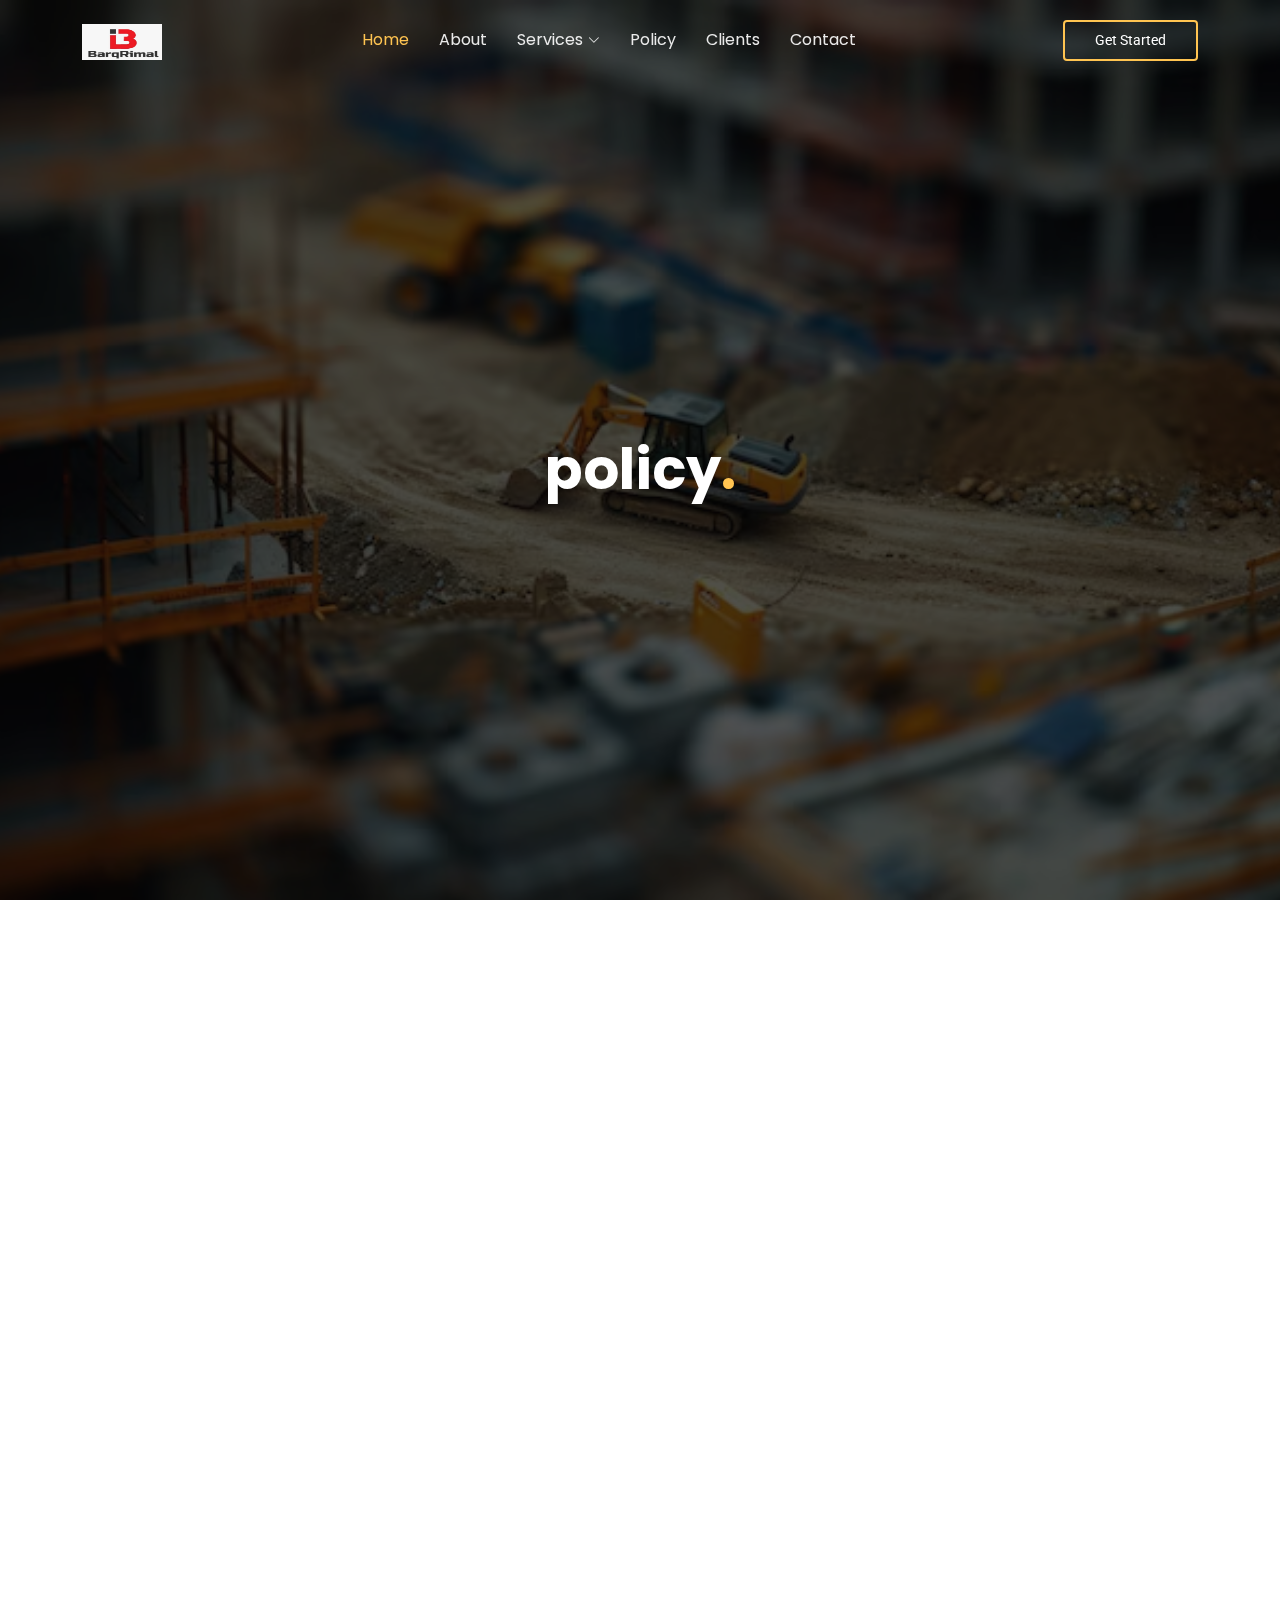
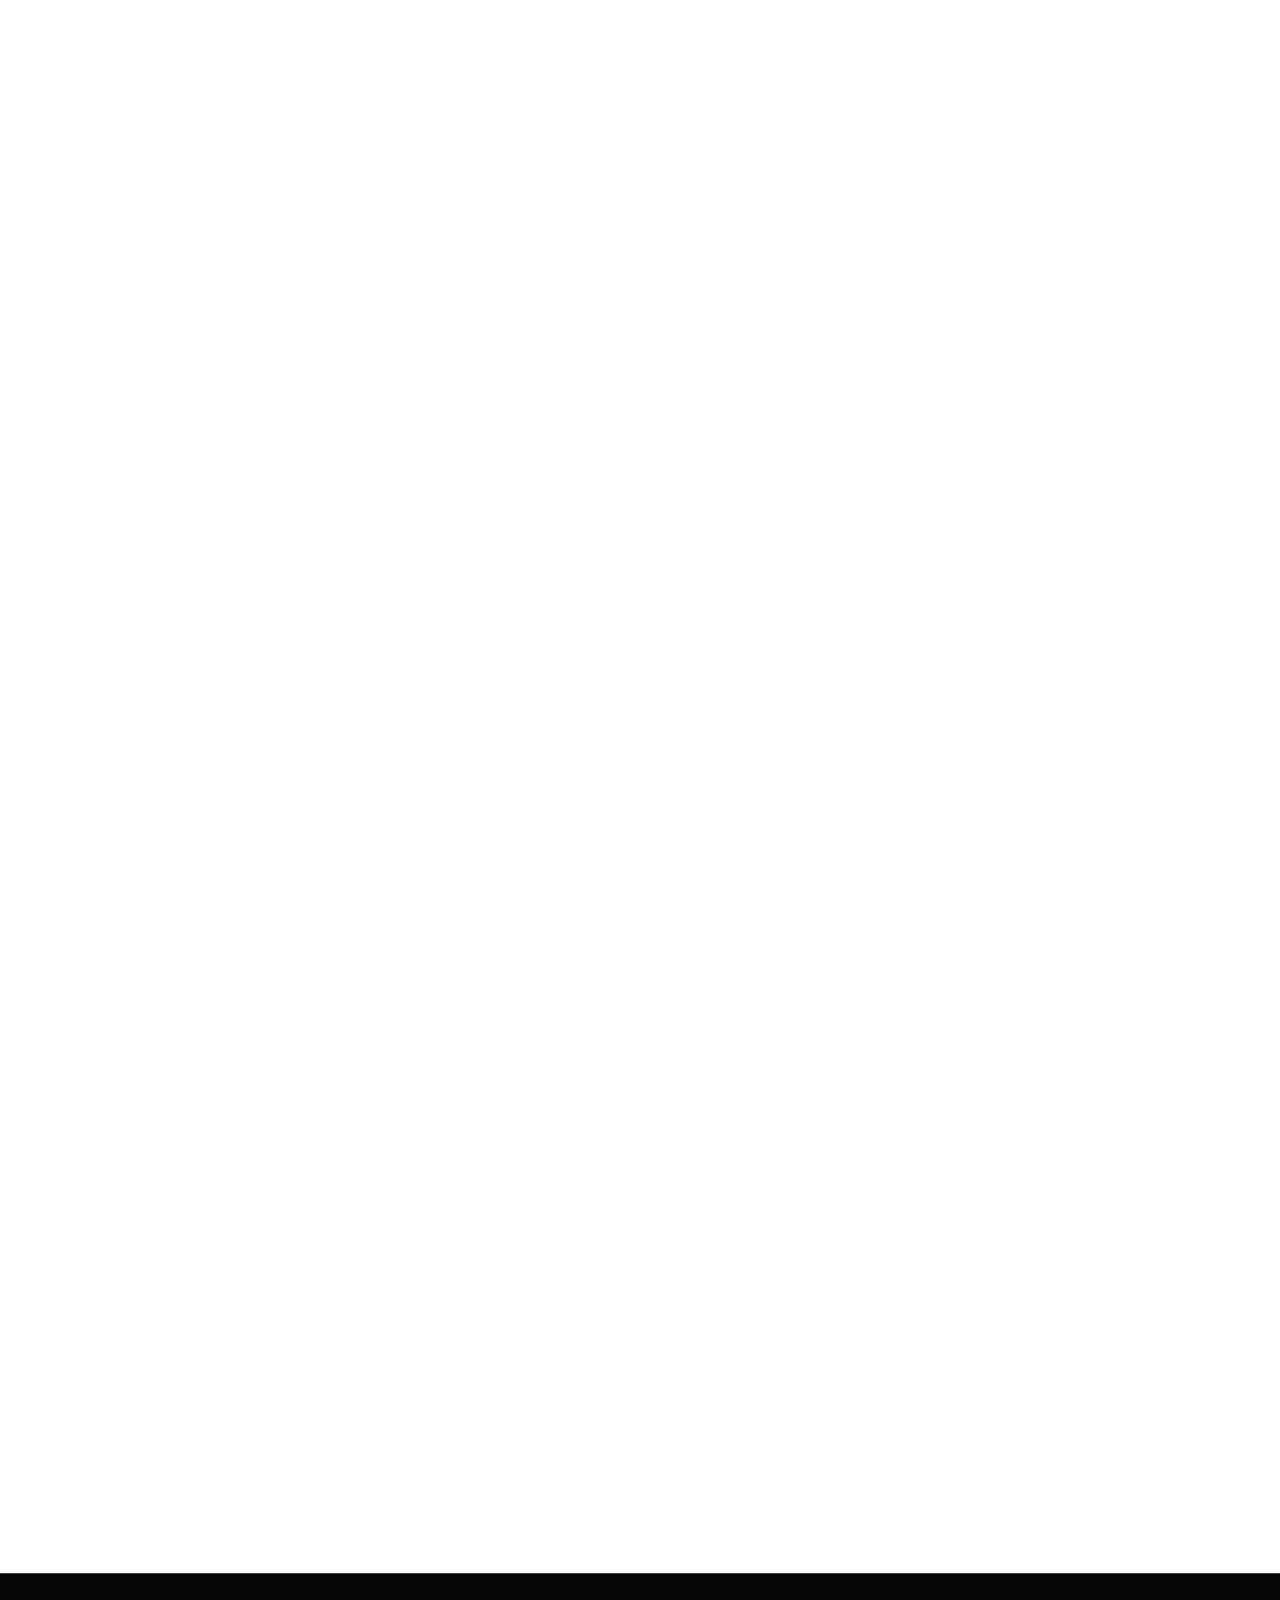
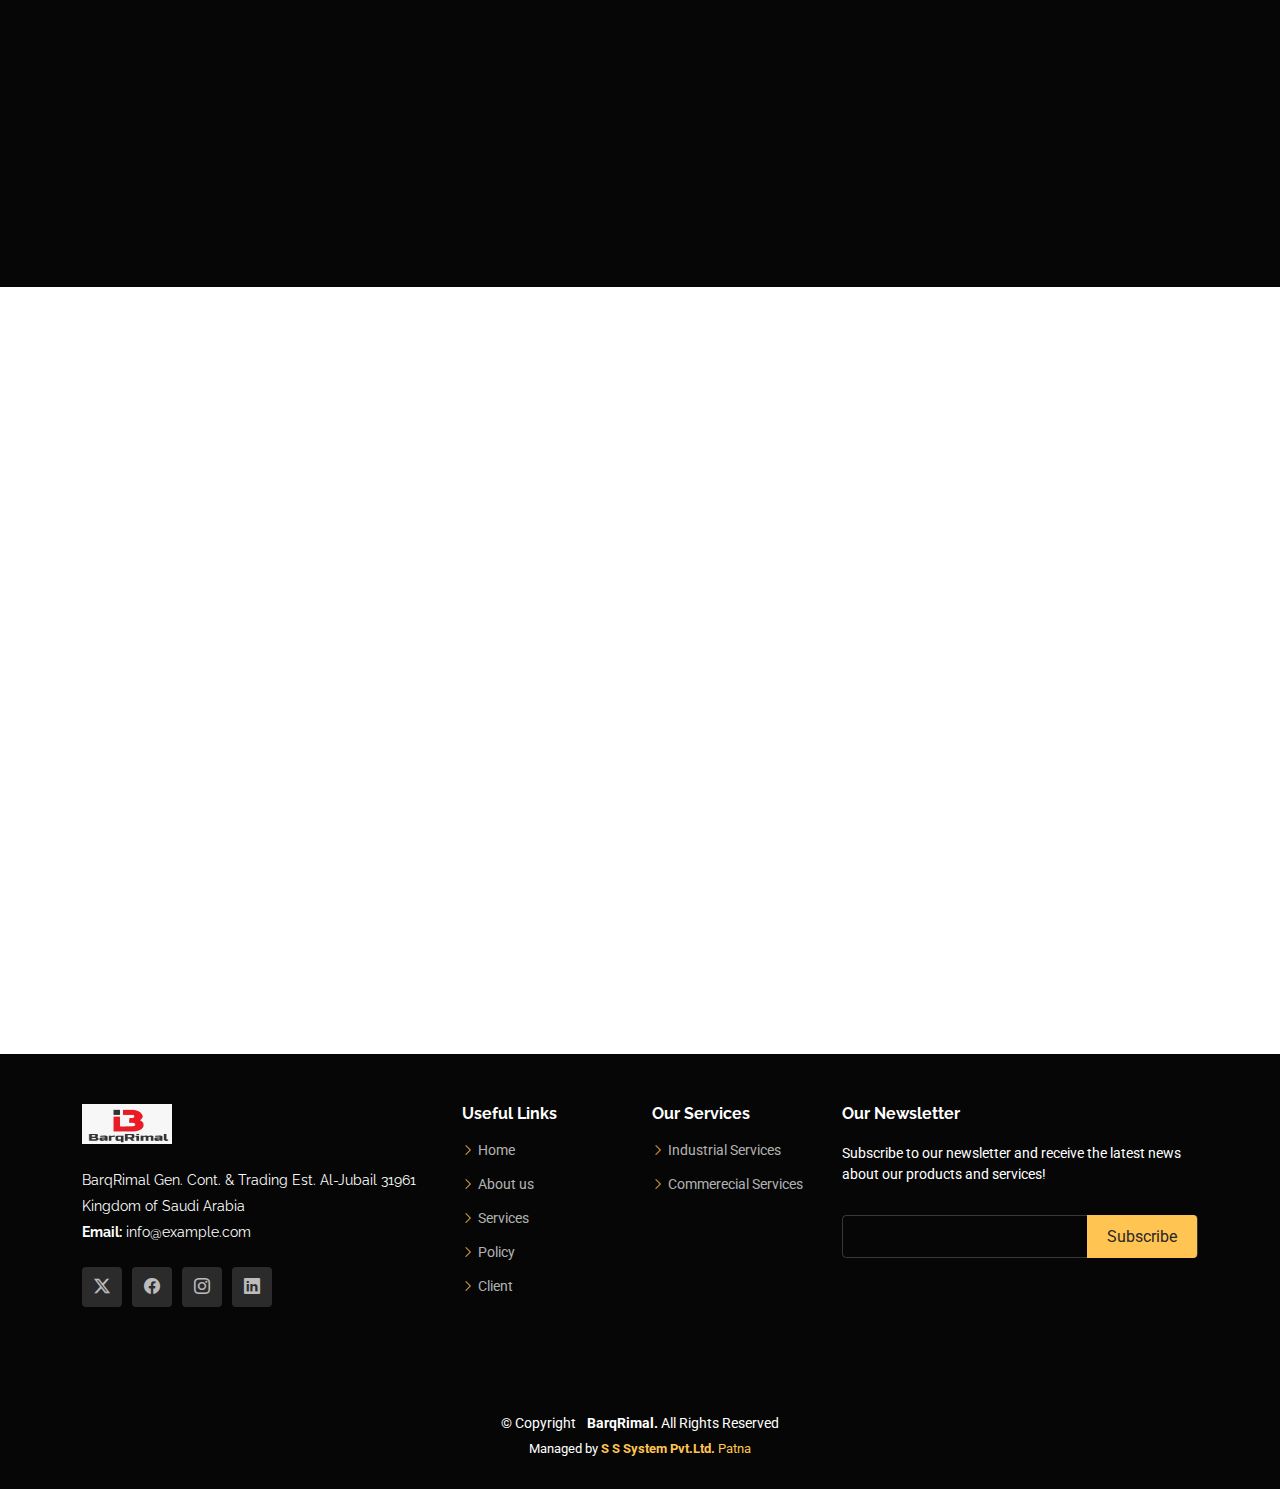
<file: policy.html>
<!DOCTYPE html>
<html lang="en">

<head>
  <meta charset="utf-8">
  <meta content="width=device-width, initial-scale=1.0" name="viewport">
  <title>Index - Gp Bootstrap Template</title>
  <meta content="" name="description">
  <meta content="" name="keywords">

  <!-- Favicons -->
  <link href="assets/img/favicon.png" rel="icon">
  <link href="assets/img/apple-touch-icon.png" rel="apple-touch-icon">

  <!-- Fonts -->
  <link href="https://fonts.googleapis.com" rel="preconnect">
  <link href="https://fonts.gstatic.com" rel="preconnect" crossorigin>
  <link href="https://fonts.googleapis.com/css2?family=Roboto:ital,wght@0,100;0,300;0,400;0,500;0,700;0,900;1,100;1,300;1,400;1,500;1,700;1,900&family=Poppins:ital,wght@0,100;0,200;0,300;0,400;0,500;0,600;0,700;0,800;0,900;1,100;1,200;1,300;1,400;1,500;1,600;1,700;1,800;1,900&family=Raleway:ital,wght@0,100;0,200;0,300;0,400;0,500;0,600;0,700;0,800;0,900;1,100;1,200;1,300;1,400;1,500;1,600;1,700;1,800;1,900&display=swap" rel="stylesheet">

  <!-- Vendor CSS Files -->
  <link href="assets/vendor/bootstrap/css/bootstrap.min.css" rel="stylesheet">
  <link href="assets/vendor/bootstrap-icons/bootstrap-icons.css" rel="stylesheet">
  <link href="assets/vendor/aos/aos.css" rel="stylesheet">
  <link href="assets/vendor/swiper/swiper-bundle.min.css" rel="stylesheet">
  <link href="assets/vendor/glightbox/css/glightbox.min.css" rel="stylesheet">

  <!-- Main CSS File -->
  <link href="assets/css/main.css" rel="stylesheet">

  <!-- =======================================================
  * Template Name: Gp
  * Template URL: https://bootstrapmade.com/gp-free-multipurpose-html-bootstrap-template/
  * Updated: Jun 29 2024 with Bootstrap v5.3.3
  * Author: BootstrapMade.com
  * License: https://bootstrapmade.com/license/
  ======================================================== -->
</head>

<body class="index-page">

 
  <header id="header" class="header d-flex align-items-center fixed-top">
    <div class="container-fluid container-xl position-relative d-flex align-items-center justify-content-between">

      <a href="index.html" class="logo d-flex align-items-center me-auto me-lg-0">
        <!-- Uncomment the line below if you also wish to use an image logo -->
        <!-- <img src="assets/img/logo.png" alt=""> -->
        <h1 class="sitename"><img src="assets/img/logo1.jpg" height="60px" width="80px"></h1>
        
      </a>

      <nav id="navmenu" class="navmenu">
        <ul>
          <li><a href="index.html" class="active">Home<br></a></li>
          <li><a href="about.html">About</a></li>
          
          <!-- <li><a href="portfolio">Portfolio</a></li>
          <li><a href="#team">Team</a></li> -->
          
          <li class="dropdown"><a href="services.html"><span>Services</span> <i class="bi bi-chevron-down toggle-dropdown"></i></a>
            <ul>
              <li><a href="industrial.html">Industrial Services</a></li>
              <li><a href="commercail.html">Commercial Services</a></li>
            </ul>
          </li>
          <li><a href="policy.html">Policy</a></li>
          <li><a href="clients.html">Clients</a></li>
          <li><a href="contact.html">Contact</a></li>
        
        </ul>
              <!-- <li class="dropdown"><a href="#"><span>Deep Dropdown</span> <i class="bi bi-chevron-down toggle-dropdown"></i></a> -->
                <!-- <ul>
                  <li><a href="#">Deep Dropdown 1</a></li>
                  <li><a href="#">Deep Dropdown 2</a></li>
                  <li><a href="#">Deep Dropdown 3</a></li>
                  <li><a href="#">Deep Dropdown 4</a></li>
                  <li><a href="#">Deep Dropdown 5</a></li>
                </ul> -->
              <!-- </li>
              <li><a href="#">Dropdown 2</a></li>
              <li><a href="#">Dropdown 3</a></li>
              <li><a href="#">Dropdown 4</a></li> -->
            
        <i class="mobile-nav-toggle d-xl-none bi bi-list"></i>
      </nav>

      <a class="btn-getstarted" href="index.html#about.html">Get Started</a>

    </div>
  </header>

  <main class="main">

  <main class="main">

    <!-- Hero Section -->
    <section id="hero" class="hero section dark-background">

      <img src="assets/img/policy01.avif" alt="" data-aos="fade-in">

      <div class="container">

        <div class="row justify-content-center text-center" data-aos="fade-up" data-aos-delay="100">
          <div class="col-xl-6 col-lg-8">
            <h2>policy<span>.</span></h2>
           
          </div>
        </div>

        <!-- <div class="row gy-4 mt-5 justify-content-center" data-aos="fade-up" data-aos-delay="200">
          <div class="col-xl-2 col-md-4" data-aos="fade-up" data-aos-delay="300">
            <div class="icon-box">
              <i class="bi bi-binoculars"></i>
              <h3><a href="">Lorem Ipsum</a></h3>
            </div>
          </div>
          <div class="col-xl-2 col-md-4" data-aos="fade-up" data-aos-delay="400">
            <div class="icon-box">
              <i class="bi bi-bullseye"></i>
              <h3><a href="">Dolor Sitema</a></h3>
            </div>
          </div>
          <div class="col-xl-2 col-md-4" data-aos="fade-up" data-aos-delay="500">
            <div class="icon-box">
              <i class="bi bi-fullscreen-exit"></i>
              <h3><a href="">Sedare Perspiciatis</a></h3>
            </div>
          </div>
          <div class="col-xl-2 col-md-4" data-aos="fade-up" data-aos-delay="600">
            <div class="icon-box">
              <i class="bi bi-card-list"></i>
              <h3><a href="">Magni Dolores</a></h3>
            </div>
          </div>
          <div class="col-xl-2 col-md-4" data-aos="fade-up" data-aos-delay="700">
            <div class="icon-box">
              <i class="bi bi-gem"></i>
              <h3><a href="">Nemos Enimade</a></h3>
            </div>
          </div>
        </div>

      </div> -->

    </section><!-- /Hero Section -->
    
    <section id="services" class="services section">

      <!-- Section Title -->
      
         <div class="container section-title" data-aos="fade-up">
        
      <center><p>EHSS Policy</p></center>
     <center><i>EHSS is an essential part of ASTACHLAS Gen. Cont. & Trading Est.</i></center>
     </div>
         <section id="about" class="about section">

      <div class="container" data-aos="fade-up" data-aos-delay="100">
  
        <div class="row gy-4">
          <div class="col-lg-6 order-1 order-lg-2">
            <img src="assets/img/policy2.jpg" class="img-fluid" alt="">
          </div>
          <div class="col-lg-6 order-2 order-lg-1 content">
            <h3><img src="assets/img/flag/flag/hand1.png" height="40px" width="40px">We plan to achieve EHSS policy</h3>
            
           
            
           
            <ul>
              <li><i class="bi bi-check2-all"></i> <span>Highly qualified engineers, QAQC , supervisors etc..</span></li>
              <li><i class="bi bi-check2-all"></i> <span>Providing the necessary resources.</span></li>
              <li><i class="bi bi-check2-all"></i> <span>Setting up a EHSS organization and defining RACI for all levels of employee.</span></li>
              <li><i class="bi bi-check2-all"></i> <span>Providing the necessary ongoing EHSS development & awareness.</span></li>
              <li><i class="bi bi-check2-all"></i> <span>Ensuring safe working practices.</span></li>
              <li><i class="bi bi-check2-all"></i> <span>Supervising continuously all working activities.</span></li>
              <li><i class="bi bi-check2-all"></i> <span>Promoting the involvement of the individuals’ at all organizational levels.</span></li>
              <li><i class="bi bi-check2-all"></i> <span>Ensuring accurate reporting and investigation of any accidents and for injuries.<span><li>
              <li><i class="bi bi-check2-all"></i> <span>Encouraging & enhancing EHSS values In coordination with our valued customers.</span></li>
              <li><i class="bi bi-check2-all"></i> <span>Providing adequate financial allowances to implement this policy.</span></li>
              <li><i class="bi bi-check2-all"></i> <span>Preparing a suitable method statement or procedure for the execution of the most critical works.</span></li>

            </ul>
           
          </div>
        </div>
  
      </div>
  
      </div>
      </section>
    </section>
    <section id="services" class="services section">

      <!-- Section Title -->
      
         <div class="container section-title" data-aos="fade-up">
        
      <center><p>TQM Policy</p></center>
     <center><i>We at ASTACHLAS Gen. Cont. & Trading Est. are committed to satisfy the needs of our customers in the fields of Industrial Projects, Energy Automation, Analytical Services, Industrial Client Support Services, Engineering and Plant Shutdown & Specialty Services.</i></center>
     </div>
         <section id="about" class="about section">

      <div class="container" data-aos="fade-up" data-aos-delay="100">
  
        <div class="row gy-4">
          <div class="col-lg-6 order-1 order-lg-2">
            <img src="assets/img/policy3.jpg" class="img-fluid" alt="">
          </div>
          <div class="col-lg-6 order-2 order-lg-1 content">
            <h3><img src="assets/img/flag/flag/hand1.png" height="40px" width="40px">We plan to achieve TQM policy</h3>
            
           
            
           
            <ul>
              <li><i class="bi bi-check2-all"></i> <span>Establish a continually improving quality management system based on TQM standards by implementing an effective quality system to maximize customer satisfaction in all stages of our business process.</span></li>
              <li><i class="bi bi-check2-all"></i> <span>Provide a competitive techno-commercial proposal to our customers for all our products and services to increase customer base.</span></li>
              <li><i class="bi bi-check2-all"></i> <span>Utilize competent, qualified and satisfied personnel through effective selection process, structured training and motivation programs.</span></li>
              <li><i class="bi bi-check2-all"></i> <span>Maintain and continually improve the quality of our products and services through application quality tools to the satisfaction of our customers.</span></li>
              <li><i class="bi bi-check2-all"></i> <span>Deliver required products and services to our internal and external customers based on defined KPI’s.</span></li>
              <li><i class="bi bi-check2-all"></i> <span>Apply systematic approach in handling customer feedbacks through problem solving technology. Ensure this TQM policy is consistent with our quality objectives, reviewed accordingly, understood within our organization.</span></li>
              

            </ul>
           
          </div>
        </div>
  
      </div>
  
      </div>
      </section>
    </section>
      
    
      


    
  
        
              
    <!---------------------------- quality policy --------------------------------->
    <section id="services" class="services section">
    
      <!-- Section Title -->
      
    <div class="container section-title" data-aos="fade-up">
        
      <center><p>Quality policy</p></center>
     <i><center>ASTACHLAS Gen. Cont. & Trading Est. is dedicated to quality and continuous process improvement for both customers and employees. </center><center> Quality systems at ASTACHLAS Gen. Cont. & Trading Est. Matches one of the best in the Industry and we believe it will significantly contribute to its performance and growth.</center><br>


     <center> Our chief responsibility is to ensure that through established standards and measurements, the level of quality at ASTACHLAS Gen. Cont. & Trading Est.</center> <CENTER> Not only matches but exceeds our customer’s expectations.
      
      
      We develop organizational excellence and quality awareness through innovative process improvements,training, measurements  and development of customer and employee satisfaction programs.</CENTER>
      <br>

      <center> Quality is an integral part of our commitment to world-class products and customer services. </center>
      
      
      <center>For its fulfillment we manage our company with utmost professionalism Update our services with latest web technologies maintain the highest degree of professional and</center><center> personal ethics Conduct internal quality audits Offer competitive rates and true value for money to our clients.</center></i>
    </div>
  </section>
  
  <!-- Clients Section -->
  <section id="clients" class="clients section">
    <!-- <center><H2><B>OUR CLIENTS</B></H2></center> -->
    <div class="container section-title" data-aos="fade-up">

      <center><p>OUR CLIENTS</p></center>
     
    </div>
    <div class="container" data-aos="fade-up" data-aos-delay="100">

      <div class="swiper init-swiper">
        <script type="application/json" class="swiper-config">
          {
            "loop": true,
            "speed": 600,
            "autoplay": {
              "delay": 5000
            },
            "slidesPerView": "auto",
            "pagination": {
              "el": ".swiper-pagination",
              "type": "bullets",
              "clickable": true
            },
            "breakpoints": {
              "320": {
                "slidesPerView": 2,
                "spaceBetween": 40
              },
              "480": {
                "slidesPerView": 3,
                "spaceBetween": 60
              },
              "640": {
                "slidesPerView": 4,
                "spaceBetween": 80
              },
              "992": {
                "slidesPerView": 6,
                "spaceBetween": 120
              }
            }
          }
        </script>
        <div class="swiper-wrapper align-items-center">
          <div class="swiper-slide"><img src="assets/img/clients/client-1.png" class="img-fluid" alt=""></div>
          <div class="swiper-slide"><img src="assets/img/clients/client-2.png" class="img-fluid" alt=""></div>
          <div class="swiper-slide"><img src="assets/img/clients/client-3.png" class="img-fluid" alt=""></div>
          <div class="swiper-slide"><img src="assets/img/clients/client-4.png" class="img-fluid" alt=""></div>
          <div class="swiper-slide"><img src="assets/img/clients/client-5.png" class="img-fluid" alt=""></div>
          <div class="swiper-slide"><img src="assets/img/clients/client-6.png" class="img-fluid" alt=""></div>
          <div class="swiper-slide"><img src="assets/img/clients/client-7.png" class="img-fluid" alt=""></div>
          <div class="swiper-slide"><img src="assets/img/clients/client-8.png" class="img-fluid" alt=""></div>
        </div>
        <div class="swiper-pagination"></div>
      </div>

    </div>

  </section><!-- /Clients Section -->

    <!-- Call To Action Section -->
    <section id="call-to-action" class="call-to-action section dark-background">

      <img src="assets/img/cta-bg.jpg" alt="">

      <div class="container">
        <div class="row justify-content-center" data-aos="zoom-in" data-aos-delay="100">
          <div class="col-xl-10">
            <div class="text-center">
              <h3>Hi there,</h3>
              <p>Looking for a quality and affordable construction services for your next project ?</p>
              <a class="cta-btn" href="#contact">Call To Action</a>
            </div>
          </div>
        </div>
      </div>

    </section><!-- /Call To Action Section -->


 <!-- Contact Section -->
 <section id="contact" class="contact section">

  <!-- Section Title -->
  <div class="container section-title" data-aos="fade-up">
    <h2>Contact</h2>
    <p>Contact Us</p>
  </div><!-- End Section Title -->

  <div class="container" data-aos="fade-up" data-aos-delay="100">

    <div class="mb-4" data-aos="fade-up" data-aos-delay="200">
      <iframe  style="border:0; width: 100%; height: 270px;" src="https://www.google.com/maps/embed?pb=!1m18!1m12!1m3!1d227549.30314760943!2d49.38335655996864!3d26.984062503497697!2m3!1f0!2f0!3f0!3m2!1i1024!2i768!4f13.1!3m3!1m2!1s0x3e35a06654d8187d%3A0x210bf5bd13d2288f!2sAl%20Jubail%20Saudi%20Arabia!5e0!3m2!1sen!2sin!4v1723635290751!5m2!1sen!2sin" frameborder="0" allowfullscreen="" loading="lazy" referrerpolicy="no-referrer-when-downgrade"></iframe>
    </div><!-- End Google Maps -->

    <div class="row gy-4">

      <div class="col-lg-4">
        <div class="info-item d-flex" data-aos="fade-up" data-aos-delay="300">
          <i class="bi bi-geo-alt flex-shrink-0"></i>
          <div>
            <h3>Address</h3>
            <p> Al-Jubail 31961, Kingdom of Saudi Arabia</p>
          </div>
        </div><!-- End Info Item -->

        

        <div class="info-item d-flex" data-aos="fade-up" data-aos-delay="500">
          <i class="bi bi-envelope flex-shrink-0"></i>
          <div>
            <h3>Email Us</h3>
            <p>info@example.com</p>
          </div>
        </div><!-- End Info Item -->

      </div>

      <div class="col-lg-8">
        <form action="forms/contact.php" method="post" class="php-email-form" data-aos="fade-up" data-aos-delay="200">
          <div class="row gy-4">

            <div class="col-md-6">
              <input type="text" name="name" class="form-control" placeholder="Your Name" required="">
            </div>

            <div class="col-md-6 ">
              <input type="email" class="form-control" name="email" placeholder="Your Email" required="">
            </div>

            
            <div class="col-md-12">
              <textarea class="form-control" name="message" rows="6" placeholder="Message" required=""></textarea>
            </div>

            <div class="col-md-12 text-center">
              <div class="loading">Loading</div>
              <div class="error-message"></div>
              <div class="sent-message">Your message has been sent. Thank you!</div>

              <button type="submit">Send Message</button>
            </div>

          </div>
        </form>
      </div><!-- End Contact Form -->

    </div>

  </div>

</section><!-- /Contact Section -->




  <footer id="footer" class="footer dark-background">

    <div class="footer-top">
      <div class="container">
        <div class="row gy-4">
          <div class="col-lg-4 col-md-6 footer-about">
            <a href="index.html" class="logo d-flex align-items-center">
              <span class="sitename"><img src="assets/img/logo1.jpg" height="50px" width="90px"></span>
            </a>
            <div class="footer-contact pt-3">
              <p>BarqRimal Gen. Cont. & Trading Est.
                Al-Jubail 31961
                </p>
              <p>Kingdom of Saudi Arabia</p>
              <!-- <p class="mt-3"><strong>Phone:</strong> <span>+1 5589 55488 55</span></p> -->
              <p><strong>Email:</strong> <span>info@example.com</span></p>
            </div>
            <div class="social-links d-flex mt-4">
              <a href=""><i class="bi bi-twitter-x"></i></a>
              <a href=""><i class="bi bi-facebook"></i></a>
              <a href=""><i class="bi bi-instagram"></i></a>
              <a href=""><i class="bi bi-linkedin"></i></a>
            </div>
          </div>
  
          <div class="col-lg-2 col-md-3 footer-links">
            <h4>Useful Links</h4>
            <ul>
              <li><i class="bi bi-chevron-right"></i> <a href="index.html"> Home</a></li>
              <li><i class="bi bi-chevron-right"></i> <a href="about.html"> About us</a></li>
              <li><i class="bi bi-chevron-right"></i> <a href="services.html"> Services</a></li>
              <li><i class="bi bi-chevron-right"></i> <a href="policy.html"> Policy</a></li>
              <li><i class="bi bi-chevron-right"></i> <a href="clients.html"> Client</a></li>
            </ul>
          </div>
  
          <div class="col-lg-2 col-md-3 footer-links">
            <h4>Our Services</h4>
            <ul>
              <li><i class="bi bi-chevron-right"></i> <a href="industrial.html">Industrial Services</a></li>
              <li><i class="bi bi-chevron-right"></i> <a href="commercail.html"> Commerecial Services</a></li>
              
            </ul>
          </div>
  
          <div class="col-lg-4 col-md-12 footer-newsletter">
            <h4>Our Newsletter</h4>
            <p>Subscribe to our newsletter and receive the latest news about our products and services!</p>
            <form action="forms/newsletter.php" method="post" class="php-email-form">
              <div class="newsletter-form"><input type="email" name="email"><input type="submit" value="Subscribe"></div>
              <div class="loading">Loading</div>
              <div class="error-message"></div>
              <div class="sent-message">Your subscription request has been sent. Thank you!</div>
            </form>
          </div>
  
        </div>
      </div>
    </div>
  
    <div class="copyright">
      <div class="container text-center">
        <p>© <span>Copyright</span> <strong class="px-1 sitename"></strong><span><b> BarqRimal. </b> All Rights Reserved</span></p>
        <div class="credits">
          <!-- All the links in the footer should remain intact. -->
          <!-- You can delete the links only if you've purchased the pro version. -->
          <!-- Licensing information: https://bootstrapmade.com/license/ -->
          <!-- Purchase the pro version with working PHP/AJAX contact form: [buy-url] -->
          Managed by <a href="https://bootstrapmade.com/"> <b> S S System Pvt.Ltd.</b> Patna</a>
        </div>
      </div>
    </div>
  
  </footer>



<!-- Scroll Top -->
<a href="#" id="scroll-top" class="scroll-top d-flex align-items-center justify-content-center"><i class="bi bi-arrow-up-short"></i></a>

<!-- Preloader -->
<div id="preloader"></div>

<!-- Vendor JS Files -->
<script src="assets/vendor/bootstrap/js/bootstrap.bundle.min.js"></script>
<script src="assets/vendor/php-email-form/validate.js"></script>
<script src="assets/vendor/aos/aos.js"></script>
<script src="assets/vendor/swiper/swiper-bundle.min.js"></script>
<script src="assets/vendor/glightbox/js/glightbox.min.js"></script>
<script src="assets/vendor/imagesloaded/imagesloaded.pkgd.min.js"></script>
<script src="assets/vendor/isotope-layout/isotope.pkgd.min.js"></script>
<script src="assets/vendor/purecounter/purecounter_vanilla.js"></script>

<!-- Main JS File -->
<script src="assets/js/main.js"></script>

</body>

</html>
</file>
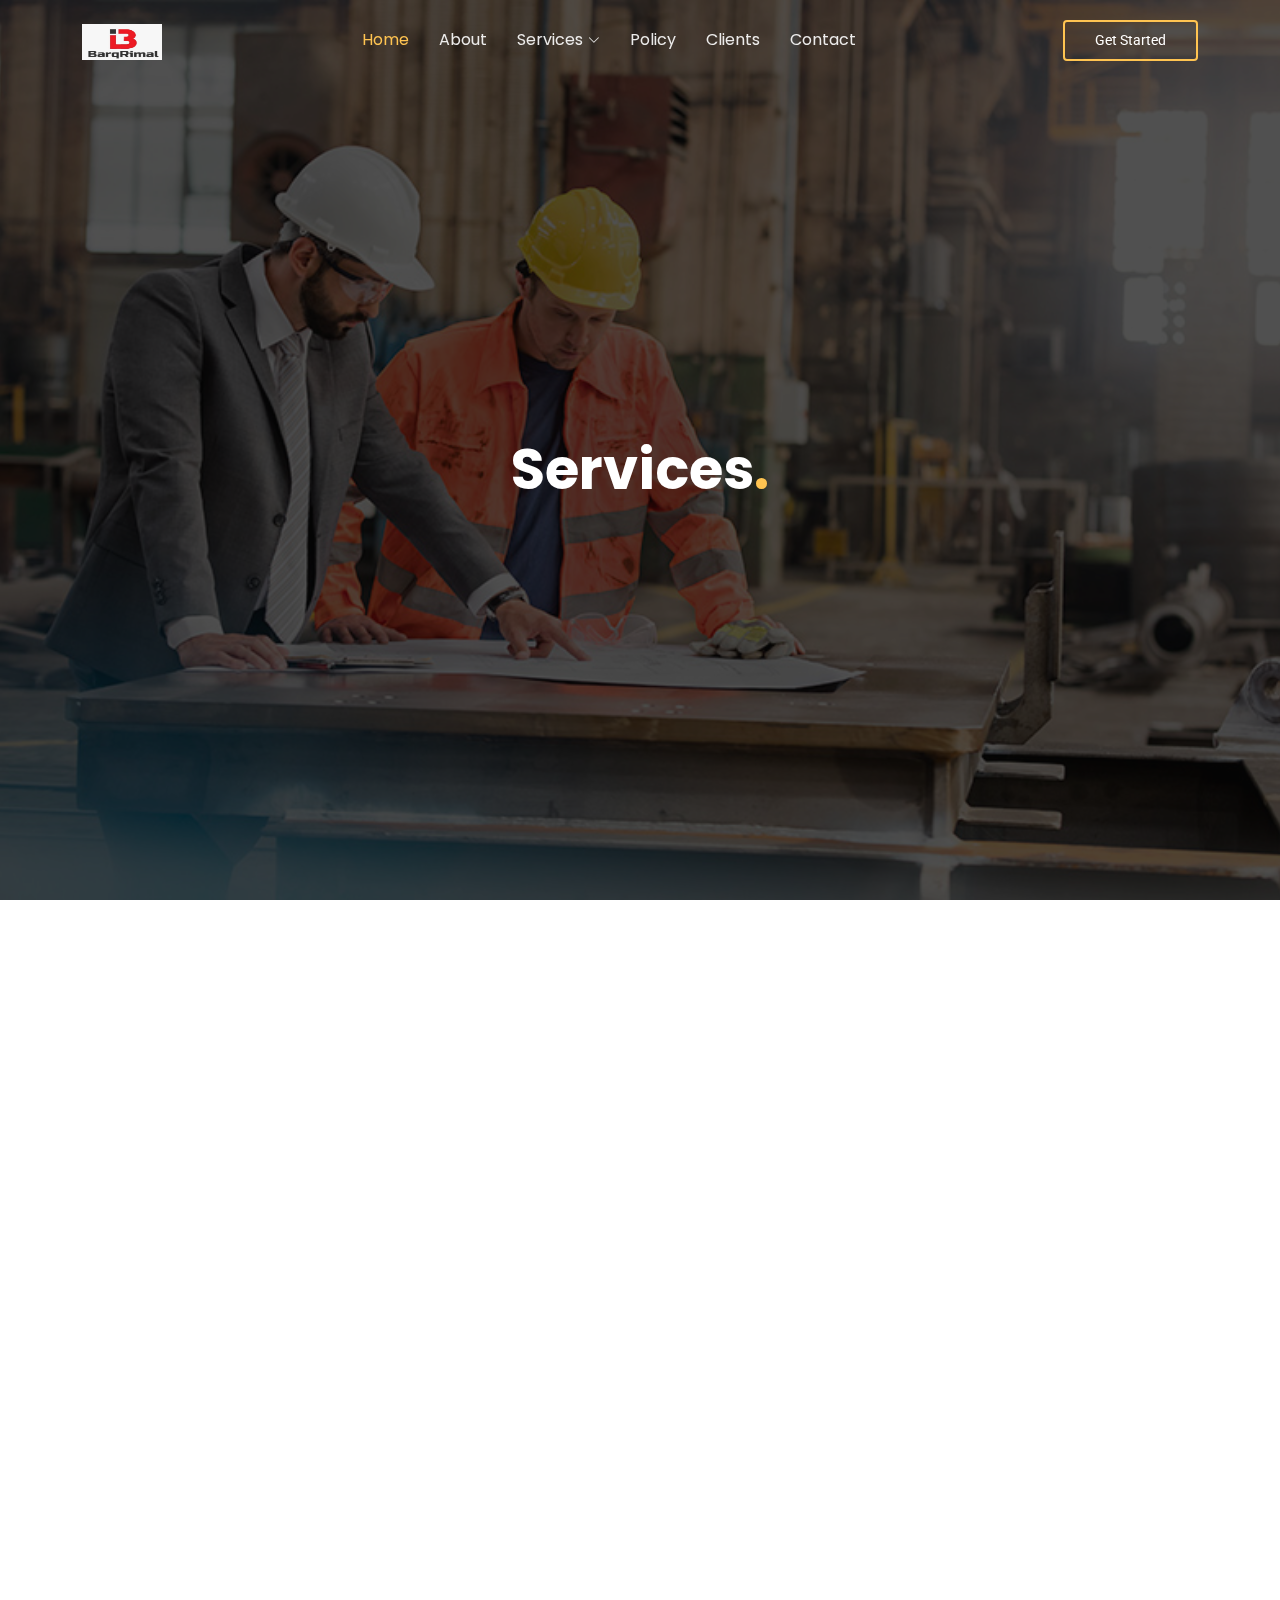
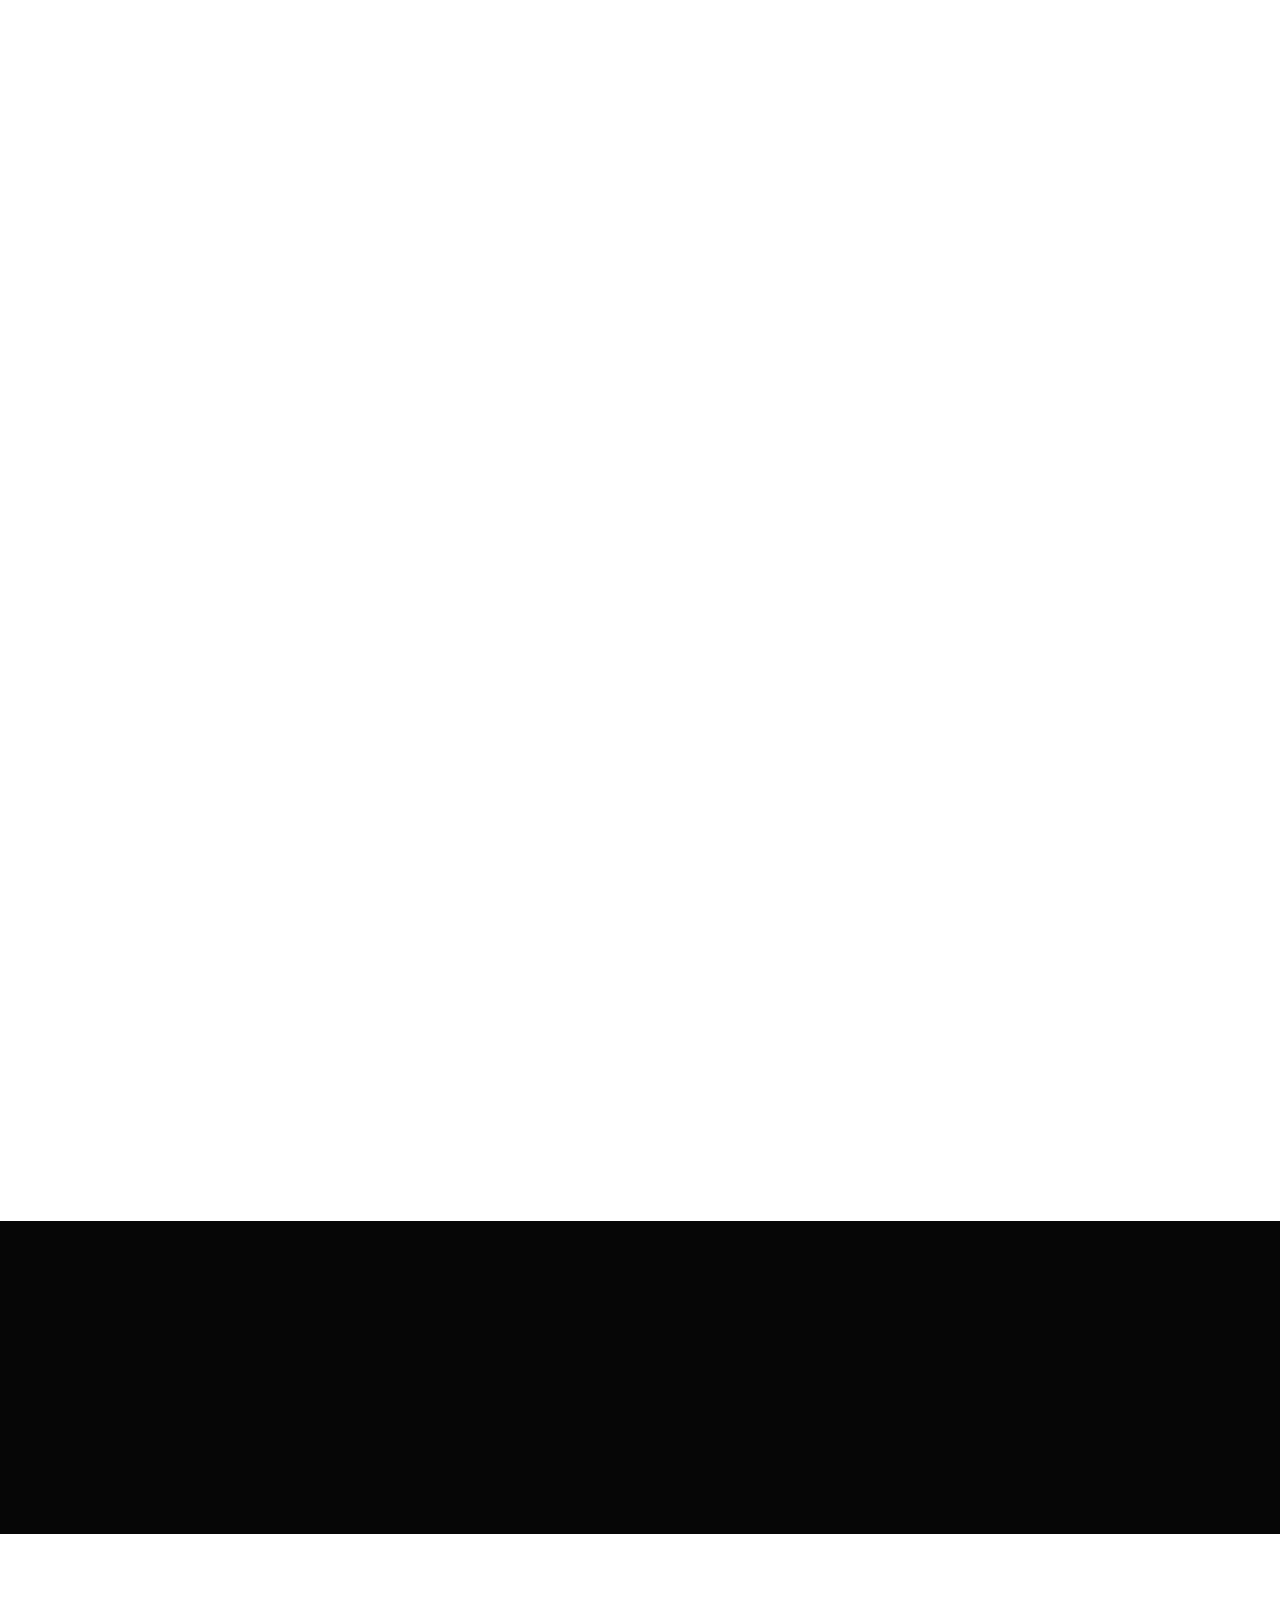
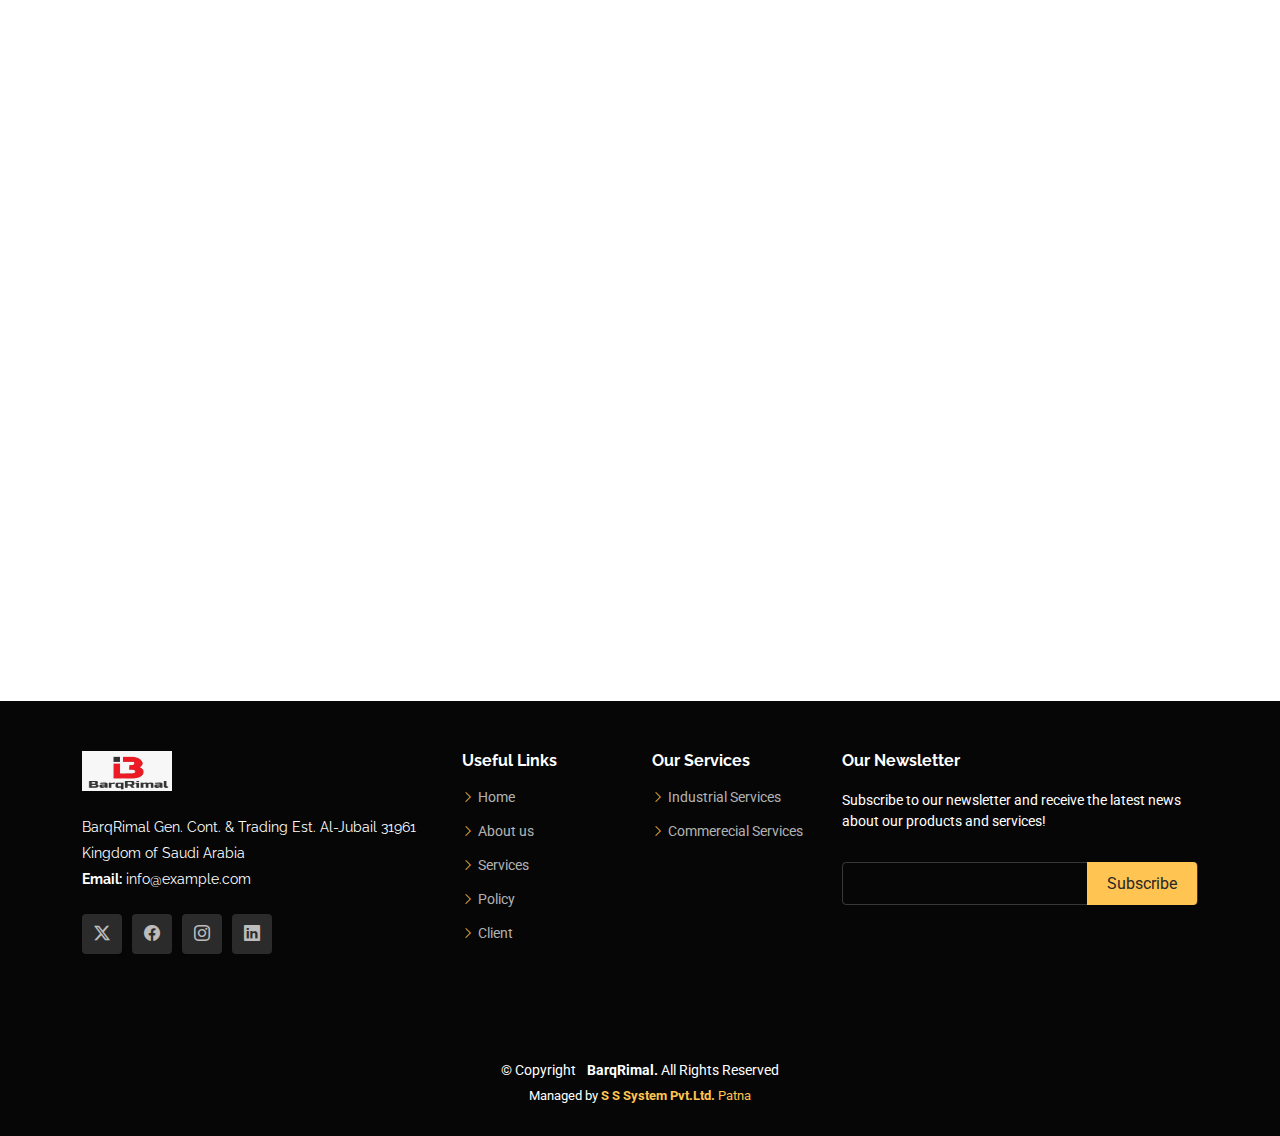
<file: services.html>
<!DOCTYPE html>
<html lang="en">

<head>
  <meta charset="utf-8">
  <meta content="width=device-width, initial-scale=1.0" name="viewport">
  <title>Index - Gp Bootstrap Template</title>
  <meta content="" name="description">
  <meta content="" name="keywords">

  <!-- Favicons -->
  <link href="assets/img/favicon.png" rel="icon">
  <link href="assets/img/apple-touch-icon.png" rel="apple-touch-icon">

  <!-- Fonts -->
  <link href="https://fonts.googleapis.com" rel="preconnect">
  <link href="https://fonts.gstatic.com" rel="preconnect" crossorigin>
  <link href="https://fonts.googleapis.com/css2?family=Roboto:ital,wght@0,100;0,300;0,400;0,500;0,700;0,900;1,100;1,300;1,400;1,500;1,700;1,900&family=Poppins:ital,wght@0,100;0,200;0,300;0,400;0,500;0,600;0,700;0,800;0,900;1,100;1,200;1,300;1,400;1,500;1,600;1,700;1,800;1,900&family=Raleway:ital,wght@0,100;0,200;0,300;0,400;0,500;0,600;0,700;0,800;0,900;1,100;1,200;1,300;1,400;1,500;1,600;1,700;1,800;1,900&display=swap" rel="stylesheet">

  <!-- Vendor CSS Files -->
  <link href="assets/vendor/bootstrap/css/bootstrap.min.css" rel="stylesheet">
  <link href="assets/vendor/bootstrap-icons/bootstrap-icons.css" rel="stylesheet">
  <link href="assets/vendor/aos/aos.css" rel="stylesheet">
  <link href="assets/vendor/swiper/swiper-bundle.min.css" rel="stylesheet">
  <link href="assets/vendor/glightbox/css/glightbox.min.css" rel="stylesheet">

  <!-- Main CSS File -->
  <link href="assets/css/main.css" rel="stylesheet">

  <!-- =======================================================
  * Template Name: Gp
  * Template URL: https://bootstrapmade.com/gp-free-multipurpose-html-bootstrap-template/
  * Updated: Jun 29 2024 with Bootstrap v5.3.3
  * Author: BootstrapMade.com
  * License: https://bootstrapmade.com/license/
  ======================================================== -->
</head>

<body class="index-page">


  <header id="header" class="header d-flex align-items-center fixed-top">
    <div class="container-fluid container-xl position-relative d-flex align-items-center justify-content-between">

      <a href="index.html" class="logo d-flex align-items-center me-auto me-lg-0">
        <!-- Uncomment the line below if you also wish to use an image logo -->
        <!-- <img src="assets/img/logo.png" alt=""> -->
        <h1 class="sitename"><img src="assets/img/logo1.jpg" height="60px" width="80px"></h1>
        
      </a>

      <nav id="navmenu" class="navmenu">
        <ul>
          <li><a href="index.html" class="active">Home<br></a></li>
          <li><a href="about.html">About</a></li>
          
          <!-- <li><a href="portfolio">Portfolio</a></li>
          <li><a href="#team">Team</a></li> -->
          
          <li class="dropdown"><a href="services.html"><span>Services</span> <i class="bi bi-chevron-down toggle-dropdown"></i></a>
            <ul>
              <li><a href="industrial.html">Industrial Services</a></li>
              <li><a href="commercail.html">Commercial Services</a></li>
            </ul>
          </li>
          <li><a href="policy.html">Policy</a></li>
          <li><a href="clients.html">Clients</a></li>
          <li><a href="contact.html">Contact</a></li>
        
        </ul>
              <!-- <li class="dropdown"><a href="#"><span>Deep Dropdown</span> <i class="bi bi-chevron-down toggle-dropdown"></i></a> -->
                <!-- <ul>
                  <li><a href="#">Deep Dropdown 1</a></li>
                  <li><a href="#">Deep Dropdown 2</a></li>
                  <li><a href="#">Deep Dropdown 3</a></li>
                  <li><a href="#">Deep Dropdown 4</a></li>
                  <li><a href="#">Deep Dropdown 5</a></li>
                </ul> -->
              <!-- </li>
              <li><a href="#">Dropdown 2</a></li>
              <li><a href="#">Dropdown 3</a></li>
              <li><a href="#">Dropdown 4</a></li> -->
            
        <i class="mobile-nav-toggle d-xl-none bi bi-list"></i>
      </nav>

      <a class="btn-getstarted" href="index.html#about.html">Get Started</a>

    </div>
  </header>
  <main class="main">

  <main class="main">

    <!-- Hero Section -->
    <section id="hero" class="hero section dark-background">

      <img src="assets/img/services4.jpg"  alt="" data-aos="fade-in">

      <div class="container">

        <div class="row justify-content-center text-center" data-aos="fade-up" data-aos-delay="100">
          <div class="col-xl-6 col-lg-8">
            <h2>Services<span>.</span></h2>
            
          </div>
        </div>

        <!-- <div class="row gy-4 mt-5 justify-content-center" data-aos="fade-up" data-aos-delay="200">
          <div class="col-xl-2 col-md-4" data-aos="fade-up" data-aos-delay="300">
            <div class="icon-box">
              <i class="bi bi-binoculars"></i>
              <h3><a href="">Lorem Ipsum</a></h3>
            </div>
          </div>
          <div class="col-xl-2 col-md-4" data-aos="fade-up" data-aos-delay="400">
            <div class="icon-box">
              <i class="bi bi-bullseye"></i>
              <h3><a href="">Dolor Sitema</a></h3>
            </div>
          </div>
          <div class="col-xl-2 col-md-4" data-aos="fade-up" data-aos-delay="500">
            <div class="icon-box">
              <i class="bi bi-fullscreen-exit"></i>
              <h3><a href="">Sedare Perspiciatis</a></h3>
            </div>
          </div>
          <div class="col-xl-2 col-md-4" data-aos="fade-up" data-aos-delay="600">
            <div class="icon-box">
              <i class="bi bi-card-list"></i>
              <h3><a href="">Magni Dolores</a></h3>
            </div>
          </div>
          <div class="col-xl-2 col-md-4" data-aos="fade-up" data-aos-delay="700">
            <div class="icon-box">
              <i class="bi bi-gem"></i>
              <h3><a href="">Nemos Enimade</a></h3>
            </div>
          </div>
        </div>

      </div> -->

    </section>


    <section id="services" class="services section">

      <!-- Section Title -->
      
         <div class="container section-title" data-aos="fade-up">
        
      <center><p>Services</p></center>
     <i><center>The management of BarqRimal is committed to ensure clients entire satisfaction through fulfilling their requirements.</center><center> We understand this is possible only through complying with established and adequate procedures, policies to quality, availability and safety.</center><center>We are able to accept urgent requirements since our resources are fully capable to undertake any sensitive work irrespective of time constraint,</center> <center>in coordination with our well-established planning group.</center> </i>
     </div>
         <section id="about" class="about section">

      <div class="container" data-aos="fade-up" data-aos-delay="100">
  
        <div class="row gy-4">
          <div class="col-lg-6 order-1 order-lg-2">
            <img src="assets/img/services3.jpeg" class="img-fluid" alt="">
          </div>
          <div class="col-lg-6 order-2 order-lg-1 content">
            <h3><img src="assets/img/flag/flag/hand1.png" height="40px" width="40px">Industrial Services: Steel Plant – Industrial & Commercial Port  – Oil & Gas</h3>
            
           
            
           
            <ul>
              <li><i class="bi bi-check2-all"></i> <span>Operation and Maintenance Services (Preventive/ Corrective/ Condition Base Maintenance, Breakdown and Emergency Services and Manpower Support).</span></li>
              <li><i class="bi bi-check2-all"></i> <span>Steel Plant Byproduct Management Services (Scrap Management and Slag Management).</span></li>
              <li><i class="bi bi-check2-all"></i> <span>Fabrication Facilities (Jackets, decks, bridges, flares, manifolds, PLET’s and PLEM’s, pipe racks, piping spools, buildings, steel structures, tanks and modules).</span></li>
              <li><i class="bi bi-check2-all"></i> <span>Facilities Management.</span></li>
              <li><i class="bi bi-check2-all"></i> <span>Plant, Machinery and Vehicles Support.</span></li>
              <li><i class="bi bi-check2-all"></i> <span>Procurement and Expediting.</span></li>

            </ul>
           
          </div>
        </div>
  
      </div>
  
      </div>
      </section>
    </section>
      <section id="about" class="about section">

        <div class="container" data-aos="fade-up" data-aos-delay="100">
    
          <div class="row gy-4">
            <div class="col-lg-6 order-1 order-lg-2">
              <img src="assets/img/services2.jpg" class="img-fluid" alt="">
            </div>
            <div class="col-lg-6 order-2 order-lg-1 content">
              <h3><img src="assets/img/flag/flag/innovation.png" height="80px" width="60px">Commercial Services - Mechanical & Civil Construction</h3>
              
             
              
              <!-- <p class="fst-italic">
                 <i>The management of ASTACHLAS is committed to ensure clients entire satisfaction through fulfilling their requirements. We understand this is possible only through complying with established and adequate procedures, policies to quality, availability and safety. We are able to accept urgent requirements since our resources are fully capable to undertake any sensitive work irrespective of time constraint, in coordination with our well-established planning group.</i> 
              </p> -->
              <ul>
                <li><i class="bi bi-check2-all"></i> <span>Mechanical Work (Installation, Assembly, Fabrication, Painting, Insulation and Refractory Works).</span></li>
                <li><i class="bi bi-check2-all"></i> <span>Earthworks (Site Preparation, Soil Improvement, Embankments & Bunds and Water Reservoir & Channels).</span></li>
                <li><i class="bi bi-check2-all"></i> <span>Foundations (Static Equipment and Rotary Equipment, Rafts/Independent Foundations and Piling).</span></li>
                <li><i class="bi bi-check2-all"></i> <span>Structures/Buildings (Steel Frame Structures, RCC Frame Structure, RCC Shell Roof and Masonry Structure).</span></li>
                <li><i class="bi bi-check2-all"></i> <span>Building Management (Steel Frame Structures, RCC Frame Structure, RCC Shell Roof and Masonry Structures).</span></li>
                <!-- <li><i class="bi bi-check2-all"></i> <span>Procurement and Expediting</span></li> -->
  
              </ul>
             
            </div>
          </div>
    
        </div>
    
        </div>
        </section>
    
        <section id="services" class="services section">
    
          <!-- Section Title -->
          
        <div class="container section-title" data-aos="fade-up">
            
          <center><p>Quality policy</p></center>
         <i><center>BarqRimal Gen. Cont. & Trading Est. is dedicated to quality and continuous process improvement for both customers and employees. </center><center> Quality systems at BarqRimal Gen. Cont. & Trading Est. Matches one of the best in the Industry and we believe it will significantly contribute to its performance and growth.</center><br>


         <center> Our chief responsibility is to ensure that through established standards and measurements, the level of quality at BarqRimal Gen. Cont. & Trading Est.</center> <CENTER> Not only matches but exceeds our customer’s expectations.
          
          
          We develop organizational excellence and quality awareness through innovative process improvements,training, measurements  and development of customer and employee satisfaction programs.</CENTER>
          <br>

          <center> Quality is an integral part of our commitment to world-class products and customer services. </center>
          
          
          <center>For its fulfillment we manage our company with most professionalism Update our services with latest web technologies maintain the highest degree of professional and</center><center> personal ethics Conduct internal quality audits Offer competitive rates and true value for money to our clients.</center></i>
        </div>
      </section>
      
        
     <!-- Clients Section -->
     <section id="clients" class="clients section">
      <!-- <center><H2><B>OUR CLIENTS</B></H2></center> -->
      <div class="container section-title" data-aos="fade-up">
  
        <center><p>OUR CLIENTS</p></center>
       
      </div>
      <div class="container" data-aos="fade-up" data-aos-delay="100">

        <div class="swiper init-swiper">
          <script type="application/json" class="swiper-config">
            {
              "loop": true,
              "speed": 600,
              "autoplay": {
                "delay": 5000
              },
              "slidesPerView": "auto",
              "pagination": {
                "el": ".swiper-pagination",
                "type": "bullets",
                "clickable": true
              },
              "breakpoints": {
                "320": {
                  "slidesPerView": 2,
                  "spaceBetween": 40
                },
                "480": {
                  "slidesPerView": 3,
                  "spaceBetween": 60
                },
                "640": {
                  "slidesPerView": 4,
                  "spaceBetween": 80
                },
                "992": {
                  "slidesPerView": 6,
                  "spaceBetween": 120
                }
              }
            }
          </script>
          <div class="swiper-wrapper align-items-center">
            <div class="swiper-slide"><img src="assets/img/clients/client-1.png" class="img-fluid" alt=""></div>
            <div class="swiper-slide"><img src="assets/img/clients/client-2.png" class="img-fluid" alt=""></div>
            <div class="swiper-slide"><img src="assets/img/clients/client-3.png" class="img-fluid" alt=""></div>
            <div class="swiper-slide"><img src="assets/img/clients/client-4.png" class="img-fluid" alt=""></div>
            <div class="swiper-slide"><img src="assets/img/clients/client-5.png" class="img-fluid" alt=""></div>
            <div class="swiper-slide"><img src="assets/img/clients/client-6.png" class="img-fluid" alt=""></div>
            <div class="swiper-slide"><img src="assets/img/clients/client-7.png" class="img-fluid" alt=""></div>
            <div class="swiper-slide"><img src="assets/img/clients/client-8.png" class="img-fluid" alt=""></div>
          </div>
          <div class="swiper-pagination"></div>
        </div>

      </div>

    </section><!-- /Clients Section -->


      
      <!-- Call To Action Section -->
    <section id="call-to-action" class="call-to-action section dark-background">

      <img src="assets/img/cta-bg.jpg" alt="">

      <div class="container">
        <div class="row justify-content-center" data-aos="zoom-in" data-aos-delay="100">
          <div class="col-xl-10">
            <div class="text-center">
              <h3>Hi there,</h3>
              <p>Looking for a quality and affordable construction services for your next project ?</p>
              <a class="cta-btn" href="#contact">Call To Action</a>
            </div>
          </div>
        </div>
      </div>

    </section><!-- /Call To Action Section -->
 <!-- Contact Section -->
 <section id="contact" class="contact section">

  <!-- Section Title -->
  <div class="container section-title" data-aos="fade-up">
    <h2>Contact</h2>
    <p>Contact Us</p>
  </div><!-- End Section Title -->

  <div class="container" data-aos="fade-up" data-aos-delay="100">

    <div class="mb-4" data-aos="fade-up" data-aos-delay="200">
      <iframe  style="border:0; width: 100%; height: 270px;" src="https://www.google.com/maps/embed?pb=!1m18!1m12!1m3!1d227549.30314760943!2d49.38335655996864!3d26.984062503497697!2m3!1f0!2f0!3f0!3m2!1i1024!2i768!4f13.1!3m3!1m2!1s0x3e35a06654d8187d%3A0x210bf5bd13d2288f!2sAl%20Jubail%20Saudi%20Arabia!5e0!3m2!1sen!2sin!4v1723635290751!5m2!1sen!2sin" frameborder="0" allowfullscreen="" loading="lazy" referrerpolicy="no-referrer-when-downgrade"></iframe>
    </div><!-- End Google Maps -->

    <div class="row gy-4">

      <div class="col-lg-4">
        <div class="info-item d-flex" data-aos="fade-up" data-aos-delay="300">
          <i class="bi bi-geo-alt flex-shrink-0"></i>
          <div>
            <h3>Address</h3>
            <p> Al-Jubail 31961, Kingdom of Saudi Arabia</p>
          </div>
        </div><!-- End Info Item -->

        

        <div class="info-item d-flex" data-aos="fade-up" data-aos-delay="500">
          <i class="bi bi-envelope flex-shrink-0"></i>
          <div>
            <h3>Email Us</h3>
            <p>info@example.com</p>
          </div>
        </div><!-- End Info Item -->

      </div>

      <div class="col-lg-8">
        <form action="forms/contact.php" method="post" class="php-email-form" data-aos="fade-up" data-aos-delay="200">
          <div class="row gy-4">

            <div class="col-md-6">
              <input type="text" name="name" class="form-control" placeholder="Your Name" required="">
            </div>

            <div class="col-md-6 ">
              <input type="email" class="form-control" name="email" placeholder="Your Email" required="">
            </div>

            
            <div class="col-md-12">
              <textarea class="form-control" name="message" rows="6" placeholder="Message" required=""></textarea>
            </div>

            <div class="col-md-12 text-center">
              <div class="loading">Loading</div>
              <div class="error-message"></div>
              <div class="sent-message">Your message has been sent. Thank you!</div>

              <button type="submit">Send Message</button>
            </div>

          </div>
        </form>
      </div><!-- End Contact Form -->

    </div>

  </div>

</section><!-- /Contact Section -->



<footer id="footer" class="footer dark-background">

  <div class="footer-top">
    <div class="container">
      <div class="row gy-4">
        <div class="col-lg-4 col-md-6 footer-about">
          <a href="index.html" class="logo d-flex align-items-center">
            <span class="sitename"><img src="assets/img/logo1.jpg" height="50px" width="90px"></span>
          </a>
          <div class="footer-contact pt-3">
            <p>BarqRimal Gen. Cont. & Trading Est.
              Al-Jubail 31961
              </p>
            <p>Kingdom of Saudi Arabia</p>
            <!-- <p class="mt-3"><strong>Phone:</strong> <span>+1 5589 55488 55</span></p> -->
            <p><strong>Email:</strong> <span>info@example.com</span></p>
          </div>
          <div class="social-links d-flex mt-4">
            <a href=""><i class="bi bi-twitter-x"></i></a>
            <a href=""><i class="bi bi-facebook"></i></a>
            <a href=""><i class="bi bi-instagram"></i></a>
            <a href=""><i class="bi bi-linkedin"></i></a>
          </div>
        </div>

        <div class="col-lg-2 col-md-3 footer-links">
          <h4>Useful Links</h4>
          <ul>
            <li><i class="bi bi-chevron-right"></i> <a href="index.html"> Home</a></li>
            <li><i class="bi bi-chevron-right"></i> <a href="about.html"> About us</a></li>
            <li><i class="bi bi-chevron-right"></i> <a href="services.html"> Services</a></li>
            <li><i class="bi bi-chevron-right"></i> <a href="policy.html"> Policy</a></li>
            <li><i class="bi bi-chevron-right"></i> <a href="clients.html"> Client</a></li>
          </ul>
        </div>

        <div class="col-lg-2 col-md-3 footer-links">
          <h4>Our Services</h4>
          <ul>
            <li><i class="bi bi-chevron-right"></i> <a href="industrial.html">Industrial Services</a></li>
            <li><i class="bi bi-chevron-right"></i> <a href="commercail.html"> Commerecial Services</a></li>
            
          </ul>
        </div>

        <div class="col-lg-4 col-md-12 footer-newsletter">
          <h4>Our Newsletter</h4>
          <p>Subscribe to our newsletter and receive the latest news about our products and services!</p>
          <form action="forms/newsletter.php" method="post" class="php-email-form">
            <div class="newsletter-form"><input type="email" name="email"><input type="submit" value="Subscribe"></div>
            <div class="loading">Loading</div>
            <div class="error-message"></div>
            <div class="sent-message">Your subscription request has been sent. Thank you!</div>
          </form>
        </div>

      </div>
    </div>
  </div>

  <div class="copyright">
    <div class="container text-center">
      <p>© <span>Copyright</span> <strong class="px-1 sitename"></strong><span><b> BarqRimal. </b> All Rights Reserved</span></p>
      <div class="credits">
        <!-- All the links in the footer should remain intact. -->
        <!-- You can delete the links only if you've purchased the pro version. -->
        <!-- Licensing information: https://bootstrapmade.com/license/ -->
        <!-- Purchase the pro version with working PHP/AJAX contact form: [buy-url] -->
        Managed by <a href="https://bootstrapmade.com/"> <b> S S System Pvt.Ltd.</b> Patna</a>
      </div>
    </div>
  </div>

</footer>
  
  
    <!-- Scroll Top -->
    <a href="#" id="scroll-top" class="scroll-top d-flex align-items-center justify-content-center"><i class="bi bi-arrow-up-short"></i></a>
  
    <!-- Preloader -->
    <div id="preloader"></div>
  
    <!-- Vendor JS Files -->
    <script src="assets/vendor/bootstrap/js/bootstrap.bundle.min.js"></script>
    <script src="assets/vendor/php-email-form/validate.js"></script>
    <script src="assets/vendor/aos/aos.js"></script>
    <script src="assets/vendor/swiper/swiper-bundle.min.js"></script>
    <script src="assets/vendor/glightbox/js/glightbox.min.js"></script>
    <script src="assets/vendor/imagesloaded/imagesloaded.pkgd.min.js"></script>
    <script src="assets/vendor/isotope-layout/isotope.pkgd.min.js"></script>
    <script src="assets/vendor/purecounter/purecounter_vanilla.js"></script>
  
    <!-- Main JS File -->
    <script src="assets/js/main.js"></script>
  
  </body>
  
  </html>
</file>
<file: assets/css/main.css>
/**
* Template Name: Gp
* Template URL: https://bootstrapmade.com/gp-free-multipurpose-html-bootstrap-template/
* Updated: Jun 29 2024 with Bootstrap v5.3.3
* Author: BootstrapMade.com
* License: https://bootstrapmade.com/license/
*/

/*--------------------------------------------------------------
# Font & Color Variables
# Help: https://bootstrapmade.com/color-system/
--------------------------------------------------------------*/
/* Fonts */
:root {
  --default-font: "Roboto",  system-ui, -apple-system, "Segoe UI", Roboto, "Helvetica Neue", Arial, "Noto Sans", "Liberation Sans", sans-serif, "Apple Color Emoji", "Segoe UI Emoji", "Segoe UI Symbol", "Noto Color Emoji";
  --heading-font: "Raleway",  sans-serif;
  --nav-font: "Poppins",  sans-serif;
}

/* Global Colors - The following color variables are used throughout the website. Updating them here will change the color scheme of the entire website */
:root { 
  --background-color: #ffffff; /* Background color for the entire website, including individual sections */
  --default-color: #444444; /* Default color used for the majority of the text content across the entire website */
  --heading-color: #151515; /* Color for headings, subheadings and title throughout the website */
  --accent-color: #ffc451; /* Accent color that represents your brand on the website. It's used for buttons, links, and other elements that need to stand out */
  --surface-color: #ffffff; /* The surface color is used as a background of boxed elements within sections, such as cards, icon boxes, or other elements that require a visual separation from the global background. */
  --contrast-color: #312f2f; /* Contrast color for text, ensuring readability against backgrounds of accent, heading, or default colors. */
}

/* Nav Menu Colors - The following color variables are used specifically for the navigation menu. They are separate from the global colors to allow for more customization options */
:root {
  --nav-color: rgba(255, 255, 255, 0.905);  /* The default color of the main navmenu links */
  --nav-hover-color: #ffc451; /* Applied to main navmenu links when they are hovered over or active */
  --nav-mobile-background-color: #ffffff; /* Used as the background color for mobile navigation menu */
  --nav-dropdown-background-color: #ffffff; /* Used as the background color for dropdown items that appear when hovering over primary navigation items */
  --nav-dropdown-color: #212529; /* Used for navigation links of the dropdown items in the navigation menu. */
  --nav-dropdown-hover-color: #ffc451; /* Similar to --nav-hover-color, this color is applied to dropdown navigation links when they are hovered over. */
}

/* Color Presets - These classes override global colors when applied to any section or element, providing reuse of the sam color scheme. */

.light-background {
  --background-color: #f9f9f9;
  --surface-color: #ffffff;
}

.dark-background {
  --background-color: #060606;
  --default-color: #ffffff;
  --heading-color: #ffffff;
  --surface-color: #252525;
  --contrast-color: #2a2727;
}

/* Smooth scroll */
:root {
  scroll-behavior: smooth;
}

/*--------------------------------------------------------------
# General Styling & Shared Classes
--------------------------------------------------------------*/
body {
  color: var(--default-color);
  background-color: var(--background-color);
  font-family: var(--default-font);
}

a {
  color: var(--accent-color);
  text-decoration: none;
  transition: 0.3s;
}

a:hover {
  color: color-mix(in srgb, var(--accent-color), transparent 25%);
  text-decoration: none;
}

h1,
h2,
h3,
h4,
h5,
h6 {
  color: var(--heading-color);
  font-family: var(--heading-font);
}

/* PHP Email Form Messages
------------------------------*/
.php-email-form .error-message {
  display: none;
  background: #df1529;
  color: #ffffff;
  text-align: left;
  padding: 15px;
  margin-bottom: 24px;
  font-weight: 600;
}

.php-email-form .sent-message {
  display: none;
  color: #ffffff;
  background: #059652;
  text-align: center;
  padding: 15px;
  margin-bottom: 24px;
  font-weight: 600;
}

.php-email-form .loading {
  display: none;
  background: var(--surface-color);
  text-align: center;
  padding: 15px;
  margin-bottom: 24px;
}

.php-email-form .loading:before {
  content: "";
  display: inline-block;
  border-radius: 50%;
  width: 24px;
  height: 24px;
  margin: 0 10px -6px 0;
  border: 3px solid var(--accent-color);
  border-top-color: var(--surface-color);
  animation: php-email-form-loading 1s linear infinite;
}

@keyframes php-email-form-loading {
  0% {
    transform: rotate(0deg);
  }

  100% {
    transform: rotate(360deg);
  }
}

/*--------------------------------------------------------------
# Global Header
--------------------------------------------------------------*/
.header {
  --background-color: rgba(0, 0, 0, 0.8);
  --heading-color: #ffffff;
  --contrast-color: #ffffff;
  color: var(--default-color);
  background-color: var(--background-color);
  padding: 10px 0;
  transition: all 0.5s;
  z-index: 997;
}

.header .logo {
  line-height: 1;
}

.header .logo img {
  max-height: 36px;
  margin-right: 8px;
}

.header .logo h1 {
  font-size: 32px;
  margin: 0;
  font-weight: 700;
  color: var(--heading-color);
}

.header .logo span {
  color: var(--accent-color);
  font-size: 32px;
}

.header .btn-getstarted,
.header .btn-getstarted:focus {
  color: var(--contrast-color);
  font-size: 14px;
  padding: 8px 30px;
  margin: 0 0 0 30px;
  border-radius: 4px;
  transition: 0.3s;
  border: 2px solid var(--accent-color);
}

.header .btn-getstarted:hover,
.header .btn-getstarted:focus:hover {
  color: var(--default-color);
  background: var(--accent-color);
}

@media (max-width: 1200px) {
  .header .logo {
    order: 1;
  }

  .header .btn-getstarted {
    order: 2;
    margin: 0 15px 0 0;
    padding: 6px 15px;
  }

  .header .navmenu {
    order: 3;
  }
}

.scrolled .header {
  box-shadow: 0px 0 18px rgba(0, 0, 0, 0.1);
}

/* Index Page Header
------------------------------*/
.index-page .header {
  --background-color: rgba(0, 0, 0, 0);
}

/* Index Page Header on Scroll
------------------------------*/
.index-page.scrolled .header {
  --background-color: rgba(0, 0, 0, 0.8);
}

/*--------------------------------------------------------------
# Navigation Menu
--------------------------------------------------------------*/
/* Navmenu - Desktop */
@media (min-width: 1200px) {
  .navmenu {
    padding: 0;
  }

  .navmenu ul {
    margin: 0;
    padding: 0;
    display: flex;
    list-style: none;
    align-items: center;
  }

  .navmenu li {
    position: relative;
  }

  .navmenu a,
  .navmenu a:focus {
    color: var(--nav-color);
    padding: 18px 15px;
    font-size: 16px;
    font-family: var(--nav-font);
    font-weight: 400;
    display: flex;
    align-items: center;
    justify-content: space-between;
    white-space: nowrap;
    transition: 0.3s;
  }

  .navmenu a i,
  .navmenu a:focus i {
    font-size: 12px;
    line-height: 0;
    margin-left: 5px;
    transition: 0.3s;
  }

  .navmenu li:last-child a {
    padding-right: 0;
  }

  .navmenu li:hover>a,
  .navmenu .active,
  .navmenu .active:focus {
    color: var(--nav-hover-color);
  }

  .navmenu .dropdown ul {
    margin: 0;
    padding: 10px 0;
    background: var(--nav-dropdown-background-color);
    display: block;
    position: absolute;
    visibility: hidden;
    left: 14px;
    top: 130%;
    opacity: 0;
    transition: 0.3s;
    border-radius: 0;
    z-index: 99;
    box-shadow: 0px 0px 30px rgba(0, 0, 0, 0.1);
  }

  .navmenu .dropdown ul li {
    min-width: 200px;
  }

  .navmenu .dropdown ul a {
    padding: 10px 20px;
    font-size: 15px;
    text-transform: none;
    color: var(--nav-dropdown-color);
  }

  .navmenu .dropdown ul a i {
    font-size: 12px;
  }

  .navmenu .dropdown ul a:hover,
  .navmenu .dropdown ul .active:hover,
  .navmenu .dropdown ul li:hover>a {
    background-color: var(--nav-dropdown-hover-color);
  }

  .navmenu .dropdown:hover>ul {
    opacity: 1;
    top: 100%;
    visibility: visible;
  }

  .navmenu .dropdown .dropdown ul {
    top: 0;
    left: -90%;
    visibility: hidden;
  }

  .navmenu .dropdown .dropdown:hover>ul {
    opacity: 1;
    top: 0;
    left: -100%;
    visibility: visible;
  }
}

/* Navmenu - Mobile */
@media (max-width: 1199px) {
  .mobile-nav-toggle {
    color: var(--nav-color);
    font-size: 28px;
    line-height: 0;
    margin-right: 10px;
    cursor: pointer;
    transition: color 0.3s;
  }

  .navmenu {
    padding: 0;
    z-index: 9997;
  }

  .navmenu ul {
    display: none;
    position: absolute;
    inset: 60px 20px 20px 20px;
    padding: 10px 0;
    margin: 0;
    border-radius: 6px;
    background-color: var(--nav-mobile-background-color);
    overflow-y: auto;
    transition: 0.3s;
    z-index: 9998;
    box-shadow: 0px 0px 30px rgba(0, 0, 0, 0.1);
  }

  .navmenu a,
  .navmenu a:focus {
    color: var(--nav-dropdown-color);
    padding: 10px 20px;
    font-family: var(--nav-font);
    font-size: 17px;
    font-weight: 500;
    display: flex;
    align-items: center;
    justify-content: space-between;
    white-space: nowrap;
    transition: 0.3s;
  }

  .navmenu a i,
  .navmenu a:focus i {
    font-size: 12px;
    line-height: 0;
    margin-left: 5px;
    width: 30px;
    height: 30px;
    display: flex;
    align-items: center;
    justify-content: center;
    border-radius: 50%;
    transition: 0.3s;
    background-color: color-mix(in srgb, var(--accent-color), white 90%);
  }

  .navmenu a i:hover,
  .navmenu a:focus i:hover {
    background-color: color-mix(in srgb, var(--accent-color), white 90%);
  }

  .navmenu a:hover,
  .navmenu .active,
  .navmenu .active:focus {
    background-color: var(--nav-dropdown-hover-color);
  }

  .navmenu .active i,
  .navmenu .active:focus i {
    transform: rotate(180deg);
  }

  .navmenu .dropdown ul {
    position: static;
    display: none;
    z-index: 99;
    padding: 10px 0;
    margin: 10px 20px;
    background-color: var(--nav-dropdown-background-color);
    border: 1px solid color-mix(in srgb, var(--default-color), transparent 90%);
    box-shadow: none;
    transition: all 0.5s ease-in-out;
  }

  .navmenu .dropdown ul ul {
    background-color: rgba(33, 37, 41, 0.1);
  }

  .navmenu .dropdown>.dropdown-active {
    display: block;
    background-color: rgba(33, 37, 41, 0.03);
  }

  .mobile-nav-active {
    overflow: hidden;
  }

  .mobile-nav-active .mobile-nav-toggle {
    color: #fff;
    position: absolute;
    font-size: 32px;
    top: 15px;
    right: 15px;
    margin-right: 0;
    z-index: 9999;
  }

  .mobile-nav-active .navmenu {
    position: fixed;
    overflow: hidden;
    inset: 0;
    background: rgba(33, 37, 41, 0.8);
    transition: 0.3s;
  }

  .mobile-nav-active .navmenu>ul {
    display: block;
  }
}

/*--------------------------------------------------------------
# Global Footer
--------------------------------------------------------------*/
.footer {
  color: var(--default-color);
  background-color: var(--background-color);
  font-size: 14px;
  position: relative;
}

.footer .footer-top {
  padding: 50px 0;
  background-color: color-mix(in srgb, var(--footer-background-color) 90%, white 10%);
}

.footer .footer-about .logo {
  line-height: 1;
  margin-bottom: 10px;
}

.footer .footer-about .logo img {
  max-height: 40px;
  margin-right: 6px;
}

.footer .footer-about .logo span {
  font-size: 26px;
  font-weight: 700;
  letter-spacing: 1px;
  font-family: var(--heading-font);
  color: var(--heading-color);
}

.footer .footer-about p {
  font-size: 14px;
  font-family: var(--heading-font);
}

.footer .social-links a {
  color: color-mix(in srgb, var(--default-color), transparent 30%);
  background-color: color-mix(in srgb, var(--default-color) 5%, white 10%);
  display: flex;
  align-items: center;
  justify-content: center;
  width: 40px;
  height: 40px;
  border-radius: 4px;
  font-size: 16px;
  margin-right: 10px;
  transition: 0.3s;
}

.footer .social-links a:hover {
  color: var(--contrast-color);
  background-color: var(--accent-color);
}

.footer h4 {
  font-size: 16px;
  font-weight: bold;
  position: relative;
  padding-bottom: 12px;
}

.footer .footer-links {
  margin-bottom: 30px;
}

.footer .footer-links ul {
  list-style: none;
  padding: 0;
  margin: 0;
}

.footer .footer-links ul i {
  margin-right: 4px;
  font-size: 12px;
  line-height: 0;
  color: var(--accent-color);
}

.footer .footer-links ul li {
  padding: 10px 0;
  display: flex;
  align-items: center;
}

.footer .footer-links ul li:first-child {
  padding-top: 0;
}

.footer .footer-links ul a {
  color: color-mix(in srgb, var(--default-color), transparent 30%);
  display: inline-block;
  line-height: 1;
}

.footer .footer-links ul a:hover {
  color: var(--accent-color);
}

.footer .footer-contact p {
  margin-bottom: 5px;
}

.footer .footer-newsletter .newsletter-form {
  margin-top: 30px;
  margin-bottom: 15px;
  padding: 6px 8px;
  position: relative;
  border-radius: 4px;
  border: 1px solid color-mix(in srgb, var(--default-color), transparent 80%);
  display: flex;
  background-color: color-mix(in srgb, var(--footer-background-color) 90%, white 15%);
  transition: 0.3s;
}

.footer .footer-newsletter .newsletter-form:focus-within {
  border-color: var(--accent-color);
}

.footer .footer-newsletter .newsletter-form input[type=email] {
  border: 0;
  padding: 4px;
  width: 100%;
  background-color: color-mix(in srgb, var(--footer-background-color) 90%, white 15%);
  color: var(--default-color);
}

.footer .footer-newsletter .newsletter-form input[type=email]:focus-visible {
  outline: none;
}

.footer .footer-newsletter .newsletter-form input[type=submit] {
  border: 0;
  font-size: 16px;
  padding: 0 20px;
  margin: -7px -8px -7px 0;
  background: var(--accent-color);
  color: var(--contrast-color);
  transition: 0.3s;
  border-radius: 0 4px 4px 0;
}

.footer .footer-newsletter .newsletter-form input[type=submit]:hover {
  background: color-mix(in srgb, var(--accent-color), transparent 20%);
}

.footer .copyright {
  padding: 30px 0;
}

.footer .copyright p {
  margin-bottom: 0;
}

.footer .credits {
  margin-top: 5px;
  font-size: 13px;
}

/*--------------------------------------------------------------
# Preloader
--------------------------------------------------------------*/
#preloader {
  position: fixed;
  inset: 0;
  z-index: 999999;
  overflow: hidden;
  background: #000;
  transition: all 0.6s ease-out;
}

#preloader:before {
  content: "";
  position: fixed;
  top: calc(50% - 30px);
  left: calc(50% - 30px);
  border: 6px solid #ffffff;
  border-color: var(--accent-color) transparent var(--accent-color) transparent;
  border-radius: 50%;
  width: 60px;
  height: 60px;
  animation: animate-preloader 1.5s linear infinite;
}

@keyframes animate-preloader {
  0% {
    transform: rotate(0deg);
  }

  100% {
    transform: rotate(360deg);
  }
}

/*--------------------------------------------------------------
# Scroll Top Button
--------------------------------------------------------------*/
.scroll-top {
  position: fixed;
  visibility: hidden;
  opacity: 0;
  right: 15px;
  bottom: 15px;
  z-index: 99999;
  background-color: var(--accent-color);
  width: 40px;
  height: 40px;
  border-radius: 4px;
  transition: all 0.4s;
}

.scroll-top i {
  font-size: 24px;
  color: var(--contrast-color);
  line-height: 0;
}

.scroll-top:hover {
  background-color: color-mix(in srgb, var(--accent-color), transparent 20%);
  color: var(--contrast-color);
}

.scroll-top.active {
  visibility: visible;
  opacity: 1;
}

/*--------------------------------------------------------------
# Disable aos animation delay on mobile devices
--------------------------------------------------------------*/
@media screen and (max-width: 768px) {
  [data-aos-delay] {
    transition-delay: 0 !important;
  }
}

/*--------------------------------------------------------------
# Global Page Titles & Breadcrumbs
--------------------------------------------------------------*/
.page-title {
  color: var(--default-color);
  background-color: var(--background-color);
  position: relative;
}

.page-title .heading {
  padding: 80px 0;
  border-top: 1px solid color-mix(in srgb, var(--default-color), transparent 90%);
}

.page-title .heading h1 {
  font-size: 38px;
  font-weight: 700;
}

.page-title nav {
  background-color: color-mix(in srgb, var(--default-color), transparent 95%);
  padding: 20px 0;
}

.page-title nav ol {
  display: flex;
  flex-wrap: wrap;
  list-style: none;
  margin: 0;
  padding: 0;
  font-size: 16px;
  font-weight: 400;
}

.page-title nav ol li+li {
  padding-left: 10px;
}

.page-title nav ol li+li::before {
  content: "/";
  display: inline-block;
  padding-right: 10px;
  color: color-mix(in srgb, var(--default-color), transparent 70%);
}

/*--------------------------------------------------------------
# Global Sections
--------------------------------------------------------------*/
section,
.section {
  color: var(--default-color);
  background-color: var(--background-color);
  padding: 20px 0;
  scroll-margin-top: 80px;
  overflow: clip;
}

@media (max-width: 1199px) {

  section,
  .section {
    scroll-margin-top: 58px;
  }
}

/*--------------------------------------------------------------
# Global Section Titles
--------------------------------------------------------------*/
.section-title {
  padding-bottom: 40px;
  position: relative;
}

.section-title h2 {
  font-size: 14px;
  font-weight: 500;
  padding: 0;
  line-height: 1px;
  margin: 0;
  letter-spacing: 1.5px;
  text-transform: uppercase;
  color: color-mix(in srgb, var(--default-color), transparent 50%);
  position: relative;
}

.section-title h2::after {
  content: "";
  width: 120px;
  height: 1px;
  display: inline-block;
  background: var(--accent-color);
  margin: 4px 10px;
}

.section-title p {
  color: var(--heading-color);
  margin: 0;
  padding: 20px 0;
  font-size: 36px;
  font-weight: 700;
  text-transform: uppercase;
}

/*--------------------------------------------------------------
# Hero Section
--------------------------------------------------------------*/
.hero {
  width: 100%;
  min-height: 100vh;
  position: relative;
  padding: 120px 0 80px 0;
  display: flex;
  align-items: center;
  justify-content: center;
}

.hero img {
  position: absolute;
  inset: 0;
  display: block;
  width: 100%;
  height: 100%;
  object-fit: cover;
  z-index: 1;
}

.hero:before {
  content: "";
  background: color-mix(in srgb, var(--background-color), transparent 30%);
  position: absolute;
  inset: 0;
  z-index: 2;
}

.hero .container {
  position: relative;
  z-index: 3;
}

.hero h2 {
  margin: 0;
  font-size: 56px;
  font-weight: 700;
  font-family: var(--nav-font);
}

.hero h2 span {
  color: var(--accent-color);
}

.hero p {
  margin: 10px 0 0 0;
  font-size: 24px;
  color: color-mix(in srgb, var(--default-color), transparent 30%);
}

.hero .icon-box {
  padding: 30px 20px;
  transition: ease-in-out 0.3s;
  border: 1px solid color-mix(in srgb, var(--default-color), transparent 70%);
  height: 100%;
  text-align: center;
  display: flex;
  flex-direction: column;
  align-items: center;
  justify-content: center;
}

.hero .icon-box i {
  font-size: 32px;
  line-height: 1;
  color: var(--accent-color);
}

.hero .icon-box h3 {
  font-weight: 700;
  margin: 10px 0 0 0;
  padding: 0;
  line-height: 1;
  font-size: 20px;
  line-height: 26px;
}

.hero .icon-box h3 a {
  color: color-mix(in srgb, var(--default-color), transparent 20%);
  transition: ease-in-out 0.3s;
}

.hero .icon-box:hover {
  border-color: var(--accent-color);
}

.hero .icon-box:hover h3 a {
  color: var(--accent-color);
}

@media (max-width: 768px) {
  .hero h2 {
    font-size: 32px;
  }

  .hero p {
    font-size: 18px;
  }
}

/*--------------------------------------------------------------
# About Section
--------------------------------------------------------------*/
.about .content h3 {
  font-size: 1.75rem;
  font-weight: 700;
}

.about .content .fst-italic {
  color: color-mix(in srgb, var(--default-color), var(--contrast-color) 50%);
}

.about .content ul {
  list-style: none;
  padding: 0;
}

.about .content ul li {
  padding: 10px 0 0 0;
  display: flex;
}

.about .content ul i {
  color: var(--accent-color);
  margin-right: 0.5rem;
  line-height: 1.2;
  font-size: 1.25rem;
}

.about .content p:last-child {
  margin-bottom: 0;
}

/*--------------------------------------------------------------
# Clients Section
--------------------------------------------------------------*/
.clients .swiper-slide img {
  opacity: 0.5;
  transition: 0.3s;
  filter: grayscale(100);
}

.clients .swiper-slide img:hover {
  filter: none;
  opacity: 1;
}

.clients .swiper-wrapper {
  height: auto;
}

.clients .swiper-pagination {
  margin-top: 20px;
  position: relative;
}

.clients .swiper-pagination .swiper-pagination-bullet {
  width: 12px;
  height: 12px;
  opacity: 1;
  background-color: color-mix(in srgb, var(--default-color), transparent 80%);
}

.clients .swiper-pagination .swiper-pagination-bullet-active {
  background-color: var(--accent-color);
}

/*--------------------------------------------------------------
# Features Section
--------------------------------------------------------------*/
.features .features-image {
  position: relative;
  min-height: 400px;
}

.features .features-image img {
  position: absolute;
  inset: 0;
  display: block;
  width: 100%;
  height: 100%;
  object-fit: cover;
  z-index: 1;
}

.features .features-item h4 {
  font-size: 20px;
  font-weight: 700;
  margin: 0 0 5px 0;
}

.features .features-item i {
  font-size: 48px;
  color: var(--accent-color);
  margin-right: 20px;
  line-height: 0;
}

.features .features-item p {
  font-size: 15px;
  color: color-mix(in srgb, var(--default-color), transparent 20%);
  margin: 0;
}

/*--------------------------------------------------------------
# Services Section
--------------------------------------------------------------*/
.services .service-item {
  background-color: var(--surface-color);
  text-align: center;
  border: 1px solid color-mix(in srgb, var(--default-color), transparent 85%);
  padding: 80px 20px;
  height: 100%;
  transition: all ease-in-out 0.3s;
}

.services .service-item .icon {
  background: var(--accent-color);
  color: var(--contrast-color);
  margin: 0 auto;
  width: 64px;
  height: 64px;
  border-radius: 4px;
  display: flex;
  align-items: center;
  justify-content: center;
  margin-bottom: 20px;
  transition: 0.3s;
}

.services .service-item .icon i {
  font-size: 28px;
  transition: ease-in-out 0.3s;
}

.services .service-item h3 {
  font-weight: 700;
  margin: 10px 0 15px 0;
  font-size: 22px;
  transition: 0.3s;
}

.services .service-item p {
  line-height: 24px;
  font-size: 14px;
  margin-bottom: 0;
}

.services .service-item:hover {
  box-shadow: 0px 0 20px 0 rgb(245, 215, 25);
  transform: translateY(-10px);
}

/*--------------------------------------------------------------
# Call To Action Section
--------------------------------------------------------------*/
.call-to-action {
  padding: 80px 0;
  position: relative;
  clip-path: inset(0);
}

.call-to-action img {
  position: fixed;
  top: 0;
  left: 0;
  display: block;
  width: 100%;
  height: 100%;
  object-fit: cover;
  z-index: 1;
}

.call-to-action:before {
  content: "";
  background: color-mix(in srgb, var(--background-color), transparent 50%);
  position: absolute;
  inset: 0;
  z-index: 2;
}

.call-to-action .container {
  position: relative;
  z-index: 3;
}

.call-to-action h3 {
  font-size: 28px;
  font-weight: 700;
  color: var(--default-color);
}

.call-to-action p {
  color: var(--default-color);
}

.call-to-action .cta-btn {
  font-family: var(--heading-font);
  font-weight: 500;
  font-size: 16px;
  letter-spacing: 1px;
  display: inline-block;
  padding: 12px 40px;
  border-radius: 5px;
  transition: 0.5s;
  margin: 10px;
  border: 2px solid var(--contrast-color);
  color: var(--contrast-color);
}

.call-to-action .cta-btn:hover {
  background: var(--accent-color);
  color: var(--background-color);
  border: 2px solid var(--accent-color);
}

/*--------------------------------------------------------------
# Portfolio Section
--------------------------------------------------------------*/
.portfolio .portfolio-filters {
  padding: 0;
  margin: 0 auto 20px auto;
  list-style: none;
  text-align: center;
}

.portfolio .portfolio-filters li {
  cursor: pointer;
  display: inline-block;
  padding: 8px 20px 10px 20px;
  margin: 0;
  font-size: 15px;
  font-weight: 500;
  line-height: 1;
  margin-bottom: 5px;
  border-radius: 4px;
  transition: all 0.3s ease-in-out;
  font-family: var(--heading-font);
}

.portfolio .portfolio-filters li:hover,
.portfolio .portfolio-filters li.filter-active {
  color: var(--contrast-color);
  background-color: var(--accent-color);
}

.portfolio .portfolio-filters li:first-child {
  margin-left: 0;
}

.portfolio .portfolio-filters li:last-child {
  margin-right: 0;
}

@media (max-width: 575px) {
  .portfolio .portfolio-filters li {
    font-size: 14px;
    margin: 0 0 10px 0;
  }
}

.portfolio .portfolio-item {
  position: relative;
  overflow: hidden;
}

.portfolio .portfolio-item .portfolio-info {
  opacity: 0;
  position: absolute;
  left: 12px;
  right: 12px;
  bottom: -100%;
  z-index: 3;
  transition: all ease-in-out 0.5s;
  background: color-mix(in srgb, var(--background-color), transparent 10%);
  padding: 15px;
}

.portfolio .portfolio-item .portfolio-info h4 {
  font-size: 18px;
  font-weight: 600;
  padding-right: 50px;
}

.portfolio .portfolio-item .portfolio-info p {
  color: color-mix(in srgb, var(--default-color), transparent 30%);
  font-size: 14px;
  margin-bottom: 0;
  padding-right: 50px;
}

.portfolio .portfolio-item .portfolio-info .preview-link,
.portfolio .portfolio-item .portfolio-info .details-link {
  position: absolute;
  right: 50px;
  font-size: 24px;
  top: calc(50% - 14px);
  color: color-mix(in srgb, var(--default-color), transparent 30%);
  transition: 0.3s;
  line-height: 0;
}

.portfolio .portfolio-item .portfolio-info .preview-link:hover,
.portfolio .portfolio-item .portfolio-info .details-link:hover {
  color: var(--accent-color);
}

.portfolio .portfolio-item .portfolio-info .details-link {
  right: 14px;
  font-size: 28px;
}

.portfolio .portfolio-item:hover .portfolio-info {
  opacity: 1;
  bottom: 0;
}

/*--------------------------------------------------------------
# Stats Section
--------------------------------------------------------------*/
.stats .stats-item {
  padding: 10px;
}

.stats .stats-item i {
  font-size: 44px;
  color: var(--accent-color);
  line-height: 0;
  margin-right: 15px;
}

.stats .stats-item .purecounter {
  color: var(--heading-color);
  font-size: 40px;
  display: block;
  font-weight: 700;
  line-height: 40px;
}

.stats .stats-item p {
  color: color-mix(in srgb, var(--default-color), transparent 40%);
  padding: 15px 0 0 0;
  margin: 0;
  font-family: var(--heading-font);
  font-size: 14px;
}

/*--------------------------------------------------------------
# Testimonials Section
--------------------------------------------------------------*/
.testimonials {
  padding: 80px 0;
  position: relative;
}

.testimonials:before {
  content: "";
  background: color-mix(in srgb, var(--background-color), transparent 30%);
  position: absolute;
  inset: 0;
  z-index: 2;
}

.testimonials .testimonials-bg {
  position: absolute;
  inset: 0;
  display: block;
  width: 100%;
  height: 100%;
  object-fit: cover;
  z-index: 1;
}

.testimonials .container {
  position: relative;
  z-index: 3;
}

.testimonials .testimonials-carousel,
.testimonials .testimonials-slider {
  overflow: hidden;
}

.testimonials .testimonial-item {
  text-align: center;
}

.testimonials .testimonial-item .testimonial-img {
  width: 100px;
  border-radius: 50%;
  border: 6px solid color-mix(in srgb, var(--default-color), transparent 85%);
  margin: 0 auto;
}

.testimonials .testimonial-item h3 {
  font-size: 20px;
  font-weight: bold;
  margin: 10px 0 5px 0;
}

.testimonials .testimonial-item h4 {
  font-size: 14px;
  margin: 0 0 15px 0;
  color: color-mix(in srgb, var(--default-color), transparent 40%);
}

.testimonials .testimonial-item .stars {
  margin-bottom: 15px;
}

.testimonials .testimonial-item .stars i {
  color: #ffc107;
  margin: 0 1px;
}

.testimonials .testimonial-item .quote-icon-left,
.testimonials .testimonial-item .quote-icon-right {
  color: color-mix(in srgb, var(--default-color), transparent 40%);
  font-size: 26px;
  line-height: 0;
}

.testimonials .testimonial-item .quote-icon-left {
  display: inline-block;
  left: -5px;
  position: relative;
}

.testimonials .testimonial-item .quote-icon-right {
  display: inline-block;
  right: -5px;
  position: relative;
  top: 10px;
  transform: scale(-1, -1);
}

.testimonials .testimonial-item p {
  font-style: italic;
  margin: 0 auto 15px auto;
}

.testimonials .swiper-wrapper {
  height: auto;
}

.testimonials .swiper-pagination {
  margin-top: 20px;
  position: relative;
}

.testimonials .swiper-pagination .swiper-pagination-bullet {
  width: 12px;
  height: 12px;
  background-color: color-mix(in srgb, var(--default-color), transparent 50%);
  opacity: 0.5;
}

.testimonials .swiper-pagination .swiper-pagination-bullet-active {
  background-color: var(--default-color);
  opacity: 1;
}

@media (min-width: 992px) {
  .testimonials .testimonial-item p {
    width: 80%;
  }
}

/*--------------------------------------------------------------
# Team Section
--------------------------------------------------------------*/
.team .team-member {
  background-color: var(--surface-color);
  overflow: hidden;
  border-radius: 5px;
  box-shadow: 0px 2px 15px rgba(0, 0, 0, 0.1);
  height: 100%;
}

.team .team-member .member-img {
  position: relative;
  overflow: hidden;
}

.team .team-member .social {
  position: absolute;
  left: 0;
  bottom: 30px;
  right: 0;
  opacity: 0;
  transition: ease-in-out 0.3s;
  text-align: center;
}

.team .team-member .social a {
  background: color-mix(in srgb, var(--contrast-color), transparent 25%);
  color: color-mix(in srgb, var(--default-color), transparent 20%);
  margin: 0 3px;
  border-radius: 4px;
  width: 36px;
  height: 36px;
  transition: ease-in-out 0.3s;
  display: inline-flex;
  justify-content: center;
  align-items: center;
}

.team .team-member .social a:hover {
  color: var(--contrast-color);
  background: var(--accent-color);
}

.team .team-member .social i {
  font-size: 18px;
  line-height: 0;
}

.team .team-member .member-info {
  padding: 25px 15px;
}

.team .team-member .member-info h4 {
  font-weight: 700;
  margin-bottom: 5px;
  font-size: 18px;
}

.team .team-member .member-info span {
  display: block;
  font-size: 13px;
  font-weight: 400;
  color: color-mix(in srgb, var(--default-color), transparent 40%);
}

.team .team-member:hover .social {
  opacity: 1;
  bottom: 15px;
}

/*--------------------------------------------------------------
# Contact Section
--------------------------------------------------------------*/
.contact .info-item+.info-item {
  margin-top: 40px;
}

.contact .info-item i {
  color: var(--contrast-color);
  background: var(--accent-color);
  font-size: 20px;
  width: 44px;
  height: 44px;
  display: flex;
  justify-content: center;
  align-items: center;
  border-radius: 4px;
  transition: all 0.3s ease-in-out;
  margin-right: 15px;
}

.contact .info-item h3 {
  padding: 0;
  font-size: 18px;
  font-weight: 700;
  margin-bottom: 5px;
}

.contact .info-item p {
  padding: 0;
  margin-bottom: 0;
  font-size: 14px;
}

.contact .php-email-form {
  height: 100%;
}

.contact .php-email-form input[type=text],
.contact .php-email-form input[type=email],
.contact .php-email-form textarea {
  font-size: 14px;
  padding: 10px 15px;
  box-shadow: none;
  border-radius: 0;
  color: var(--default-color);
  background-color: color-mix(in srgb, var(--background-color), transparent 50%);
  border-color: color-mix(in srgb, var(--default-color), transparent 80%);
}

.contact .php-email-form input[type=text]:focus,
.contact .php-email-form input[type=email]:focus,
.contact .php-email-form textarea:focus {
  border-color: var(--accent-color);
}

.contact .php-email-form input[type=text]::placeholder,
.contact .php-email-form input[type=email]::placeholder,
.contact .php-email-form textarea::placeholder {
  color: color-mix(in srgb, var(--default-color), transparent 70%);
}

.contact .php-email-form button[type=submit] {
  color: var(--contrast-color);
  background: var(--accent-color);
  border: 0;
  padding: 10px 30px;
  transition: 0.4s;
  border-radius: 4px;
}

.contact .php-email-form button[type=submit]:hover {
  background: color-mix(in srgb, var(--accent-color), transparent 20%);
}

/*--------------------------------------------------------------
# Portfolio Details Section
--------------------------------------------------------------*/
.portfolio-details .portfolio-details-slider img {
  width: 100%;
}

.portfolio-details .portfolio-details-slider .swiper-pagination {
  margin-top: 20px;
  position: relative;
}

.portfolio-details .portfolio-details-slider .swiper-pagination .swiper-pagination-bullet {
  width: 12px;
  height: 12px;
  background-color: color-mix(in srgb, var(--default-color), transparent 85%);
  opacity: 1;
}

.portfolio-details .portfolio-details-slider .swiper-pagination .swiper-pagination-bullet-active {
  background-color: var(--accent-color);
}

.portfolio-details .portfolio-info {
  background-color: var(--surface-color);
  padding: 30px;
  box-shadow: 0px 0 30px rgba(0, 0, 0, 0.1);
}

.portfolio-details .portfolio-info h3 {
  font-size: 22px;
  font-weight: 700;
  margin-bottom: 20px;
  padding-bottom: 20px;
  border-bottom: 1px solid color-mix(in srgb, var(--default-color), transparent 85%);
}

.portfolio-details .portfolio-info ul {
  list-style: none;
  padding: 0;
  font-size: 15px;
}

.portfolio-details .portfolio-info ul li+li {
  margin-top: 10px;
}

.portfolio-details .portfolio-description {
  padding-top: 30px;
}

.portfolio-details .portfolio-description h2 {
  font-size: 26px;
  font-weight: 700;
  margin-bottom: 20px;
}

.portfolio-details .portfolio-description p {
  padding: 0;
  color: color-mix(in srgb, var(--default-color), transparent 30%);
}

/*--------------------------------------------------------------
# Service Details Section
--------------------------------------------------------------*/
.service-details .service-box {
  background-color: var(--surface-color);
  padding: 20px;
  box-shadow: 0px 2px 20px rgba(0, 0, 0, 0.1);
}

.service-details .service-box+.service-box {
  margin-top: 30px;
}

.service-details .service-box h4 {
  font-size: 20px;
  font-weight: 700;
  border-bottom: 2px solid color-mix(in srgb, var(--default-color), transparent 92%);
  padding-bottom: 15px;
  margin-bottom: 15px;
}

.service-details .services-list {
  background-color: var(--surface-color);
}

.service-details .services-list a {
  color: color-mix(in srgb, var(--default-color), transparent 20%);
  background-color: color-mix(in srgb, var(--default-color), transparent 96%);
  display: flex;
  align-items: center;
  padding: 12px 15px;
  margin-top: 15px;
  transition: 0.3s;
}

.service-details .services-list a:first-child {
  margin-top: 0;
}

.service-details .services-list a i {
  font-size: 16px;
  margin-right: 8px;
  color: var(--accent-color);
}

.service-details .services-list a.active {
  color: var(--contrast-color);
  background-color: var(--accent-color);
}

.service-details .services-list a.active i {
  color: var(--contrast-color);
}

.service-details .services-list a:hover {
  background-color: color-mix(in srgb, var(--accent-color), transparent 95%);
  color: var(--accent-color);
}

.service-details .download-catalog a {
  color: var(--default-color);
  display: flex;
  align-items: center;
  padding: 10px 0;
  transition: 0.3s;
  border-top: 1px solid color-mix(in srgb, var(--default-color), transparent 90%);
}

.service-details .download-catalog a:first-child {
  border-top: 0;
  padding-top: 0;
}

.service-details .download-catalog a:last-child {
  padding-bottom: 0;
}

.service-details .download-catalog a i {
  font-size: 24px;
  margin-right: 8px;
  color: var(--accent-color);
}

.service-details .download-catalog a:hover {
  color: var(--accent-color);
}

.service-details .help-box {
  background-color: var(--accent-color);
  color: var(--contrast-color);
  margin-top: 30px;
  padding: 30px 15px;
}

.service-details .help-box .help-icon {
  font-size: 48px;
}

.service-details .help-box h4,
.service-details .help-box a {
  color: var(--contrast-color);
}

.service-details .services-img {
  margin-bottom: 20px;
}

.service-details h3 {
  font-size: 26px;
  font-weight: 700;
}

.service-details p {
  font-size: 15px;
}

.service-details ul {
  list-style: none;
  padding: 0;
  font-size: 15px;
}

.service-details ul li {
  padding: 5px 0;
  display: flex;
  align-items: center;
}

.service-details ul i {
  font-size: 20px;
  margin-right: 8px;
  color: var(--accent-color);
}

/*--------------------------------------------------------------
# Starter Section Section
--------------------------------------------------------------*/
.starter-section {
  /* Add your styles here */
}
.your{
  padding: 30px;
}
</file>
